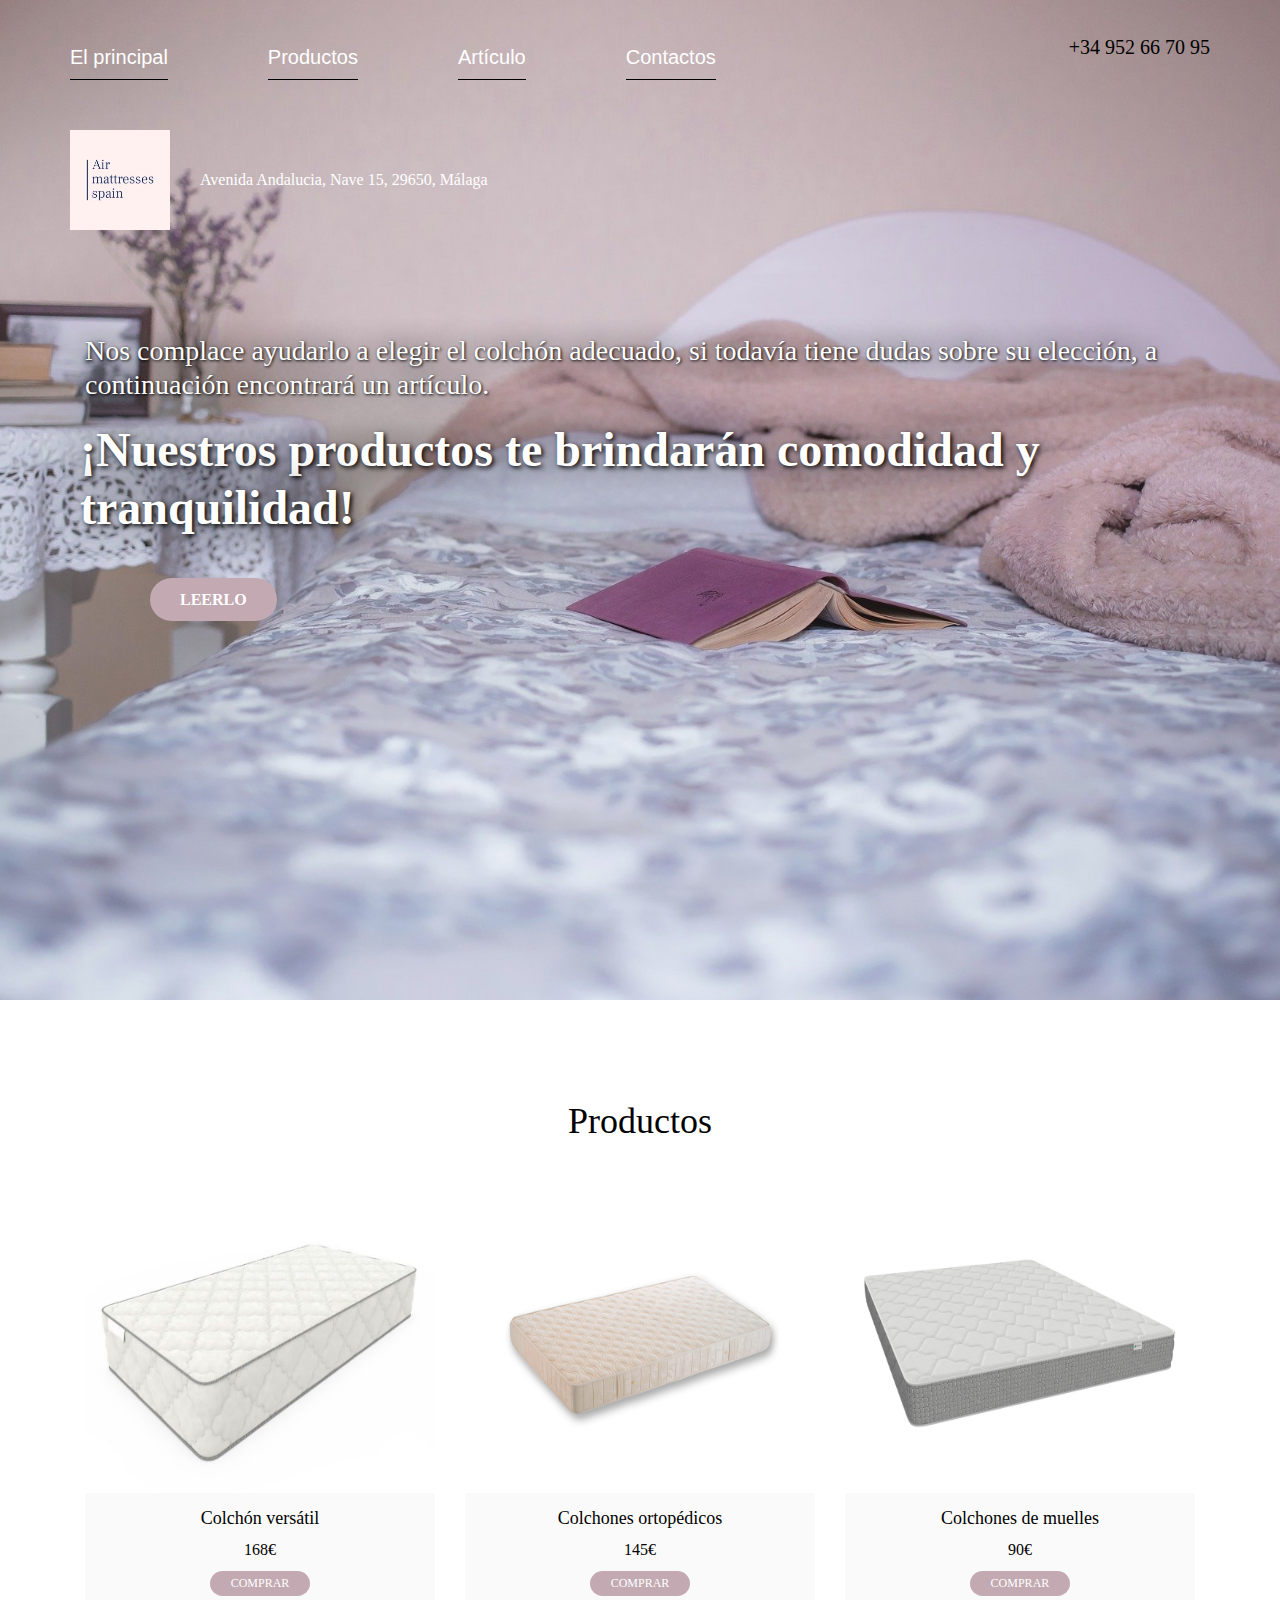
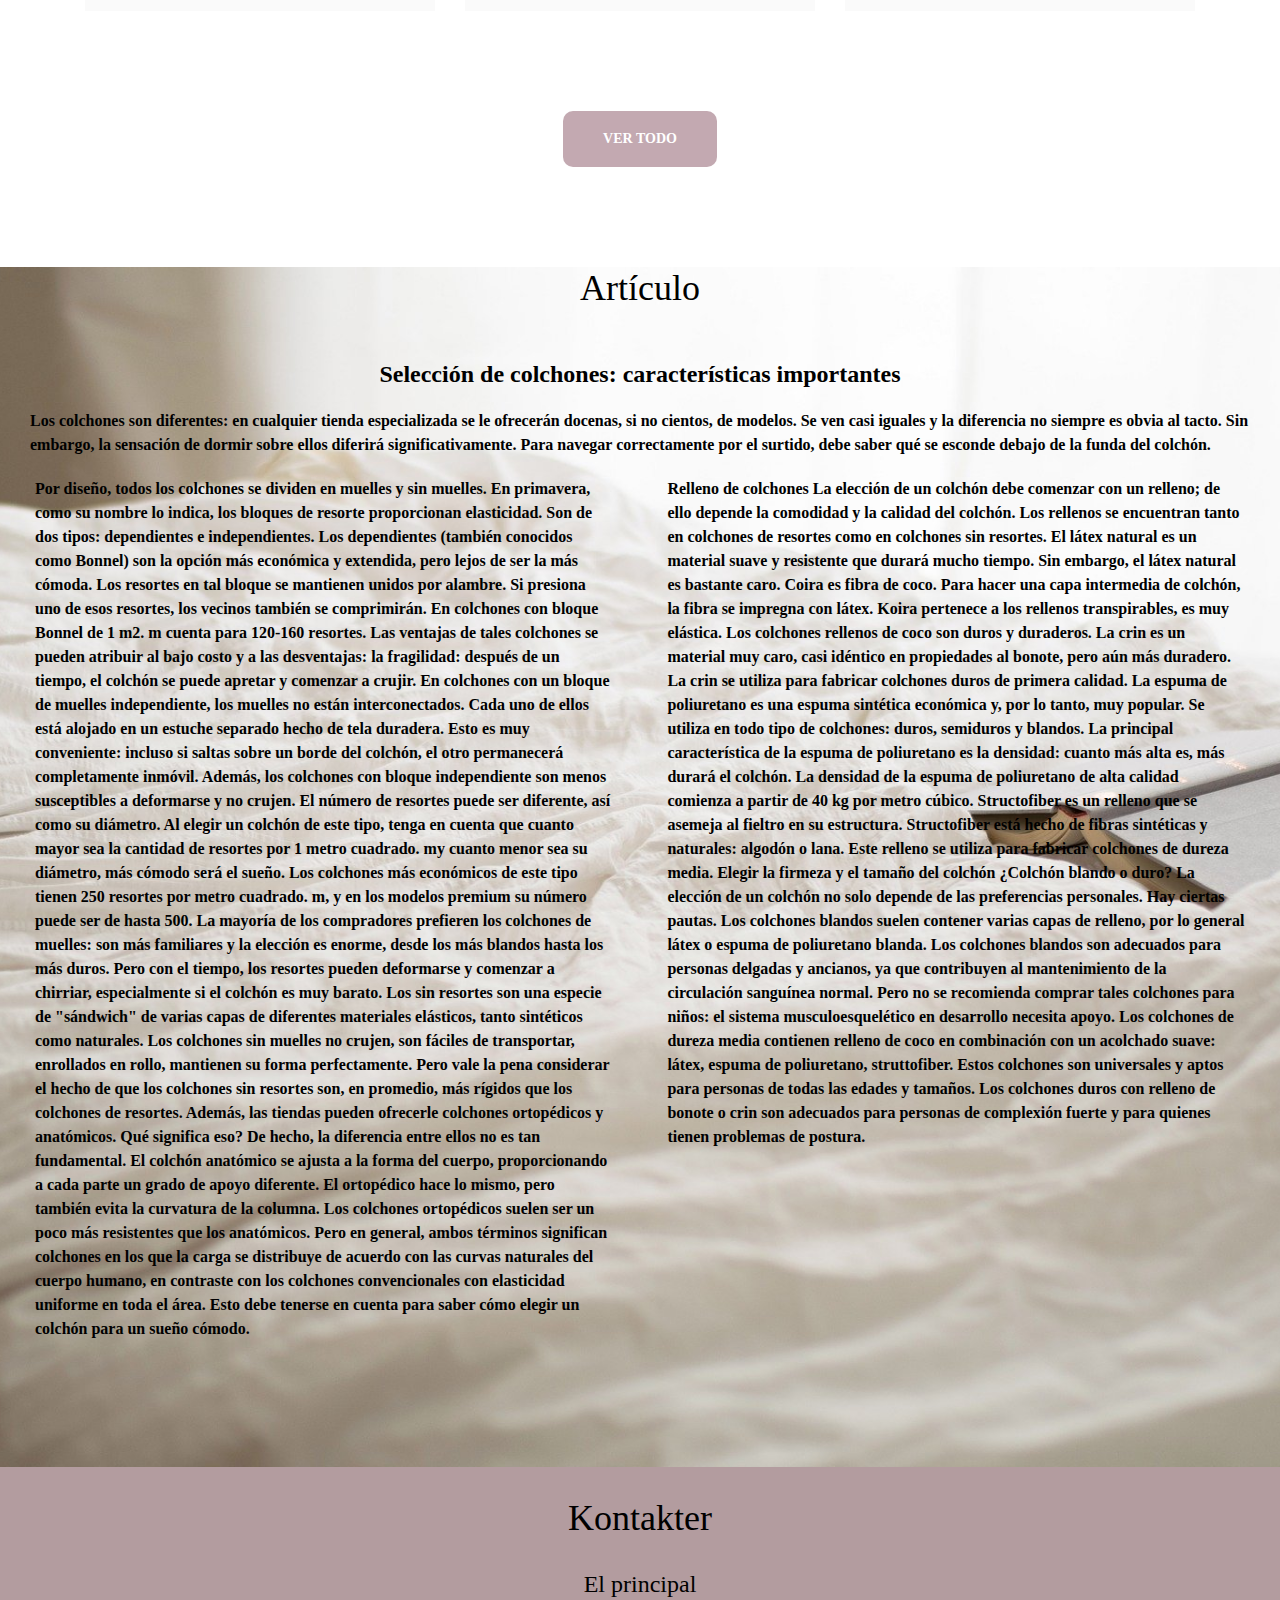
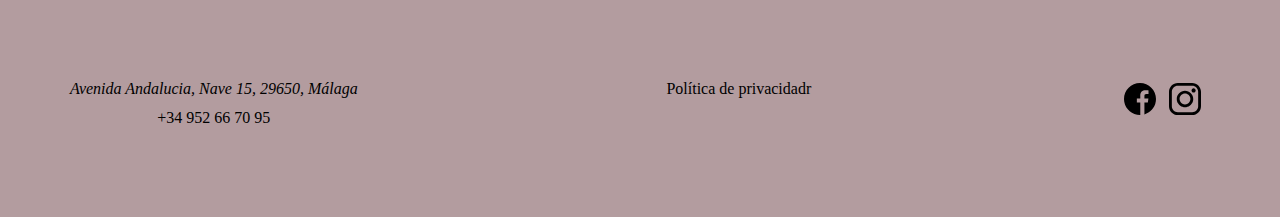
<file: mattress_spain/index.html>
<!DOCTYPE html>

<html lang="es">

<head>
    <meta charset="utf-8">
    <meta name="viewport" content="width=device-width, initial-scale=1">

    <link rel="stylesheet" href="style.css">

    

    <meta name="description" content="#">
    <meta name="Keywords" content="#"/>
    <meta name="google" content="notranslate" />
    <meta name="robots" content="noidex">

    <link rel="apple-touch-icon" sizes="192x192" href="img/favicon/android-chrome-192x192.png">
    <link rel="icon" type="image/png" sizes="32x32" href="img/favicon/favicon-32x32.png">
    <link rel="icon" type="image/png" sizes="16x16" href="img/favicon/favicon-16x16.png">
    <link rel="manifest" href="/site.webmanifest">
    <meta name="msapplication-TileColor" content="#da532c">
    <meta name="theme-color" content="#ffffff">

    <title>Colchones de aire</title>

</head>
<body>
   
     <!--Sprite-->
     <svg style="display: none;">
        <symbol id="facebook" viewBox="0 0 512 512">
            <g>
            <path d="m512 256c0-141.4-114.6-256-256-256s-256 114.6-256 256 114.6 256 256 256c1.5 0 3 0 4.5-.1v-199.2h-55v-64.1h55v-47.2c0-54.7 33.4-84.5 82.2-84.5 23.4 0 43.5 1.7 49.3 2.5v57.2h-33.6c-26.5 0-31.7 12.6-31.7 31.1v40.8h63.5l-8.3 64.1h-55.2v189.5c107-30.7 185.3-129.2 185.3-246.1z"/>
            </g>
        </symbol>


    <symbol id="instagram" viewBox="0 0 169.063 169.063">
            <g>
                <path d="M122.406,0H46.654C20.929,0,0,20.93,0,46.655v75.752c0,25.726,20.929,46.655,46.654,46.655h75.752
                    c25.727,0,46.656-20.93,46.656-46.655V46.655C169.063,20.93,148.133,0,122.406,0z M154.063,122.407
                    c0,17.455-14.201,31.655-31.656,31.655H46.654C29.2,154.063,15,139.862,15,122.407V46.655C15,29.201,29.2,15,46.654,15h75.752
                    c17.455,0,31.656,14.201,31.656,31.655V122.407z"/>
                <path d="M84.531,40.97c-24.021,0-43.563,19.542-43.563,43.563c0,24.02,19.542,43.561,43.563,43.561s43.563-19.541,43.563-43.561
                    C128.094,60.512,108.552,40.97,84.531,40.97z M84.531,113.093c-15.749,0-28.563-12.812-28.563-28.561
                    c0-15.75,12.813-28.563,28.563-28.563s28.563,12.813,28.563,28.563C113.094,100.281,100.28,113.093,84.531,113.093z"/>
                <path d="M129.921,28.251c-2.89,0-5.729,1.17-7.77,3.22c-2.051,2.04-3.23,4.88-3.23,7.78c0,2.891,1.18,5.73,3.23,7.78
                    c2.04,2.04,4.88,3.22,7.77,3.22c2.9,0,5.73-1.18,7.78-3.22c2.05-2.05,3.22-4.89,3.22-7.78c0-2.9-1.17-5.74-3.22-7.78
                    C135.661,29.421,132.821,28.251,129.921,28.251z"/>
            </g>
        </symbol>

    </svg>
    
    <div id="wrapper" id="main">
        <section class="main">
            <div class="container cf">
                <!--Header and Intro-->
                <header class="cf">
                    <nav id="nav">
                        <ul>
                            <li><a href="#">El principal</a></li>
						    <li><a href="catology.html">Productos</a></li>
						    <li><a href="#post">Artículo</a></li>
						    <li><a href="#contact">Contactos</a></li>
                        </ul>
                    </nav> <!--/nav--> 
                    <div class="header_right">
                        <a href="tel:+34952667095" class="phone">+34 952 66 70 95</a>
                    </div>

                </header> <!--/cf-->

                <div class="header_bottom cf">
                    <div class="logo"><img class="logo_img" src="./img/logo/logo.jpg" alt=""></div>
                    <div class="address">Avenida Andalucia, Nave 15, 29650, Málaga</div>
                </div>

                <div class="main_wrap cf">
                    <h2>Nos complace ayudarlo a elegir el colchón adecuado, si todavía tiene dudas sobre su elección, a continuación encontrará un artículo.</h2>
                    <h1>¡Nuestros productos te brindarán comodidad y tranquilidad!</h1>
                </div><!--/main_wrap cf-->

                <a class="btn_main" href="#post">Leerlo</a>

            </div> <!--/container cf-->
        </section> <!--/main-->
    </div> <!--/wrapper /div-->


  <!--Catology-->

<div class="catology" id="catology">
    <div class="container">
        <h2 class="catology_title">Productos</h2>
        <div class="catology_inner">
            <div class="catology_product">
                <img class="catology_img" src="img/catalogy/matras1.jpg" width="300px" height="300px" alt="Universal">
                <div class="catology_tovar">
                    <h3 class="text_catology">Colchón versátil</h3>
                    <span class="price_catology">168€</span>
                    <a href="#" class="button_catology">Comprar</a>
                </div>

            </div>

             <div class="catology_product">
                <img class="catology_img" src="img/catalogy/matras2.jpg" width="300px" height="300px" alt="mask-pilling">
                <div class="catology_tovar">
                    <h3 class="text_catology">Colchones ortopédicos</h3>
                    <span class="price_catology">145€</span>
                    <a href="#" class="button_catology">Comprar</a>
                </div>

            </div>


             <div class="catology_product">
                <img class="catology_img" src="img/catalogy/matras3.jpeg" width="300px" height="300px" alt="Bodymousse">
                <div class="catology_tovar">
                    <h3 class="text_catology">Colchones de muelles</h3>
                    <span class="price_catology">90€</span>
                    <a href="#" class="button_catology">Comprar</a>
                </div>

            </div>




        </div><!--catology_inner-->

    <div class="product_btn">
        <button class="btn"><a class="btn_a" href="./catology.html">Ver todo</a></button>
    </div>
    </div><!--/container-->
</div> <!--/catology-->

<!--Posts-->
<div class="post" id="post">
    <div>
        <h2 class="post_title">Artículo</h2>
    </div>
    <div class="post_inner">
        <h3 class="post_subtitle">Selección de colchones: características importantes</h3>
        <p class="post_text">Los colchones son diferentes: en cualquier tienda especializada se le ofrecerán docenas, si no cientos, de modelos. Se ven casi iguales y la diferencia no siempre es obvia al tacto. Sin embargo, la sensación de dormir sobre ellos diferirá significativamente. Para navegar correctamente por el surtido, debe saber qué se esconde debajo de la funda del colchón.</p>
    <div class="post_item"></div>   
        <p class="post_text2 text">Por diseño, todos los colchones se dividen en muelles y sin muelles. En primavera, como su nombre lo indica, los bloques de resorte proporcionan elasticidad. Son de dos tipos: dependientes e independientes. Los dependientes (también conocidos como Bonnel) son la opción más económica y extendida, pero lejos de ser la más cómoda. Los resortes en tal bloque se mantienen unidos por alambre. Si presiona uno de esos resortes, los vecinos también se comprimirán. En colchones con bloque Bonnel de 1 m2. m cuenta para 120-160 resortes. Las ventajas de tales colchones se pueden atribuir al bajo costo y a las desventajas: la fragilidad: después de un tiempo, el colchón se puede apretar y comenzar a crujir. En colchones con un bloque de muelles independiente, los muelles no están interconectados. Cada uno de ellos está alojado en un estuche separado hecho de tela duradera. Esto es muy conveniente: incluso si saltas sobre un borde del colchón, el otro permanecerá completamente inmóvil. Además, los colchones con bloque independiente son menos susceptibles a deformarse y no crujen. El número de resortes puede ser diferente, así como su diámetro. Al elegir un colchón de este tipo, tenga en cuenta que cuanto mayor sea la cantidad de resortes por 1 metro cuadrado. my cuanto menor sea su diámetro, más cómodo será el sueño. Los colchones más económicos de este tipo tienen 250 resortes por metro cuadrado. m, y en los modelos premium su número puede ser de hasta 500. La mayoría de los compradores prefieren los colchones de muelles: son más familiares y la elección es enorme, desde los más blandos hasta los más duros. Pero con el tiempo, los resortes pueden deformarse y comenzar a chirriar, especialmente si el colchón es muy barato. Los sin resortes son una especie de "sándwich" de varias capas de diferentes materiales elásticos, tanto sintéticos como naturales. Los colchones sin muelles no crujen, son fáciles de transportar, enrollados en rollo, mantienen su forma perfectamente. Pero vale la pena considerar el hecho de que los colchones sin resortes son, en promedio, más rígidos que los colchones de resortes. Además, las tiendas pueden ofrecerle colchones ortopédicos y anatómicos. Qué significa eso? De hecho, la diferencia entre ellos no es tan fundamental. El colchón anatómico se ajusta a la forma del cuerpo, proporcionando a cada parte un grado de apoyo diferente. El ortopédico hace lo mismo, pero también evita la curvatura de la columna. Los colchones ortopédicos suelen ser un poco más resistentes que los anatómicos. Pero en general, ambos términos significan colchones en los que la carga se distribuye de acuerdo con las curvas naturales del cuerpo humano, en contraste con los colchones convencionales con elasticidad uniforme en toda el área. Esto debe tenerse en cuenta para saber cómo elegir un colchón para un sueño cómodo.
            <p class="post_text3 text">Relleno de colchones La elección de un colchón debe comenzar con un relleno; de ello depende la comodidad y la calidad del colchón. Los rellenos se encuentran tanto en colchones de resortes como en colchones sin resortes. El látex natural es un material suave y resistente que durará mucho tiempo. Sin embargo, el látex natural es bastante caro. Coira es fibra de coco. Para hacer una capa intermedia de colchón, la fibra se impregna con látex. Koira pertenece a los rellenos transpirables, es muy elástica. Los colchones rellenos de coco son duros y duraderos. La crin es un material muy caro, casi idéntico en propiedades al bonote, pero aún más duradero. La crin se utiliza para fabricar colchones duros de primera calidad. La espuma de poliuretano es una espuma sintética económica y, por lo tanto, muy popular. Se utiliza en todo tipo de colchones: duros, semiduros y blandos. La principal característica de la espuma de poliuretano es la densidad: cuanto más alta es, más durará el colchón. La densidad de la espuma de poliuretano de alta calidad comienza a partir de 40 kg por metro cúbico. Structofiber es un relleno que se asemeja al fieltro en su estructura. Structofiber está hecho de fibras sintéticas y naturales: algodón o lana. Este relleno se utiliza para fabricar colchones de dureza media. Elegir la firmeza y el tamaño del colchón ¿Colchón blando o duro? La elección de un colchón no solo depende de las preferencias personales. Hay ciertas pautas. Los colchones blandos suelen contener varias capas de relleno, por lo general látex o espuma de poliuretano blanda. Los colchones blandos son adecuados para personas delgadas y ancianos, ya que contribuyen al mantenimiento de la circulación sanguínea normal. Pero no se recomienda comprar tales colchones para niños: el sistema musculoesquelético en desarrollo necesita apoyo. Los colchones de dureza media contienen relleno de coco en combinación con un acolchado suave: látex, espuma de poliuretano, struttofiber. Estos colchones son universales y aptos para personas de todas las edades y tamaños. Los colchones duros con relleno de bonote o crin son adecuados para personas de complexión fuerte y para quienes tienen problemas de postura.
    </div>
</div>



<!--Footer-->
<footer class="footer" id="contact">
    <div class="container">
         <div class="footer_text">
                <h2 class="footer_title">
                    Kontakter
                </h2>

                <h4 class="footer_title">
                    <a href="index.html">El principal</a> 
                 </h4>

            </div>
        <div class="footer_inner">




             <div class="footer_address">
                    <address class="footer_add">Avenida Andalucia, Nave 15, 29650, Málaga</address>
                    <a class="footer_tel" href="+34952667095">+34 952 66 70 95</a>
                </div>


              <div> 
                <a class="terms_a" href="privacy.html">Política de privacidadr</a>
              </div>  




            <div class="social">
                <a class="social_item" href="#" target="_blank">
                        <svg class="social_icon">
                            <use xlink:href="#facebook"></use>
                        </svg>
                     </a>

                <a class="social_item" href="#" target="_blank">
                        <svg class="social_icon">
                            <use xlink:href="#instagram"></use>
                        </svg>
                     </a>


            </div>
        </div><!--/footer_inner-->
    </div> <!--/container-->
</footer> <!--/footer-->

</body>



</html>
</file>
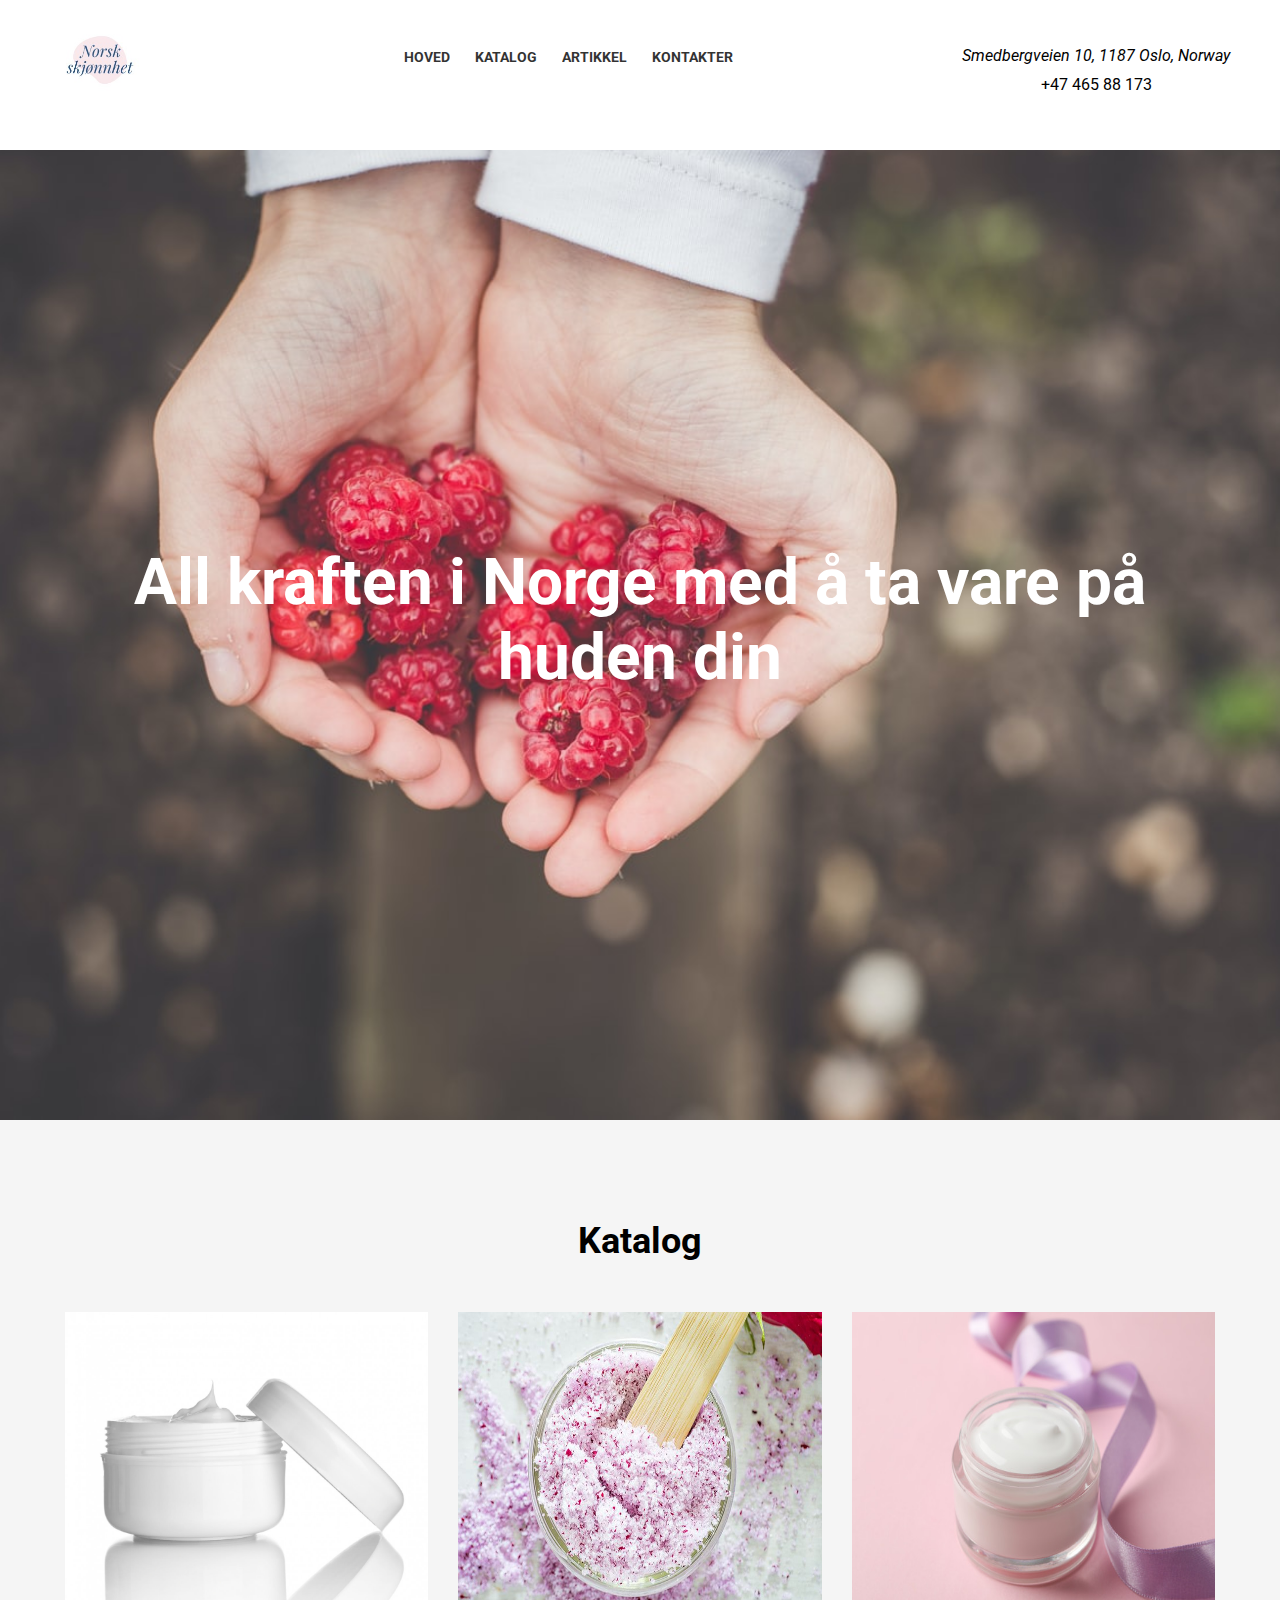
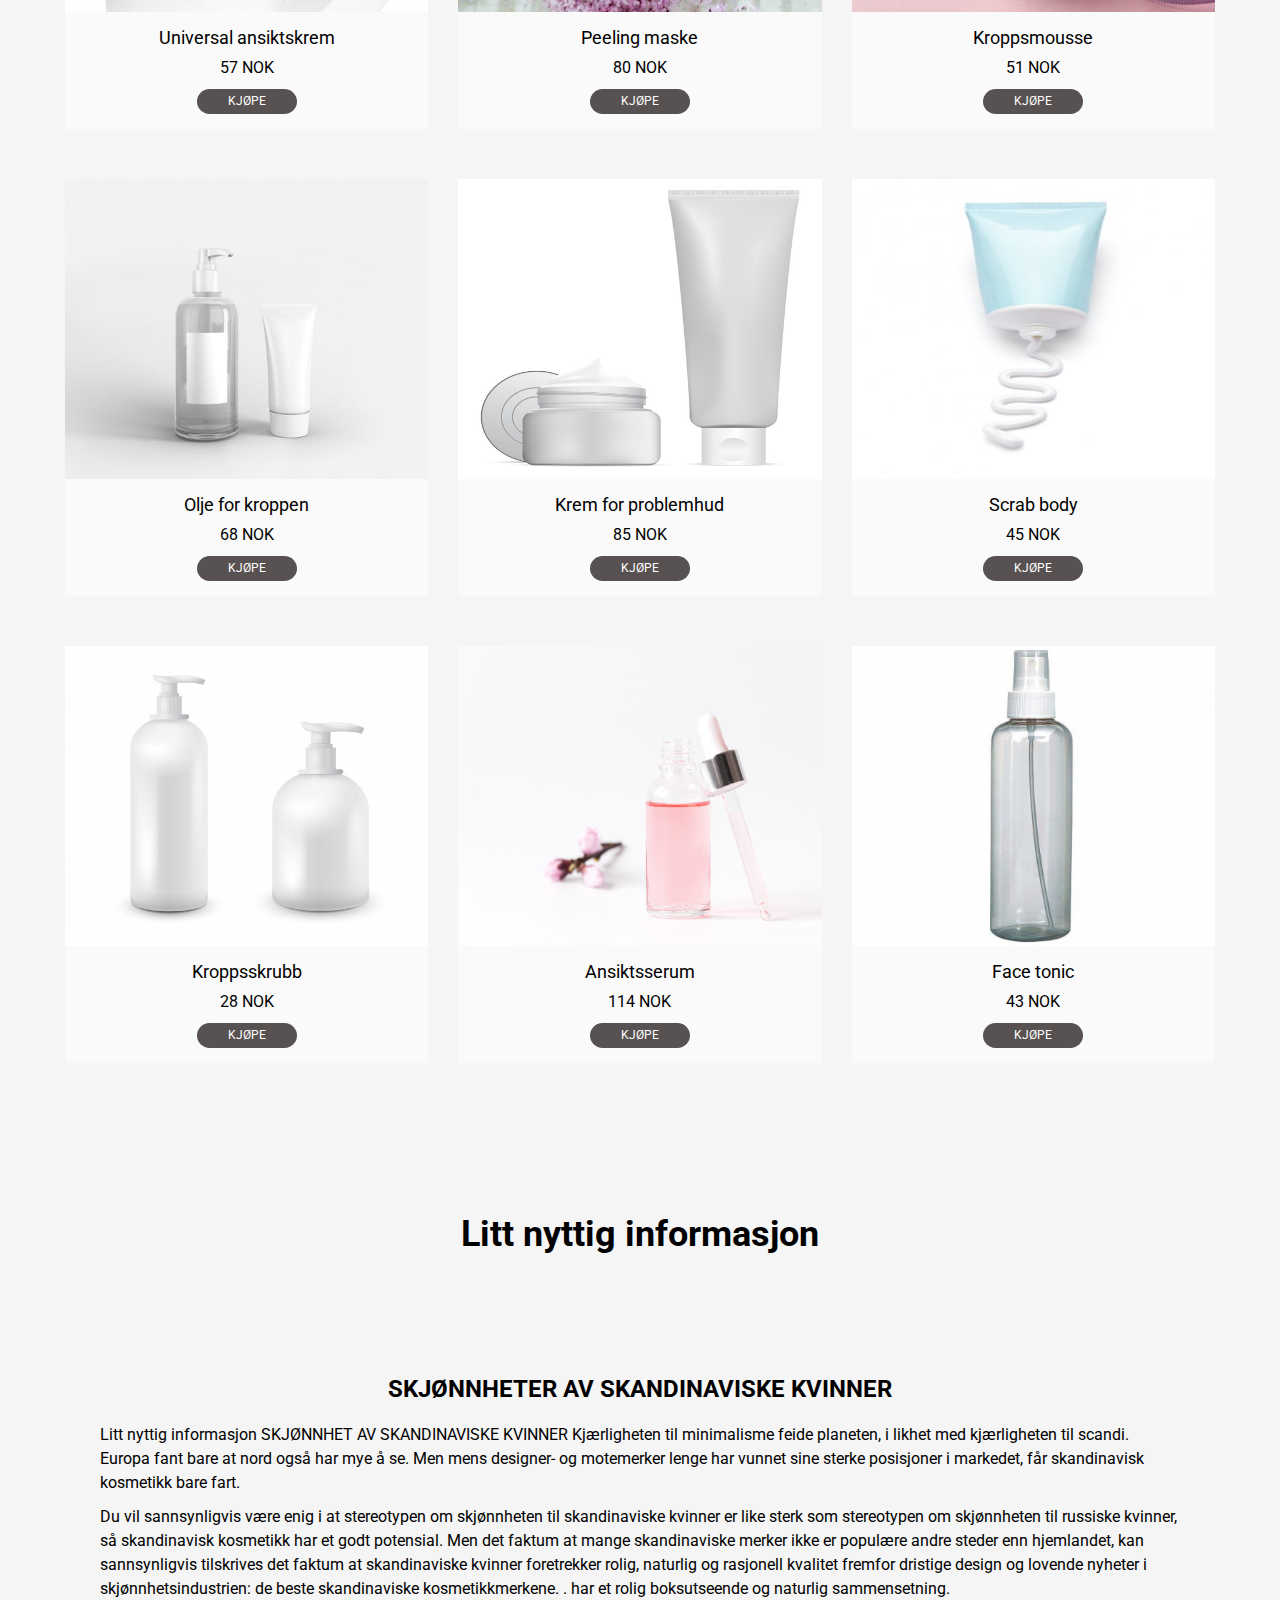
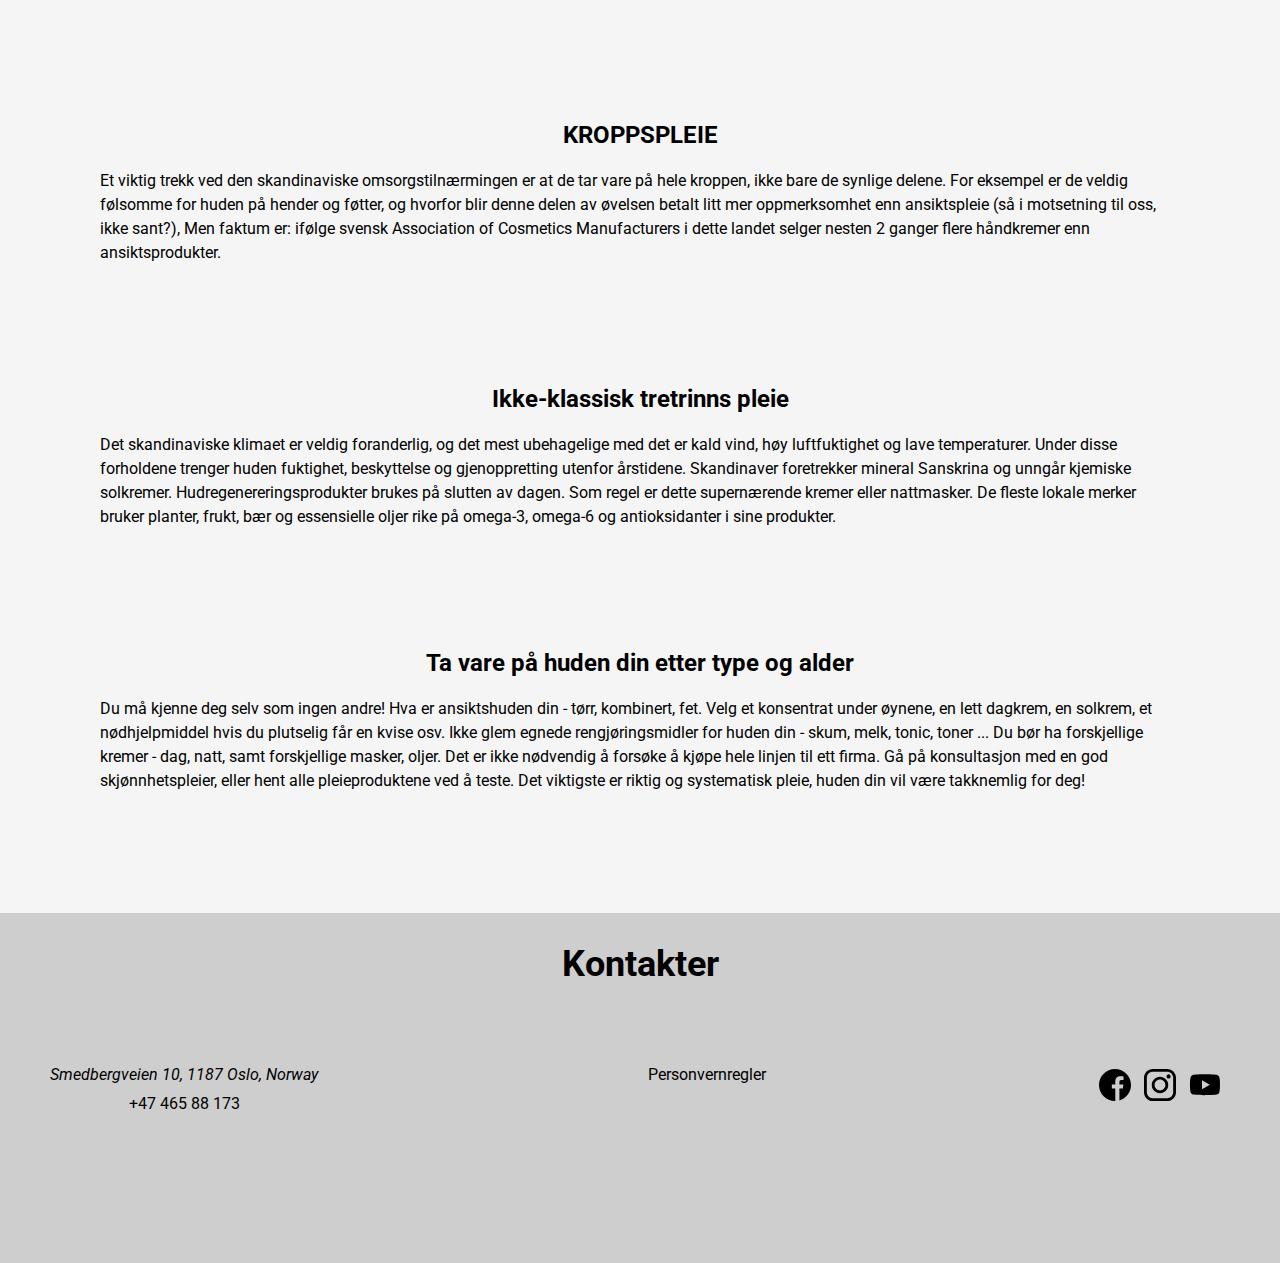
<file: norway_cosmetics/index.html>
<!DOCTYPE html>
<html lang="norsk">
<head>
    <meta charset="utf-8">
    <link rel="stylesheet" href="style.css">
    <link rel="preconnect" href="https://fonts.gstatic.com">
    <link href="https://fonts.googleapis.com/css2?family=Open+Sans:wght@400;700&family=Roboto:wght@400;500;700&display=swap" rel="stylesheet">

    <meta name="viewport" content="width=device-width initial-scale=1">

    <title>Norsk skjønnhet</title>

    <script src="https://cdnjs.cloudflare.com/ajax/libs/jquery/3.5.1/jquery.js"></script>

    <meta name="description" content="#">
    <meta name="Keywords" content="#"/>
    <meta name="google" content="notranslate" />
    <meta name="robots" content="noidex">

   <link rel="apple-touch-icon" sizes="180x180" href="img/favicon/android-chrome-192x192.png">
    <link rel="icon" type="image/png" sizes="32x32" href="img/favicon/favicon-32x32.png">
    <link rel="icon" type="image/png" sizes="16x16" href="img/favicon/favicon-16x16.png">
    <link rel="manifest" href="/site.webmanifest">
    <meta name="msapplication-TileColor" content="#da532c">
    <meta name="theme-color" content="#ffffff">









</head>

<body>


    <!--Sprite-->
    <svg style="display: none;">
        <symbol id="facebook" viewBox="0 0 512 512">
            <g>
            <path d="m512 256c0-141.4-114.6-256-256-256s-256 114.6-256 256 114.6 256 256 256c1.5 0 3 0 4.5-.1v-199.2h-55v-64.1h55v-47.2c0-54.7 33.4-84.5 82.2-84.5 23.4 0 43.5 1.7 49.3 2.5v57.2h-33.6c-26.5 0-31.7 12.6-31.7 31.1v40.8h63.5l-8.3 64.1h-55.2v189.5c107-30.7 185.3-129.2 185.3-246.1z"/>
            </g>
        </symbol>


    <symbol id="instagram" viewBox="0 0 169.063 169.063">
            <g>
                <path d="M122.406,0H46.654C20.929,0,0,20.93,0,46.655v75.752c0,25.726,20.929,46.655,46.654,46.655h75.752
                    c25.727,0,46.656-20.93,46.656-46.655V46.655C169.063,20.93,148.133,0,122.406,0z M154.063,122.407
                    c0,17.455-14.201,31.655-31.656,31.655H46.654C29.2,154.063,15,139.862,15,122.407V46.655C15,29.201,29.2,15,46.654,15h75.752
                    c17.455,0,31.656,14.201,31.656,31.655V122.407z"/>
                <path d="M84.531,40.97c-24.021,0-43.563,19.542-43.563,43.563c0,24.02,19.542,43.561,43.563,43.561s43.563-19.541,43.563-43.561
                    C128.094,60.512,108.552,40.97,84.531,40.97z M84.531,113.093c-15.749,0-28.563-12.812-28.563-28.561
                    c0-15.75,12.813-28.563,28.563-28.563s28.563,12.813,28.563,28.563C113.094,100.281,100.28,113.093,84.531,113.093z"/>
                <path d="M129.921,28.251c-2.89,0-5.729,1.17-7.77,3.22c-2.051,2.04-3.23,4.88-3.23,7.78c0,2.891,1.18,5.73,3.23,7.78
                    c2.04,2.04,4.88,3.22,7.77,3.22c2.9,0,5.73-1.18,7.78-3.22c2.05-2.05,3.22-4.89,3.22-7.78c0-2.9-1.17-5.74-3.22-7.78
                    C135.661,29.421,132.821,28.251,129.921,28.251z"/>
            </g>
        </symbol>



    <symbol id="youtube" viewBox="-21 -117 682.66672 682">
            <g>
                <path d="m626.8125 64.035156c-7.375-27.417968-28.992188-49.03125-56.40625-56.414062-50.082031-13.703125-250.414062-13.703125-250.414062-13.703125s-200.324219 0-250.40625 13.183593c-26.886719 7.375-49.03125 29.519532-56.40625 56.933594-13.179688 50.078125-13.179688 153.933594-13.179688 153.933594s0 104.378906 13.179688 153.933594c7.382812 27.414062 28.992187 49.027344 56.410156 56.410156 50.605468 13.707031 250.410156 13.707031 250.410156 13.707031s200.324219 0 250.40625-13.183593c27.417969-7.378907 49.03125-28.992188 56.414062-56.40625 13.175782-50.082032 13.175782-153.933594 13.175782-153.933594s.527344-104.382813-13.183594-154.460938zm-370.601562 249.878906v-191.890624l166.585937 95.945312zm0 0"/>

            </g>
        </symbol>







    </svg>








    <!--Header-->
    <div class="header" id="header">
        <div class="container">
            <div class="header_inner">

                    <div class="header_logo">
                        <img src="img/logo/logo.jpg" width="100px" height="100px" alt="logo">
                    </div>


                        <nav class="nav" id="nav">
                            <a class="nav_link" href="#intro">Hoved</a>
                            <a class="nav_link" href="catalogy.html">Katalog</a>
                            <a class="nav_link" href="#news">Artikkel</a>
                            <a class="nav_link" href="#contact">Kontakter</a>

                        </nav>


                    <div class="header_address">
                        <address class="header_add">Smedbergveien 10, 1187 Oslo, Norway</address>
                        <a class="header_tel" href="+4746588173">+47 465 88 173</a>
                    </div>

                <button class="burger" id="navToggle">
                    <span class="burger_item">Menu</span>
            </button>
            </div>
        </div>
    </div>



<!--Intro Banner-->

<div class="intro" id="intro">
<div class="container">
        <div class="intro_inner">
            <h1 class="intro_text">All kraften i Norge med å ta vare på huden din</h1>
        </div>
    </div>
</div>




    <!--Catology-->

    <div class="catology" id="catology">
        <div class="container">
            <h2 class="catology_title">Katalog</h2>
            <div class="catology_inner">

                <div class="catology_product">
                    <img class="catology_img" src="img/catology/Universal.jpg" width="300px" height="300px" alt="Universal">
                    <div class="catology_tovar">
                        <h3 class="text_catology">Universal ansiktskrem</h3>
                        <span class="price_catology">57 NOK</span>
                        <a href="#" class="button_catology">KJØPE</a>
                    </div>

                </div>

                 <div class="catology_product">
                    <img class="catology_img" src="img/catology/mask-pilling.jpg" width="300px" height="300px" alt="mask-pilling">
                    <div class="catology_tovar">
                        <h3 class="text_catology">Peeling maske</h3>
                        <span class="price_catology">80 NOK</span>
                        <a href="#" class="button_catology">KJØPE</a>
                    </div>

                </div>


                 <div class="catology_product">
                    <img class="catology_img" src="img/catology/Bodymousse.jpg" width="300px" height="300px" alt="Bodymousse">
                    <div class="catology_tovar">
                        <h3 class="text_catology">Kroppsmousse</h3>
                        <span class="price_catology">51 NOK</span>
                        <a href="#" class="button_catology">KJØPE</a>
                    </div>

                </div>


                 <div class="catology_product">
                    <img class="catology_img" src="img/catology/oilbody.jpg" width="300px" height="300px" alt="oilbody">
                    <div class="catology_tovar">
                        <h3 class="text_catology">Olje for kroppen</h3>
                        <span class="price_catology">68 NOK</span>
                        <a href="#" class="button_catology">KJØPE</a>
                    </div>

                </div>

                 <div class="catology_product">
                    <img class="catology_img" src="img/catology/problem-skin.jpg" width="300px" height="300px" alt="problem-skin.jpg">
                    <div class="catology_tovar">
                        <h3 class="text_catology">Krem for problemhud</h3>
                        <span class="price_catology">85 NOK</span>
                        <a href="#" class="button_catology">KJØPE</a>
                    </div>

                </div>

                 <div class="catology_product">
                    <img class="catology_img" src="img/catology/Scrabbody.jpg" width="300px" height="300px" alt="Scrabbody">
                    <div class="catology_tovar">
                        <h3 class="text_catology">Scrab body</h3>
                        <span class="price_catology">45 NOK</span>
                        <a href="#" class="button_catology">KJØPE</a>
                    </div>

                </div>

                 <div class="catology_product">
                    <img class="catology_img" src="img/catology/spray-face.jpg" width="300px" height="300px" alt="spray-face">
                    <div class="catology_tovar">
                        <h3 class="text_catology">Kroppsskrubb</h3>
                        <span class="price_catology">28 NOK</span>
                        <a href="#" class="button_catology">KJØPE</a>
                    </div>

                </div>

                 <div class="catology_product">
                    <img class="catology_img" src="img/catology/syvorotka.jpg" width="300px" height="300px" alt="syvorotka">
                    <div class="catology_tovar">
                        <h3 class="text_catology">Ansiktsserum</h3>
                        <span class="price_catology">114 NOK</span>
                        <a href="#" class="button_catology">KJØPE</a>
                    </div>

                </div>

                 <div class="catology_product">
                    <img class="catology_img" src="img/catology/Facetonic.jpg" width="300px" height="300px" alt="Facetonic">
                    <div class="catology_tovar">
                        <h3 class="text_catology">Face tonic</h3>
                        <span class="price_catology">43 NOK</span>
                        <a href="#" class="button_catology">KJØPE</a>
                    </div>

                </div>

            </div><!--catology_inner-->
        </div><!--/container-->
    </div> <!--/catology-->



<!--Pages text-->

<div class="pages"  id="news">

        <div class="pages_inner">
                <h2 class="pages_title">Litt nyttig informasjon</h2>

                <div class="pages_item">

                    <h2 class="pages_subtitle">SKJØNNHETER AV SKANDINAVISKE KVINNER</h2>

                               <p class="pages_text">Litt nyttig informasjon
                                SKJØNNHET AV SKANDINAVISKE KVINNER
                                Kjærligheten til minimalisme feide planeten, i likhet med kjærligheten til scandi. Europa fant bare at nord også har mye å se. Men mens designer- og motemerker lenge har vunnet sine sterke posisjoner i markedet, får skandinavisk kosmetikk bare fart.
                        </p>
                            <p class="pages_text">
                                Du vil sannsynligvis være enig i at stereotypen om skjønnheten til skandinaviske kvinner er like sterk som stereotypen om skjønnheten til russiske kvinner, så skandinavisk kosmetikk har et godt potensial. Men det faktum at mange skandinaviske merker ikke er populære andre steder enn hjemlandet, kan sannsynligvis tilskrives det faktum at skandinaviske kvinner foretrekker rolig, naturlig og rasjonell kvalitet fremfor dristige design og lovende nyheter i skjønnhetsindustrien: de beste skandinaviske kosmetikkmerkene. . har et rolig boksutseende og naturlig sammensetning.

                        </p>
                </div>

             <div class="pages_item">

                    <h2 class="pages_subtitle">KROPPSPLEIE</h2>

                               <p class="pages_text"> Et viktig trekk ved den skandinaviske omsorgstilnærmingen er at de tar vare på hele kroppen, ikke bare de synlige delene. For eksempel er de veldig følsomme for huden på hender og føtter, og hvorfor blir denne delen av øvelsen betalt litt mer oppmerksomhet enn ansiktspleie (så i motsetning til oss, ikke sant?), Men faktum er: ifølge svensk Association of Cosmetics Manufacturers i dette landet selger nesten 2 ganger flere håndkremer enn ansiktsprodukter.
                        </p>
                </div>


                <div class="pages_item">

                    <h2 class="pages_subtitle">Ikke-klassisk tretrinns pleie</h2>

                               <p class="pages_text">Det skandinaviske klimaet er veldig foranderlig, og det mest ubehagelige med det er kald vind, høy luftfuktighet og lave temperaturer. Under disse forholdene trenger huden fuktighet, beskyttelse og gjenoppretting utenfor årstidene. Skandinaver foretrekker mineral Sanskrina og unngår kjemiske solkremer. Hudregenereringsprodukter brukes på slutten av dagen. Som regel er dette supernærende kremer eller nattmasker. De fleste lokale merker bruker planter, frukt, bær og essensielle oljer rike på omega-3, omega-6 og antioksidanter i sine produkter.
                        </p>
                </div>

                <div class="pages_item">

                    <h2 class="pages_subtitle">Ta vare på huden din etter type og alder</h2>

                               <p class="pages_text">Du må kjenne deg selv som ingen andre! Hva er ansiktshuden din - tørr, kombinert, fet. Velg et konsentrat under øynene, en lett dagkrem, en solkrem, et nødhjelpmiddel hvis du plutselig får en kvise osv. Ikke glem egnede rengjøringsmidler for huden din - skum, melk, tonic, toner ... Du bør ha forskjellige kremer - dag, natt, samt forskjellige masker, oljer. Det er ikke nødvendig å forsøke å kjøpe hele linjen til ett firma. Gå på konsultasjon med en god skjønnhetspleier, eller hent alle pleieproduktene ved å teste. Det viktigste er riktig og systematisk pleie, huden din vil være takknemlig for deg!
                        </p>
                </div>

        </div>

</div>


<!--Footer-->
    <footer class="footer" id="contact">
        <div class="container">
             <div class="footer_text">
                    <h2 class="footer_title">
                        Kontakter
                    </h2>

                </div>
            <div class="footer_inner">




                 <div class="footer_address">
                        <address class="footer_add">Smedbergveien 10, 1187 Oslo, Norway</address>
                        <a class="footer_tel" href="+4746588173">+47 465 88 173</a>
                    </div>


                  <div> 
                    <a class="terms_a" href="Terms&privacy.html">Personvernregler</a>
                  </div>  




                <div class="social">
                    <a class="social_item" href="#" target="_blank">
                            <svg class="social_icon">
                                <use xlink:href="#facebook"></use>
                            </svg>
                         </a>

                    <a class="social_item" href="#" target="_blank">
                            <svg class="social_icon">
                                <use xlink:href="#instagram"></use>
                            </svg>
                         </a>

                    <a class="social_item" href="#" target="_blank">
                            <svg class="social_icon">
                                <use xlink:href="#youtube"></use>
                            </svg>
                         </a>

                </div>
            </div><!--/footer_inner-->
        </div> <!--/container-->
    </footer> <!--/footer-->


<!--Java Script-->


<script src="./app.js"></script>






</body>

</html>
</file>
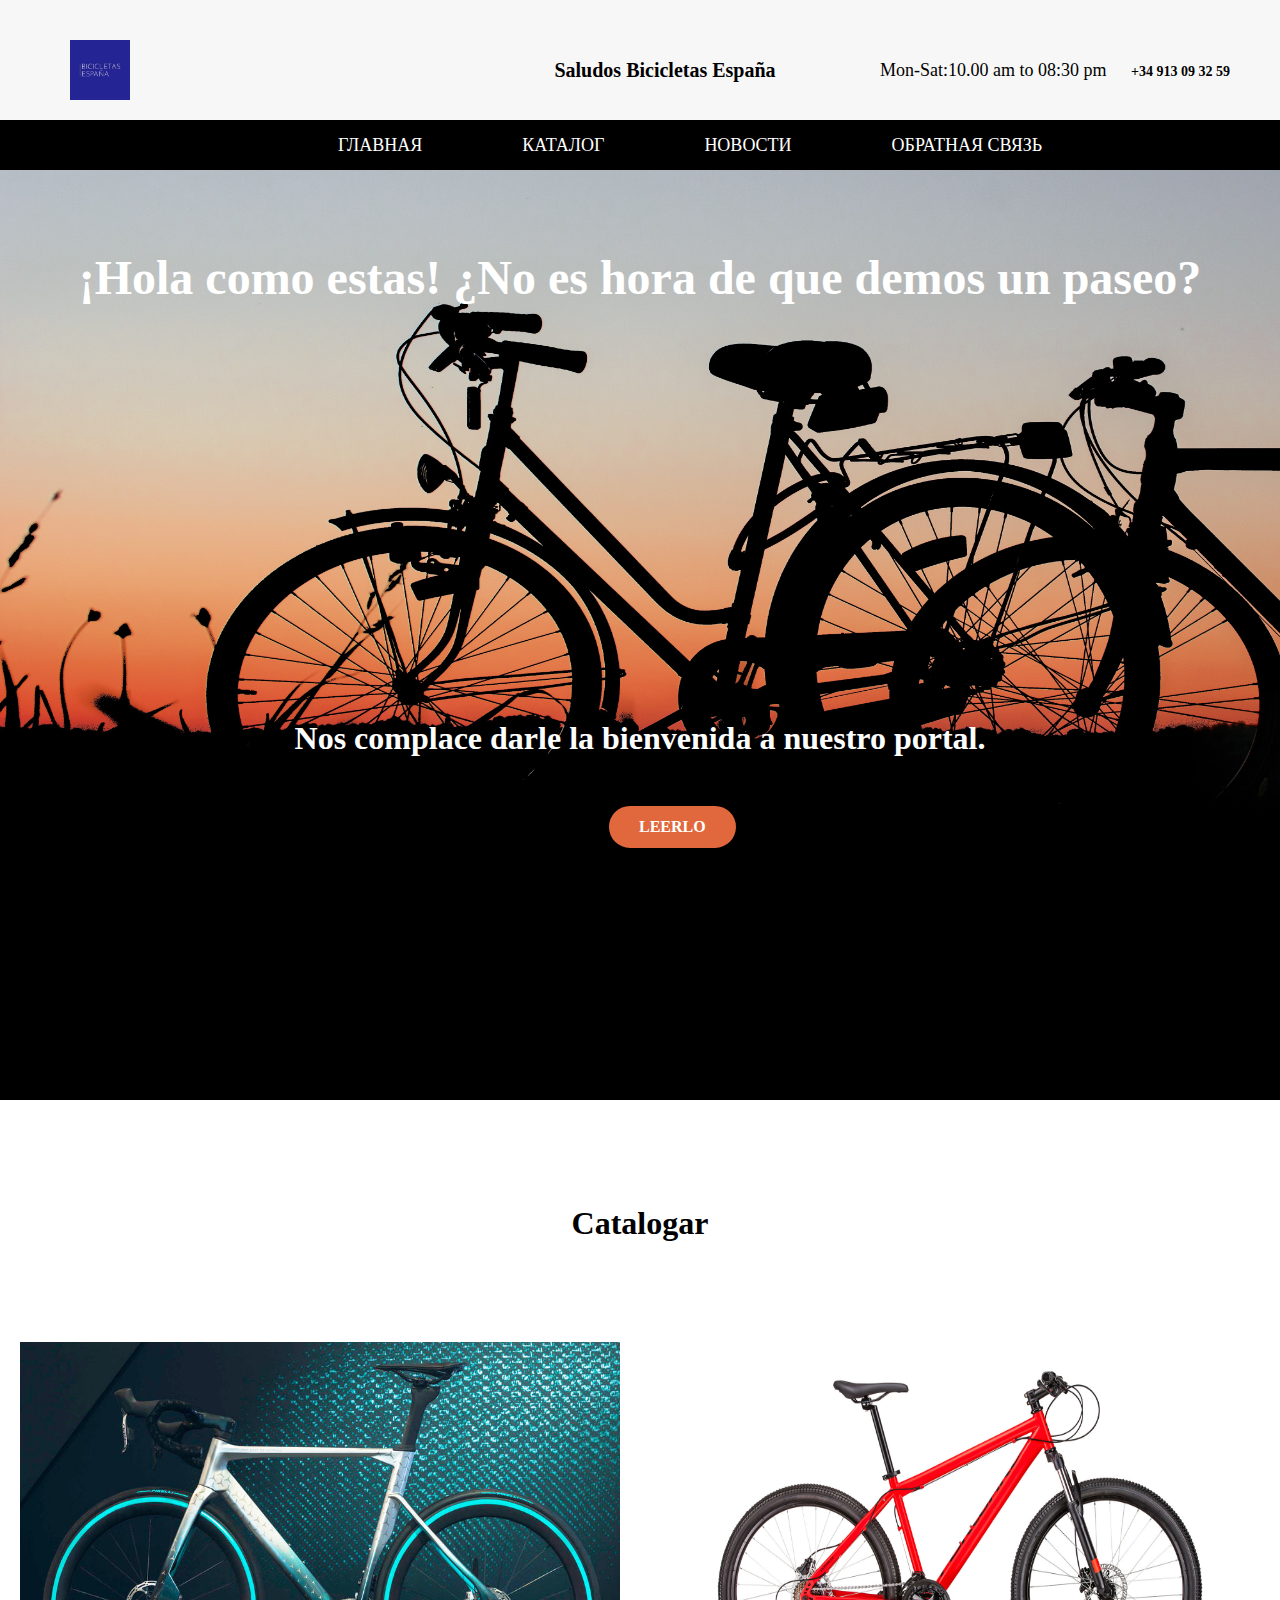
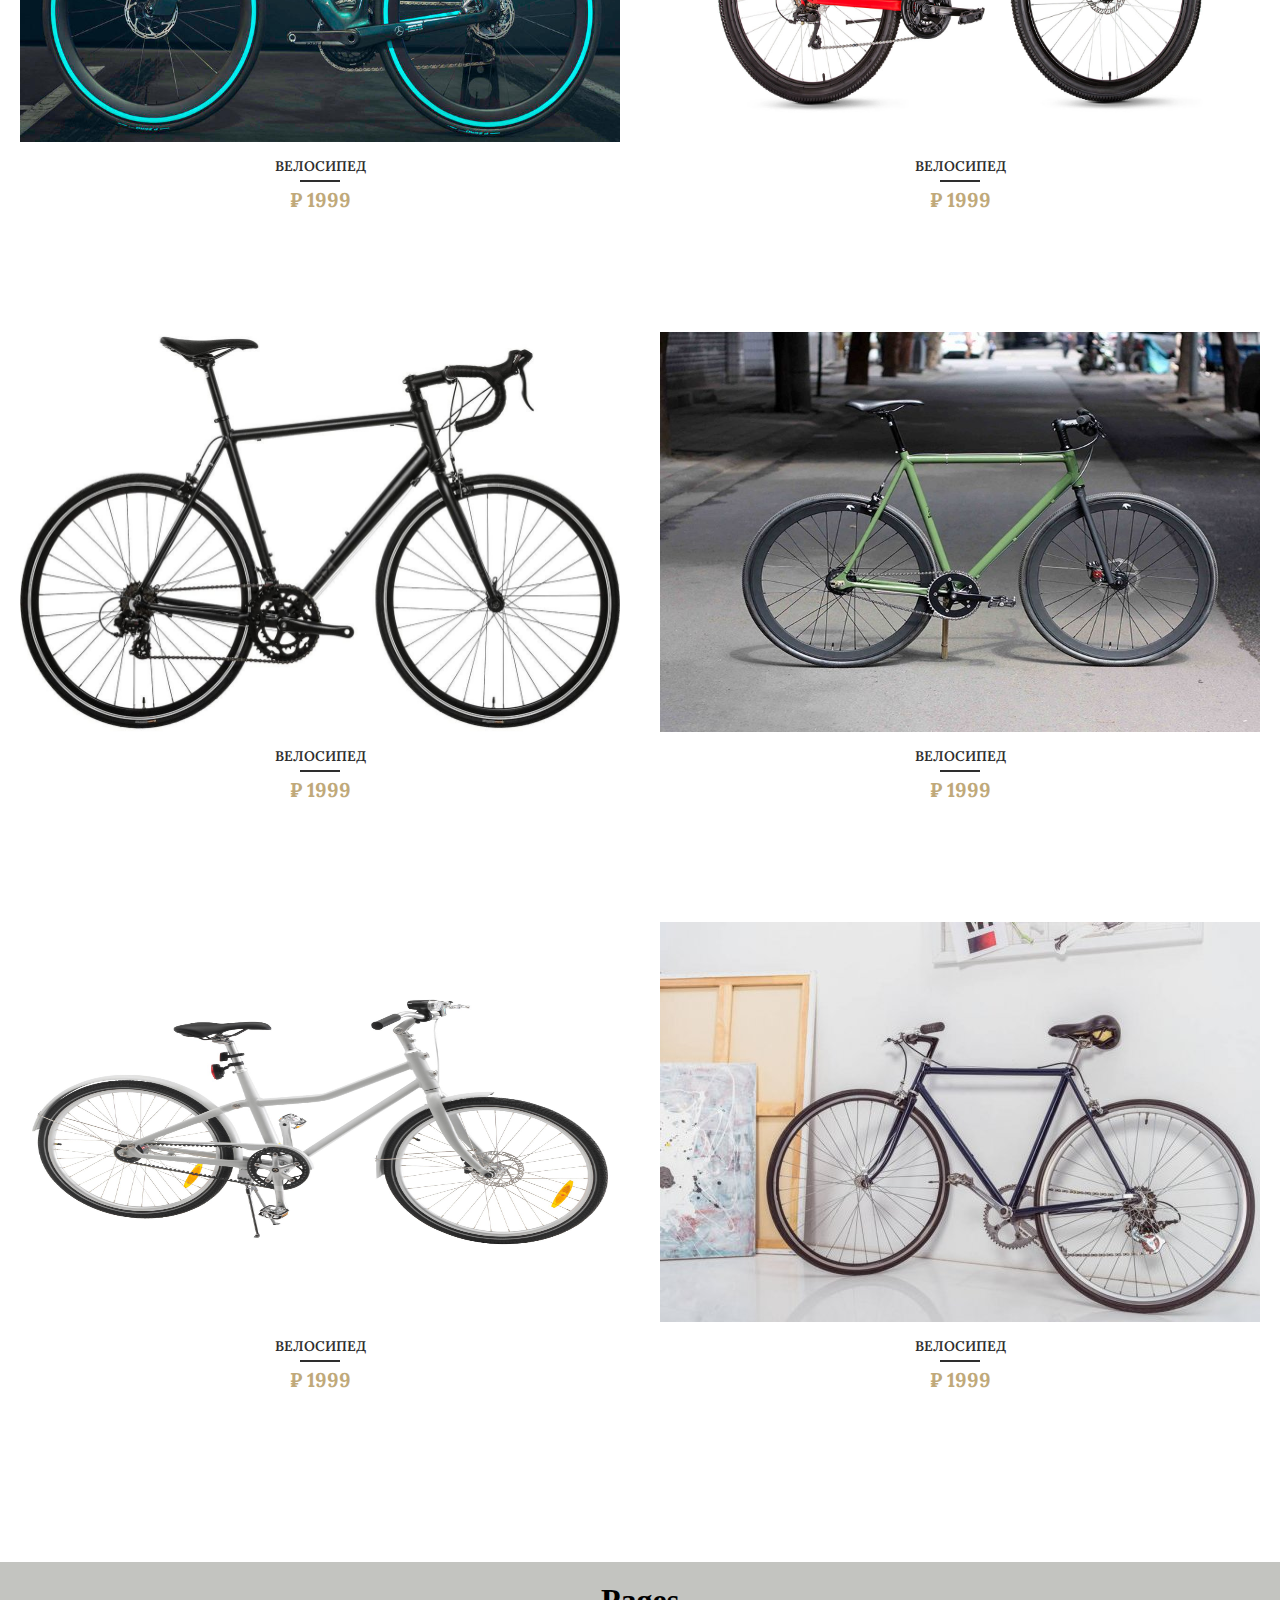
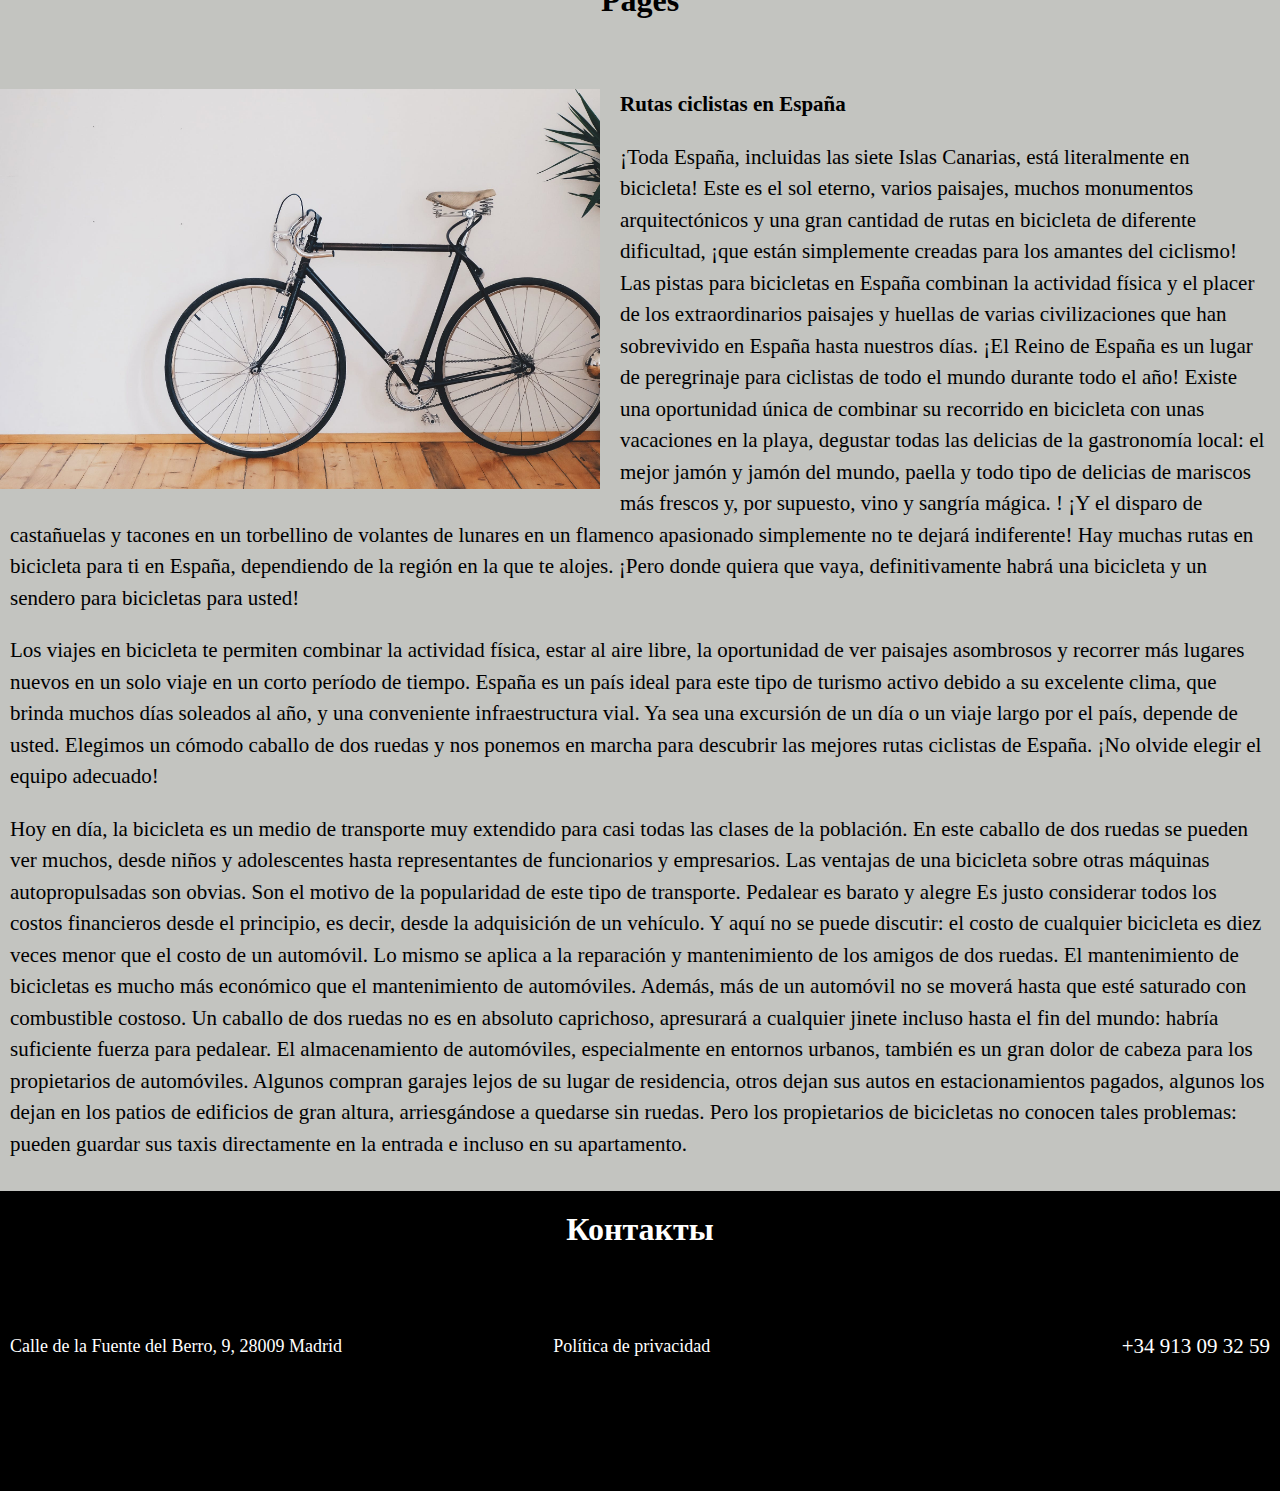
<file: spain_bikes/index.html>
<!DOCTYPE html>

<html lang="es">

<head>
    <meta charset="utf-8">
    <meta name="viewport" content="width=device-width, initial-scale=1.0, minimum-scale=1.0, maximum-scale=1.0">
    <meta name="robots" content="noindex, follow">
    
    <script src="https://cdnjs.cloudflare.com/ajax/libs/jquery/3.6.0/jquery.min.js"></script>

    <link rel="preconnect" href="https://fonts.gstatic.com">
    <link href="https://fonts.googleapis.com/css2?family=Lora:wght@400;500;700&display=swap" rel="stylesheet">

    <link rel="stylesheet" href="style.css">

    <link rel="apple-touch-icon" sizes="192x192" href="./img/favicon/android-chrome-192x192.png">
    <link rel="icon" type="image/png" sizes="32x32" href="./img/favicon/favicon-32x32.png">
    <link rel="icon" type="image/png" sizes="16x16" href="img/favicon/favicon-16x16.png">
    <link rel="manifest" href="/site.webmanifest">
    <link rel="mask-icon" href="/safari-pinned-tab.svg" color="#5bbad5">
    <meta name="msapplication-TileColor" content="#da532c">
    <meta name="theme-color" content="#ffffff">
    
    <title>Bicicletas España</title>

</head>




<body>

    <!--Header-->

    <header class="header" id="header">
        <div class="header_container">
            <div class="header_inner">

                <div class="header_item">
                    <img class="header_logo" src="./img/logo/logo.jpg" width="60px" height="60px" alt="logo">
                <div class="header_title">Saludos Bicicletas España</div>
                    <div class="header_info">
                        <span class="header_text">Mon-Sat:10.00 am to 08:30 pm</span>
                        <a class="header_tel" href="tel:+34913093259">+34 913 09 32 59</a>
                    </div>
                </div>

           


            </div>

            <div class="nav" id="nav">
                
                    <a class="nav_link" href="#">Главная</a>
                    <a class="nav_link" href="catology.html">Каталог</a>
                    <a class="nav_link" href="#pages">Новости</a>
                    <a class="nav_link" href="#contact">Обратная связь</a>

                
                
            </div>
            <button class="burger" id="navToggle">
                <span class="burger_item">Menu</span>
        </button>   
        </div>    
    </header>




    <!--Intro-->

    <div class="intro" id="intro">
        <div class="intro_inner">
            <div class="intro_img">
                <img src="./img/intro/intro.jpg" width="1920" height="1100"  alt="intro">
                <h1 class="intro_title">¡Hola como estas! ¿No es hora de que demos un paseo?</h1>
                <h3 class="intro_subtitle">Nos complace darle la bienvenida a nuestro portal.</h3>

                
                    <a class="btn_intro" href="#pages">Leerlo</a>
                

            </div>
            
        </div>
    </div>
 

    <!--Catology-->

    <div class="catology">
        
            <h2 class="catology_title">Catalogar</h2>
            <div class="catology_inner">

                <div class="product-wrap">
                    <div class="product-item">
                      <img class="catology_img" src="img/catology/bycicle-1.jpg" width="600px" height="400px" alt="bycicle-1">
                      <div class="product-buttons">
                        <a href="" class="button">Купить</a>
                      </div>
                    </div>
                    <div class="product-title">
                      <a href="">Велосипед</a>
                      <span class="product-price">₽ 1999</span>
                    </div>
                  </div>

                  <div class="product-wrap">
                    <div class="product-item">
                      <img class="catology_img" src="img/catology/bycicle-2.jpg" width="600px" height="400px" alt="bycicle-2">
                      <div class="product-buttons">
                        <a href="" class="button">Купить</a>
                      </div>
                    </div>
                    <div class="product-title">
                      <a href="">Велосипед</a>
                      <span class="product-price">₽ 1999</span>
                    </div>
                  </div>

                  <div class="product-wrap">
                    <div class="product-item">
                      <img class="catology_img" src="img/catology/bycicle-3.jpg" width="600px" height="400px" alt="bycicle-3">
                      <div class="product-buttons">
                        <a href="" class="button">Купить</a>
                      </div>
                    </div>
                    <div class="product-title">
                      <a href="">Велосипед</a>
                      <span class="product-price">₽ 1999</span>
                    </div>
                  </div>

                  <div class="product-wrap">
                    <div class="product-item">
                      <img class="catology_img" src="img/catology/bycicle-4.jpg" width="600px" height="400px" alt="bycicle-4">
                      <div class="product-buttons">
                        <a href="" class="button">Купить</a>
                      </div>
                    </div>
                    <div class="product-title">
                      <a href="">Велосипед</a>
                      <span class="product-price">₽ 1999</span>
                    </div>
                  </div>

                  <div class="product-wrap">
                    <div class="product-item">
                      <img class="catology_img" src="img/catology/bycicle-5.jpg" width="600px" height="400px" alt="bycicle-5">
                      <div class="product-buttons">
                        <a href="" class="button">Купить</a>
                      </div>
                    </div>
                    <div class="product-title">
                      <a href="">Велосипед</a>
                      <span class="product-price">₽ 1999</span>
                    </div>
                  </div>

                  <div class="product-wrap">
                    <div class="product-item">
                      <img class="catology_img" src="img/catology/bycicle-6.jpg" width="600px" height="400px" alt="bycicle-6">
                      <div class="product-buttons">
                        <a href="" class="button">Купить</a>
                      </div>
                    </div>
                    <div class="product-title">
                      <a href="">Велосипед</a>
                      <span class="product-price">₽ 1999</span>
                    </div>
                  </div>

            </div><!--/catology_inner-->
        
    </div><!--/catology-->


<!--Pages-->

    <div class="pages" id="pages">
        <div class="container">
            <h2 class="pages_title">Pages</h2>

            <div class="pages_inner">
                <img class="pages_img" src="./img/pages/pages_bycicle.jpeg" width="600px" height="400px" alt="">
                <div class="pages_text">
                    <h4 class="pages_subtitle">Rutas ciclistas en España</h4>
                    <p class="pages_p">¡Toda España, incluidas las siete Islas Canarias, está literalmente en bicicleta! Este es el sol eterno, varios paisajes, muchos monumentos arquitectónicos y una gran cantidad de rutas en bicicleta de diferente dificultad, ¡que están simplemente creadas para los amantes del ciclismo! Las pistas para bicicletas en España combinan la actividad física y el placer de los extraordinarios paisajes y huellas de varias civilizaciones que han sobrevivido en España hasta nuestros días.
                        ¡El Reino de España es un lugar de peregrinaje para ciclistas de todo el mundo durante todo el año! Existe una oportunidad única de combinar su recorrido en bicicleta con unas vacaciones en la playa, degustar todas las delicias de la gastronomía local: el mejor jamón y jamón del mundo, paella y todo tipo de delicias de mariscos más frescos y, por supuesto, vino y sangría mágica. ! ¡Y el disparo de castañuelas y tacones en un torbellino de volantes de lunares en un flamenco apasionado simplemente no te dejará indiferente!
                         Hay muchas rutas en bicicleta para ti en España, dependiendo de la región en la que te alojes. ¡Pero donde quiera que vaya, definitivamente habrá una bicicleta y un sendero para bicicletas para usted!</p>
                    <p class="pages_p">Los viajes en bicicleta te permiten combinar la actividad física, estar al aire libre, la oportunidad de ver paisajes asombrosos y recorrer más lugares nuevos en un solo viaje en un corto período de tiempo. España es un país ideal para este tipo de turismo activo debido a su excelente clima, que brinda muchos días soleados al año, y una conveniente infraestructura vial. Ya sea una excursión de un día o un viaje largo por el país, depende de usted. Elegimos un cómodo caballo de dos ruedas y nos ponemos en marcha para descubrir las mejores rutas ciclistas de España. ¡No olvide elegir el equipo adecuado!</p> 
                    <p class="pages_p">Hoy en día, la bicicleta es un medio de transporte muy extendido para casi todas las clases de la población. En este caballo de dos ruedas se pueden ver muchos, desde niños y adolescentes hasta representantes de funcionarios y empresarios. Las ventajas de una bicicleta sobre otras máquinas autopropulsadas son obvias. Son el motivo de la popularidad de este tipo de transporte.

                        Pedalear es barato y alegre
                        Es justo considerar todos los costos financieros desde el principio, es decir, desde la adquisición de un vehículo. Y aquí no se puede discutir: el costo de cualquier bicicleta es diez veces menor que el costo de un automóvil. Lo mismo se aplica a la reparación y mantenimiento de los amigos de dos ruedas. El mantenimiento de bicicletas es mucho más económico que el mantenimiento de automóviles.
                        
                        Además, más de un automóvil no se moverá hasta que esté saturado con combustible costoso. Un caballo de dos ruedas no es en absoluto caprichoso, apresurará a cualquier jinete incluso hasta el fin del mundo: habría suficiente fuerza para pedalear.
                        
                        El almacenamiento de automóviles, especialmente en entornos urbanos, también es un gran dolor de cabeza para los propietarios de automóviles. Algunos compran garajes lejos de su lugar de residencia, otros dejan sus autos en estacionamientos pagados, algunos los dejan en los patios de edificios de gran altura, arriesgándose a quedarse sin ruedas. Pero los propietarios de bicicletas no conocen tales problemas: pueden guardar sus taxis directamente en la entrada e incluso en su apartamento.</p>   
                </div>

            </div>

        </div>
    </div>



<!--Footer-->

<footer class="footer" id="contact">
    <div class="container">
        <h2 class="footer_title">Контакты</h2>
        <div class="footer_inner"> 
            <div class="footer_add">
                <p class="footer_p">Calle de la Fuente del Berro, 9, 28009 Madrid</p>
            </div>
            
            <span class="footer_terms">
               <a class="ft_terms" href="privacy.html">Política de privacidad</a> 
            </span>
            
            <div class="footer_tel">
                <a class="tel" href="tel:+34913093259">+34 913 09 32 59</a>
            </div>

        </div>
    </div>

</footer>

<!--JavaScript-->

<script src="app.js"></script>

</body>


</html>
</file>
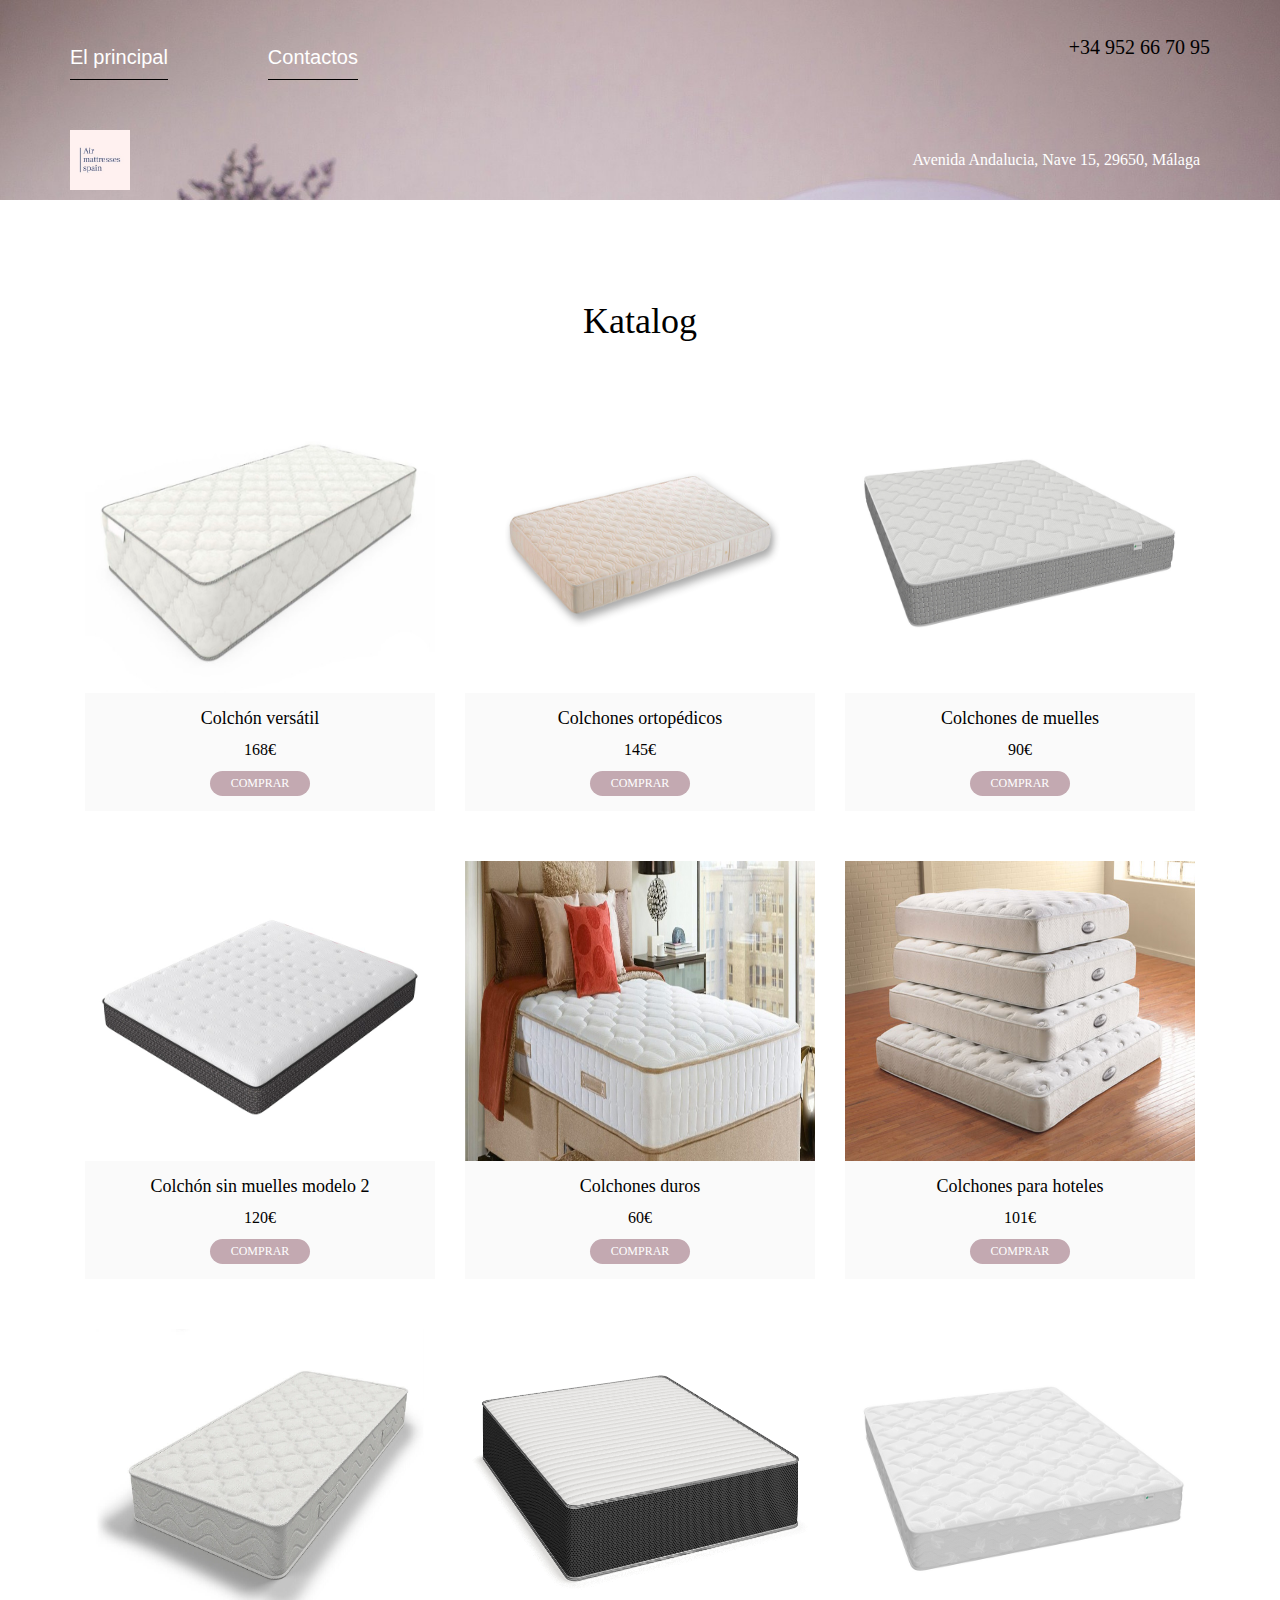
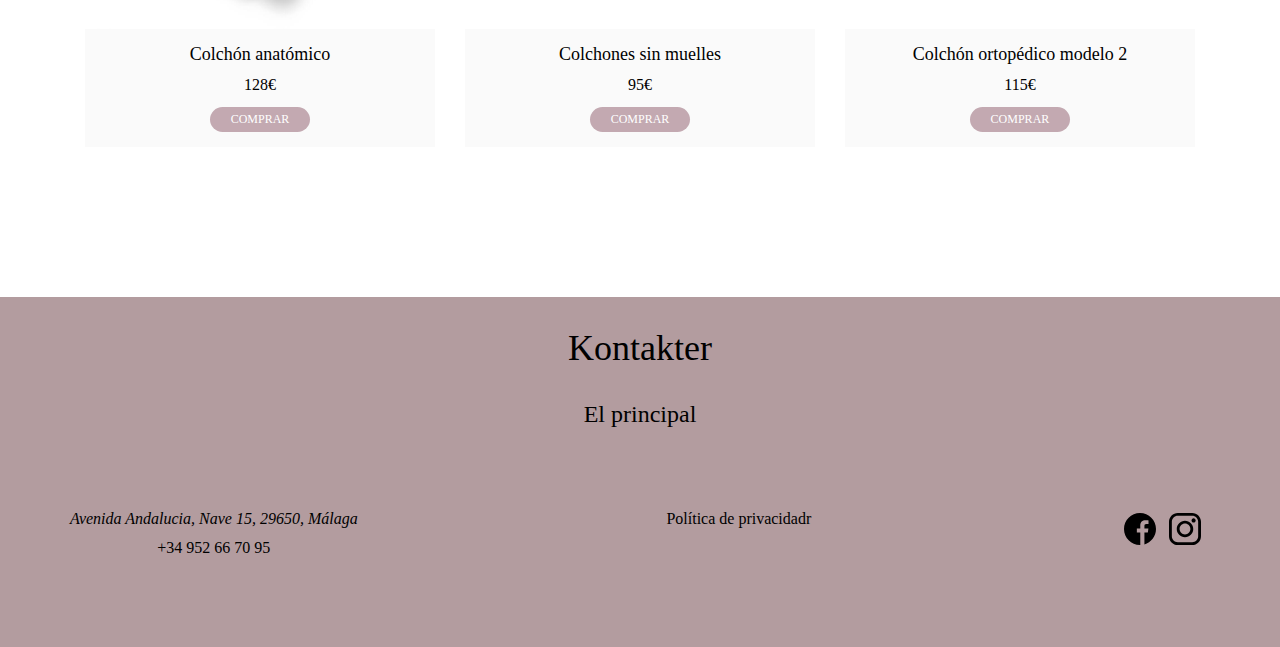
<file: mattress_spain/catology.html>
<!DOCTYPE html>

<html lang="es">

<head>
    <meta charset="utf-8">
    <meta name="viewport" content="width=device-width, initial-scale=1">

    <link rel="stylesheet" href="style.css">
    <link rel="stylesheet" href="tearms.css">
    

    <meta name="description" content="#">
    <meta name="Keywords" content="#"/>
    <meta name="google" content="notranslate" />
    <meta name="robots" content="noidex">

    <link rel="apple-touch-icon" sizes="192x192" href="img/favicon/android-chrome-192x192.png">
    <link rel="icon" type="image/png" sizes="32x32" href="img/favicon/favicon-32x32.png">
    <link rel="icon" type="image/png" sizes="16x16" href="img/favicon/favicon-16x16.png">
    <link rel="manifest" href="/site.webmanifest">
    <meta name="msapplication-TileColor" content="#da532c">
    <meta name="theme-color" content="#ffffff">

    

    <title>Colchones de aire</title>

</head>
<body>
   
     <!--Sprite-->
     <svg style="display: none;">
        <symbol id="facebook" viewBox="0 0 512 512">
            <g>
            <path d="m512 256c0-141.4-114.6-256-256-256s-256 114.6-256 256 114.6 256 256 256c1.5 0 3 0 4.5-.1v-199.2h-55v-64.1h55v-47.2c0-54.7 33.4-84.5 82.2-84.5 23.4 0 43.5 1.7 49.3 2.5v57.2h-33.6c-26.5 0-31.7 12.6-31.7 31.1v40.8h63.5l-8.3 64.1h-55.2v189.5c107-30.7 185.3-129.2 185.3-246.1z"/>
            </g>
        </symbol>


    <symbol id="instagram" viewBox="0 0 169.063 169.063">
            <g>
                <path d="M122.406,0H46.654C20.929,0,0,20.93,0,46.655v75.752c0,25.726,20.929,46.655,46.654,46.655h75.752
                    c25.727,0,46.656-20.93,46.656-46.655V46.655C169.063,20.93,148.133,0,122.406,0z M154.063,122.407
                    c0,17.455-14.201,31.655-31.656,31.655H46.654C29.2,154.063,15,139.862,15,122.407V46.655C15,29.201,29.2,15,46.654,15h75.752
                    c17.455,0,31.656,14.201,31.656,31.655V122.407z"/>
                <path d="M84.531,40.97c-24.021,0-43.563,19.542-43.563,43.563c0,24.02,19.542,43.561,43.563,43.561s43.563-19.541,43.563-43.561
                    C128.094,60.512,108.552,40.97,84.531,40.97z M84.531,113.093c-15.749,0-28.563-12.812-28.563-28.561
                    c0-15.75,12.813-28.563,28.563-28.563s28.563,12.813,28.563,28.563C113.094,100.281,100.28,113.093,84.531,113.093z"/>
                <path d="M129.921,28.251c-2.89,0-5.729,1.17-7.77,3.22c-2.051,2.04-3.23,4.88-3.23,7.78c0,2.891,1.18,5.73,3.23,7.78
                    c2.04,2.04,4.88,3.22,7.77,3.22c2.9,0,5.73-1.18,7.78-3.22c2.05-2.05,3.22-4.89,3.22-7.78c0-2.9-1.17-5.74-3.22-7.78
                    C135.661,29.421,132.821,28.251,129.921,28.251z"/>
            </g>
        </symbol>

    </svg>
    
    <div id="wrapper">
        <section class="main">
            <div class="container cf">
                <!--Header and Intro-->
                <header class="cf">
                    <nav id="nav">
                        <ul>
                            <li><a href="index.html">El principal</a></li>
						    <li><a href="#contact">Contactos</a></li>
                        </ul>
                    </nav> <!--/nav--> 
                    <div class="header_right">
                        <a href="tel:+34952667095" class="phone">+34 952 66 70 95</a>
                    </div>

                </header> <!--/cf-->

                <div class="header_bottom cf">
                    <div class="logo"><img class="logo_img" src="./img/logo/logo.jpg" alt=""></div>
                    <div class="address">Avenida Andalucia, Nave 15, 29650, Málaga</div>
                </div>

                <div class="main_wrap cf">
                    <h2>Nos complace ayudarlo a elegir el colchón adecuado, si todavía tiene dudas sobre su elección, a continuación encontrará un artículo.</h2>
                    <h1>¡Nuestros productos te brindarán comodidad y tranquilidad!</h1>
                </div><!--/main_wrap cf-->

                <a class="btn_main" href="#post">Leerlo</a>

            </div> <!--/container cf-->
        </section> <!--/main-->
    </div> <!--/wrapper /div-->







<!--Catology-->

<div class="catology" id="catology">
    <div class="container">
        <h2 class="catology_title">Katalog</h2>
        <div class="catology_inner">

            <div class="catology_product">
                <img class="catology_img" src="img/catalogy/matras1.jpg" width="300px" height="300px" alt="Universal">
                <div class="catology_tovar">
                    <h3 class="text_catology">Colchón versátil</h3>
                    <span class="price_catology">168€</span>
                    <a href="#" class="button_catology">Comprar</a>
                </div>

            </div>

             <div class="catology_product">
                <img class="catology_img" src="img/catalogy/matras2.jpg" width="300px" height="300px" alt="mask-pilling">
                <div class="catology_tovar">
                    <h3 class="text_catology">Colchones ortopédicos</h3>
                    <span class="price_catology">145€</span>
                    <a href="#" class="button_catology">Comprar</a>
                </div>

            </div>


             <div class="catology_product">
                <img class="catology_img" src="img/catalogy/matras3.jpeg" width="300px" height="300px" alt="Bodymousse">
                <div class="catology_tovar">
                    <h3 class="text_catology">Colchones de muelles</h3>
                    <span class="price_catology">90€</span>
                    <a href="#" class="button_catology">Comprar</a>
                </div>

            </div>


             <div class="catology_product">
                <img class="catology_img" src="img/catalogy/matras4.jpeg" width="300px" height="300px" alt="oilbody">
                <div class="catology_tovar">
                    <h3 class="text_catology">Colchón sin muelles modelo 2</h3>
                    <span class="price_catology">120€</span>
                    <a href="#" class="button_catology">Comprar</a>
                </div>

            </div>

             <div class="catology_product">
                <img class="catology_img" src="img/catalogy/matras5.jpg" width="300px" height="300px" alt="problem-skin.jpg">
                <div class="catology_tovar">
                    <h3 class="text_catology">Colchones duros</h3>
                    <span class="price_catology">60€</span>
                    <a href="#" class="button_catology">Comprar</a>
                </div>

            </div>

             <div class="catology_product">
                <img class="catology_img" src="img/catalogy/matras6.jpg" width="300px" height="300px" alt="Scrabbody">
                <div class="catology_tovar">
                    <h3 class="text_catology">Colchones para hoteles</h3>
                    <span class="price_catology">101€</span>
                    <a href="#" class="button_catology">Comprar</a>
                </div>

            </div>

             <div class="catology_product">
                <img class="catology_img" src="img/catalogy/matras7.jpg" width="300px" height="300px" alt="spray-face">
                <div class="catology_tovar">
                    <h3 class="text_catology">Colchón anatómico</h3>
                    <span class="price_catology">128€</span>
                    <a href="#" class="button_catology">Comprar</a>
                </div>

            </div>

             <div class="catology_product">
                <img class="catology_img" src="img/catalogy/matras8.png" width="300px" height="300px" alt="syvorotka">
                <div class="catology_tovar">
                    <h3 class="text_catology">Colchones sin muelles</h3>
                    <span class="price_catology">95€</span>
                    <a href="#" class="button_catology">Comprar</a>
                </div>

            </div>

             <div class="catology_product">
                <img class="catology_img" src="img/catalogy/matras9.jpeg" width="300px" height="300px" alt="Facetonic">
                <div class="catology_tovar">
                    <h3 class="text_catology">Colchón ortopédico modelo 2</h3>
                    <span class="price_catology">115€</span>
                    <a href="#" class="button_catology">Comprar</a>
                </div>

            </div>

        </div><!--catology_inner-->
    </div><!--/container-->
</div> <!--/catology-->

<!--Footer-->
<footer class="footer" id="contact">
    <div class="container">
         <div class="footer_text">
                <h2 class="footer_title">
                    Kontakter
                </h2>

                <h4 class="footer_title">
                   <a href="index.html">El principal</a> 
                </h4>

            </div>
        <div class="footer_inner">




             <div class="footer_address">
                    <address class="footer_add">Avenida Andalucia, Nave 15, 29650, Málaga</address>
                    <a class="footer_tel" href="+34952667095">+34 952 66 70 95</a>
                </div>


              <div> 
                <a class="terms_a" href="privacy.html">Política de privacidadr</a>
              </div>  




            <div class="social">
                <a class="social_item" href="#" target="_blank">
                        <svg class="social_icon">
                            <use xlink:href="#facebook"></use>
                        </svg>
                     </a>

                <a class="social_item" href="#" target="_blank">
                        <svg class="social_icon">
                            <use xlink:href="#instagram"></use>
                        </svg>
                     </a>


            </div>
        </div><!--/footer_inner-->
    </div> <!--/container-->
</footer> <!--/footer-->


</body>

</html>
</file>
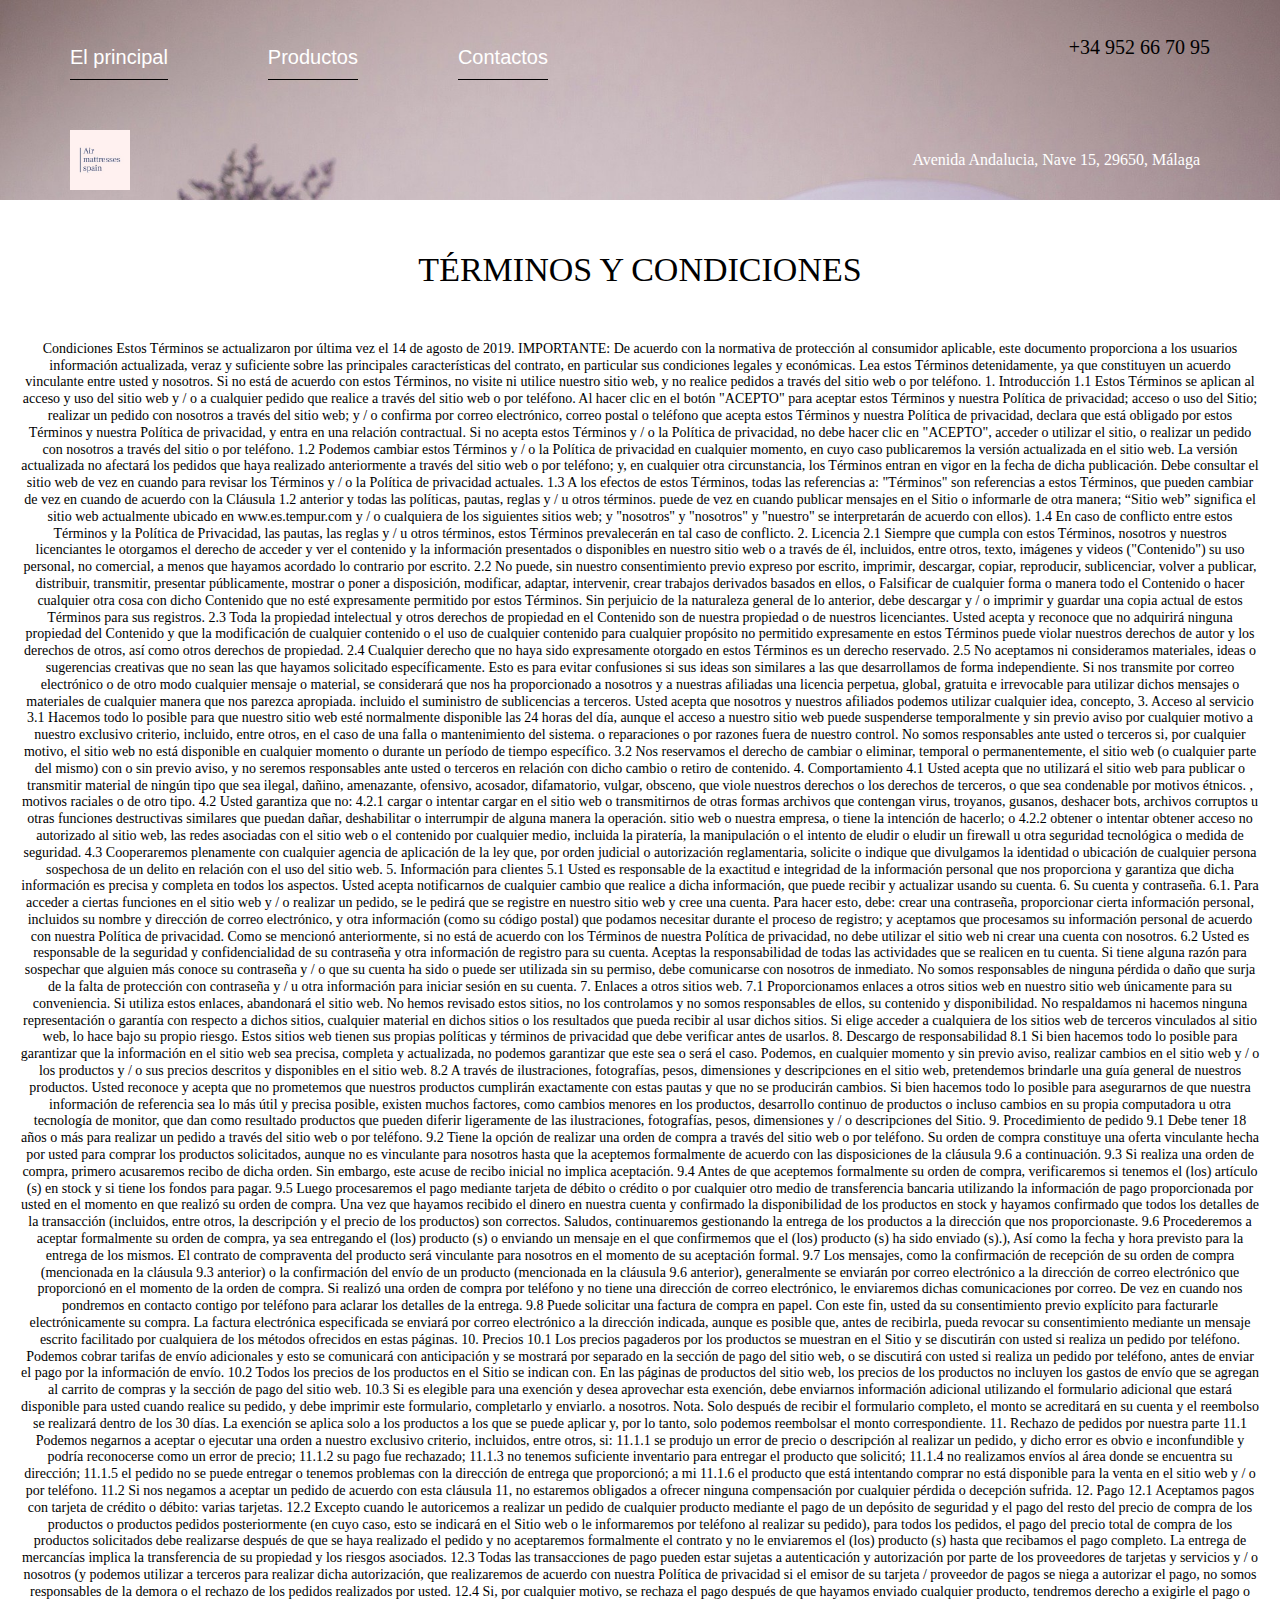
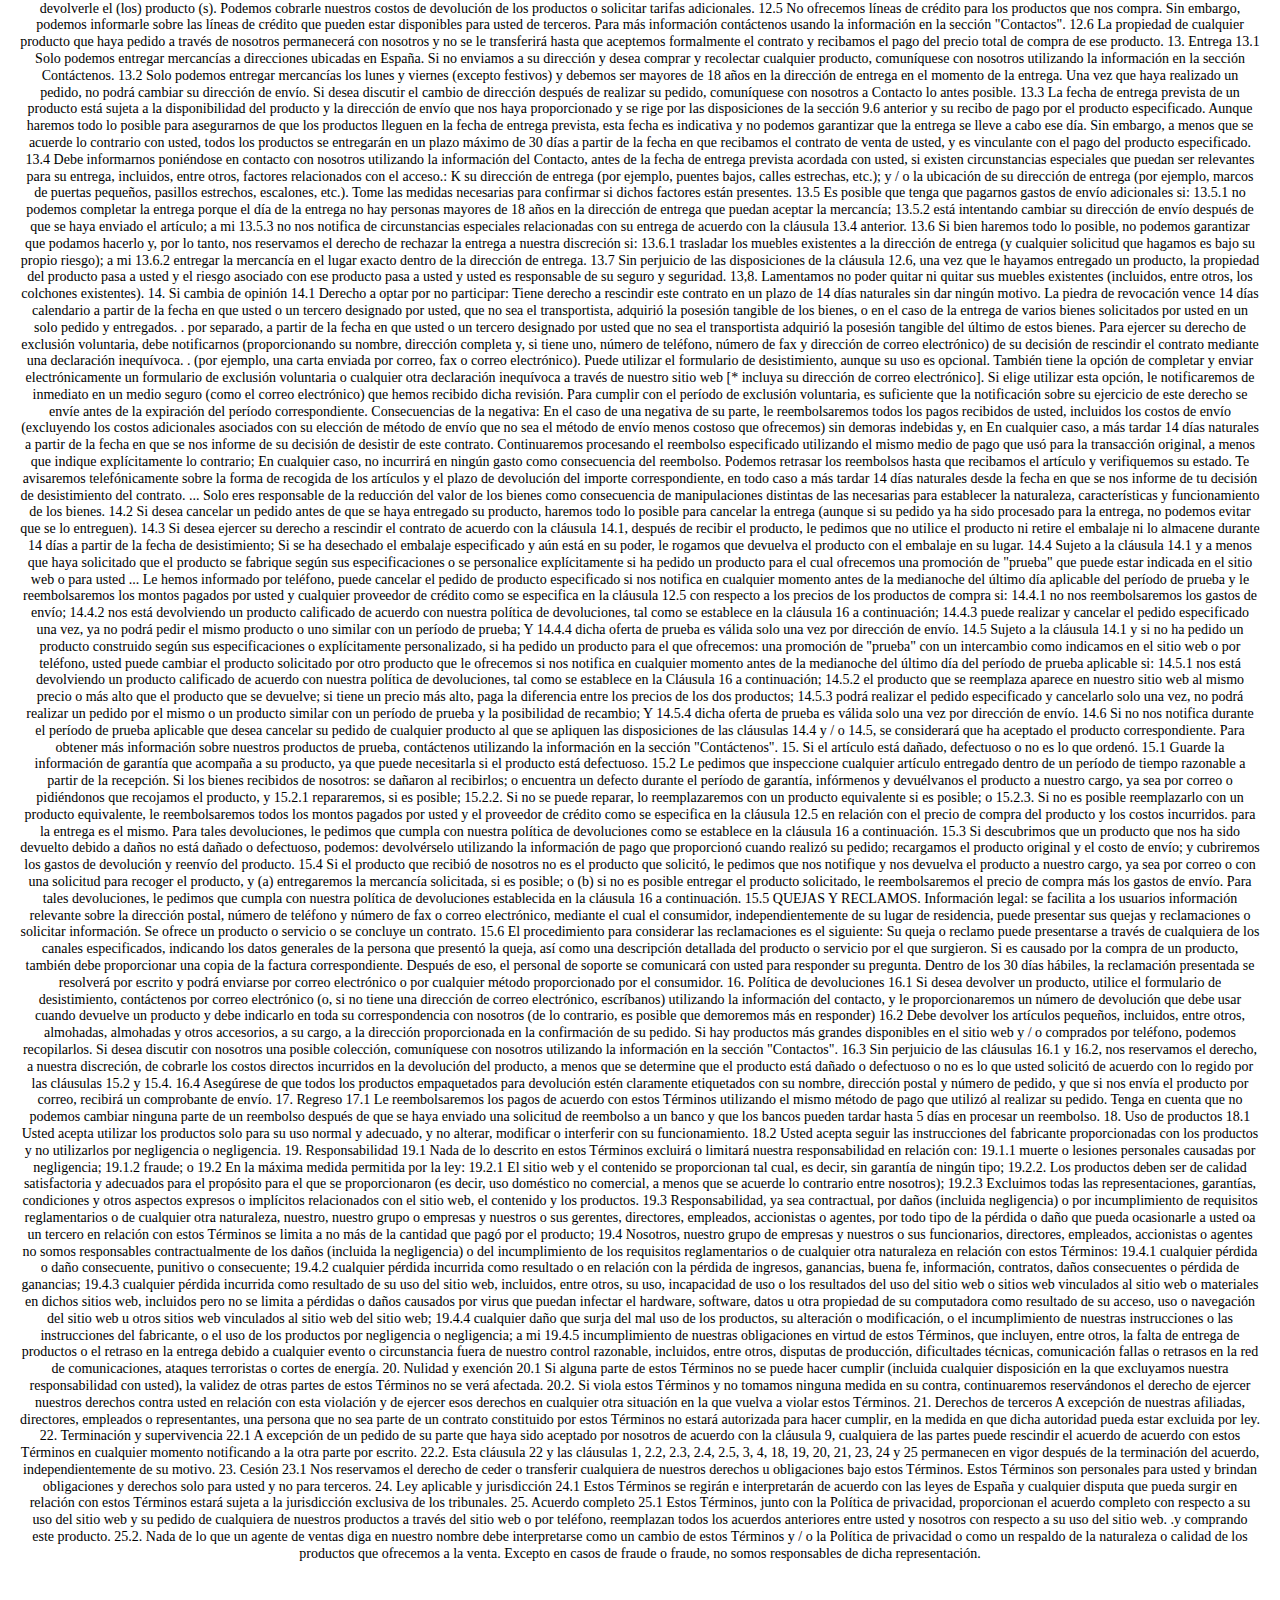
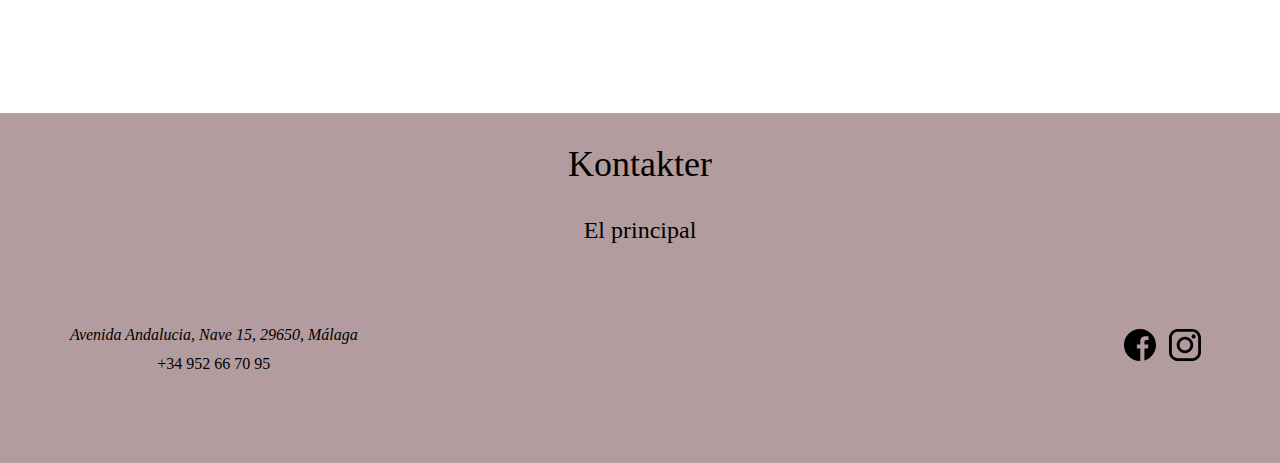
<file: mattress_spain/privacy.html>
<!DOCTYPE html>

<html lang="es">

<head>
    <meta charset="utf-8">
    <meta name="viewport" content="width=device-width, initial-scale=1">

    <link rel="stylesheet" href="style.css">
    <link rel="stylesheet" href="tearms.css">

    <meta name="description" content="#">
    <meta name="Keywords" content="#"/>
    <meta name="google" content="notranslate" />
    <meta name="robots" content="noidex">

    <link rel="apple-touch-icon" sizes="192x192" href="img/favicon/android-chrome-192x192.png">
    <link rel="icon" type="image/png" sizes="32x32" href="img/favicon/favicon-32x32.png">
    <link rel="icon" type="image/png" sizes="16x16" href="img/favicon/favicon-16x16.png">
    <link rel="manifest" href="/site.webmanifest">
    <meta name="msapplication-TileColor" content="#da532c">
    <meta name="theme-color" content="#ffffff">

    <title>Colchones de aire</title>

</head>
<body>
   
     <!--Sprite-->
     <svg style="display: none;">
        <symbol id="facebook" viewBox="0 0 512 512">
            <g>
            <path d="m512 256c0-141.4-114.6-256-256-256s-256 114.6-256 256 114.6 256 256 256c1.5 0 3 0 4.5-.1v-199.2h-55v-64.1h55v-47.2c0-54.7 33.4-84.5 82.2-84.5 23.4 0 43.5 1.7 49.3 2.5v57.2h-33.6c-26.5 0-31.7 12.6-31.7 31.1v40.8h63.5l-8.3 64.1h-55.2v189.5c107-30.7 185.3-129.2 185.3-246.1z"/>
            </g>
        </symbol>


    <symbol id="instagram" viewBox="0 0 169.063 169.063">
            <g>
                <path d="M122.406,0H46.654C20.929,0,0,20.93,0,46.655v75.752c0,25.726,20.929,46.655,46.654,46.655h75.752
                    c25.727,0,46.656-20.93,46.656-46.655V46.655C169.063,20.93,148.133,0,122.406,0z M154.063,122.407
                    c0,17.455-14.201,31.655-31.656,31.655H46.654C29.2,154.063,15,139.862,15,122.407V46.655C15,29.201,29.2,15,46.654,15h75.752
                    c17.455,0,31.656,14.201,31.656,31.655V122.407z"/>
                <path d="M84.531,40.97c-24.021,0-43.563,19.542-43.563,43.563c0,24.02,19.542,43.561,43.563,43.561s43.563-19.541,43.563-43.561
                    C128.094,60.512,108.552,40.97,84.531,40.97z M84.531,113.093c-15.749,0-28.563-12.812-28.563-28.561
                    c0-15.75,12.813-28.563,28.563-28.563s28.563,12.813,28.563,28.563C113.094,100.281,100.28,113.093,84.531,113.093z"/>
                <path d="M129.921,28.251c-2.89,0-5.729,1.17-7.77,3.22c-2.051,2.04-3.23,4.88-3.23,7.78c0,2.891,1.18,5.73,3.23,7.78
                    c2.04,2.04,4.88,3.22,7.77,3.22c2.9,0,5.73-1.18,7.78-3.22c2.05-2.05,3.22-4.89,3.22-7.78c0-2.9-1.17-5.74-3.22-7.78
                    C135.661,29.421,132.821,28.251,129.921,28.251z"/>
            </g>
        </symbol>

    </svg>
    
    <div id="wrapper">
        <section class="main">
            <div class="container cf">
                <!--Header and Intro-->
                <header class="cf">
                    <nav id="nav">
                        <ul>
                            <li><a href="index.html">El principal</a></li>
						    <li><a href="catology.html">Productos</a></li>
						    <li><a href="#contact">Contactos</a></li>
                        </ul>
                    </nav> <!--/nav--> 
                    <div class="header_right">
                        <a href="tel:+34952667095" class="phone">+34 952 66 70 95</a>
                    </div>

                </header> <!--/cf-->

                <div class="header_bottom cf">
                    <div class="logo"><img class="logo_img" src="./img/logo/logo.jpg" alt=""></div>
                    <div class="address">Avenida Andalucia, Nave 15, 29650, Málaga</div>
                </div>


            </div> <!--/container cf-->
        </section> <!--/main-->
    </div> <!--/wrapper /div-->

    <!--Privacy-->

<div class="terms">
    <h1>TÉRMINOS Y CONDICIONES</h1>
    <p>Condiciones
        Estos Términos se actualizaron por última vez el 14 de agosto de 2019.
        
        IMPORTANTE: De acuerdo con la normativa de protección al consumidor aplicable, este documento proporciona a los usuarios información actualizada, veraz y suficiente sobre las principales características del contrato, en particular sus condiciones legales y económicas.
        
        Lea estos Términos detenidamente, ya que constituyen un acuerdo vinculante entre usted y nosotros. Si no está de acuerdo con estos Términos, no visite ni utilice nuestro sitio web, y no realice pedidos a través del sitio web o por teléfono.
        
        1. Introducción
        1.1 Estos Términos se aplican al acceso y uso del sitio web y / o a cualquier pedido que realice a través del sitio web o por teléfono. Al hacer clic en el botón "ACEPTO" para aceptar estos Términos y nuestra Política de privacidad; acceso o uso del Sitio; realizar un pedido con nosotros a través del sitio web; y / o confirma por correo electrónico, correo postal o teléfono que acepta estos Términos y nuestra Política de privacidad, declara que está obligado por estos Términos y nuestra Política de privacidad, y entra en una relación contractual. Si no acepta estos Términos y / o la Política de privacidad, no debe hacer clic en "ACEPTO", acceder o utilizar el sitio, o realizar un pedido con nosotros a través del sitio o por teléfono.
        
        1.2 Podemos cambiar estos Términos y / o la Política de privacidad en cualquier momento, en cuyo caso publicaremos la versión actualizada en el sitio web. La versión actualizada no afectará los pedidos que haya realizado anteriormente a través del sitio web o por teléfono; y, en cualquier otra circunstancia, los Términos entran en vigor en la fecha de dicha publicación. Debe consultar el sitio web de vez en cuando para revisar los Términos y / o la Política de privacidad actuales.
        
        1.3 A los efectos de estos Términos, todas las referencias a: "Términos" son referencias a estos Términos, que pueden cambiar de vez en cuando de acuerdo con la Cláusula 1.2 anterior y todas las políticas, pautas, reglas y / u otros términos. puede de vez en cuando publicar mensajes en el Sitio o informarle de otra manera; “Sitio web” significa el sitio web actualmente ubicado en www.es.tempur.com y / o cualquiera de los siguientes sitios web; y "nosotros" y "nosotros" y "nuestro" se interpretarán de acuerdo con ellos).
        
        1.4 En caso de conflicto entre estos Términos y la Política de Privacidad, las pautas, las reglas y / u otros términos, estos Términos prevalecerán en tal caso de conflicto.
        
        2. Licencia
        2.1 Siempre que cumpla con estos Términos, nosotros y nuestros licenciantes le otorgamos el derecho de acceder y ver el contenido y la información presentados o disponibles en nuestro sitio web o a través de él, incluidos, entre otros, texto, imágenes y videos ("Contenido") su uso personal, no comercial, a menos que hayamos acordado lo contrario por escrito.
        
        2.2 No puede, sin nuestro consentimiento previo expreso por escrito, imprimir, descargar, copiar, reproducir, sublicenciar, volver a publicar, distribuir, transmitir, presentar públicamente, mostrar o poner a disposición, modificar, adaptar, intervenir, crear trabajos derivados basados ​​en ellos, o Falsificar de cualquier forma o manera todo el Contenido o hacer cualquier otra cosa con dicho Contenido que no esté expresamente permitido por estos Términos. Sin perjuicio de la naturaleza general de lo anterior, debe descargar y / o imprimir y guardar una copia actual de estos Términos para sus registros.
        
        2.3 Toda la propiedad intelectual y otros derechos de propiedad en el Contenido son de nuestra propiedad o de nuestros licenciantes. Usted acepta y reconoce que no adquirirá ninguna propiedad del Contenido y que la modificación de cualquier contenido o el uso de cualquier contenido para cualquier propósito no permitido expresamente en estos Términos puede violar nuestros derechos de autor y los derechos de otros, así como otros derechos de propiedad.
        
        2.4 Cualquier derecho que no haya sido expresamente otorgado en estos Términos es un derecho reservado.
        
        2.5 No aceptamos ni consideramos materiales, ideas o sugerencias creativas que no sean las que hayamos solicitado específicamente. Esto es para evitar confusiones si sus ideas son similares a las que desarrollamos de forma independiente. Si nos transmite por correo electrónico o de otro modo cualquier mensaje o material, se considerará que nos ha proporcionado a nosotros y a nuestras afiliadas una licencia perpetua, global, gratuita e irrevocable para utilizar dichos mensajes o materiales de cualquier manera que nos parezca apropiada. incluido el suministro de sublicencias a terceros. Usted acepta que nosotros y nuestros afiliados podemos utilizar cualquier idea, concepto,
        
        3. Acceso al servicio
        3.1 Hacemos todo lo posible para que nuestro sitio web esté normalmente disponible las 24 horas del día, aunque el acceso a nuestro sitio web puede suspenderse temporalmente y sin previo aviso por cualquier motivo a nuestro exclusivo criterio, incluido, entre otros, en el caso de una falla o mantenimiento del sistema. o reparaciones o por razones fuera de nuestro control. No somos responsables ante usted o terceros si, por cualquier motivo, el sitio web no está disponible en cualquier momento o durante un período de tiempo específico.

        3.2 Nos reservamos el derecho de cambiar o eliminar, temporal o permanentemente, el sitio web (o cualquier parte del mismo) con o sin previo aviso, y no seremos responsables ante usted o terceros en relación con dicho cambio o retiro de contenido.

        4. Comportamiento
        4.1 Usted acepta que no utilizará el sitio web para publicar o transmitir material de ningún tipo que sea ilegal, dañino, amenazante, ofensivo, acosador, difamatorio, vulgar, obsceno, que viole nuestros derechos o los derechos de terceros, o que sea condenable por motivos étnicos. , motivos raciales o de otro tipo.

        4.2 Usted garantiza que no:

        4.2.1 cargar o intentar cargar en el sitio web o transmitirnos de otras formas archivos que contengan virus, troyanos, gusanos, deshacer bots, archivos corruptos u otras funciones destructivas similares que puedan dañar, deshabilitar o interrumpir de alguna manera la operación. sitio web o nuestra empresa, o tiene la intención de hacerlo; o

        4.2.2 obtener o intentar obtener acceso no autorizado al sitio web, las redes asociadas con el sitio web o el contenido por cualquier medio, incluida la piratería, la manipulación o el intento de eludir o eludir un firewall u otra seguridad tecnológica o medida de seguridad.

        4.3 Cooperaremos plenamente con cualquier agencia de aplicación de la ley que, por orden judicial o autorización reglamentaria, solicite o indique que divulgamos la identidad o ubicación de cualquier persona sospechosa de un delito en relación con el uso del sitio web.

        5. Información para clientes
        5.1 Usted es responsable de la exactitud e integridad de la información personal que nos proporciona y garantiza que dicha información es precisa y completa en todos los aspectos. Usted acepta notificarnos de cualquier cambio que realice a dicha información, que puede recibir y actualizar usando su cuenta.

        6. Su cuenta y contraseña.
        6.1. Para acceder a ciertas funciones en el sitio web y / o realizar un pedido, se le pedirá que se registre en nuestro sitio web y cree una cuenta. Para hacer esto, debe: crear una contraseña, proporcionar cierta información personal, incluidos su nombre y dirección de correo electrónico, y otra información (como su código postal) que podamos necesitar durante el proceso de registro; y aceptamos que procesamos su información personal de acuerdo con nuestra Política de privacidad. Como se mencionó anteriormente, si no está de acuerdo con los Términos de nuestra Política de privacidad, no debe utilizar el sitio web ni crear una cuenta con nosotros.
        6.2 Usted es responsable de la seguridad y confidencialidad de su contraseña y otra información de registro para su cuenta. Aceptas la responsabilidad de todas las actividades que se realicen en tu cuenta. Si tiene alguna razón para sospechar que alguien más conoce su contraseña y / o que su cuenta ha sido o puede ser utilizada sin su permiso, debe comunicarse con nosotros de inmediato. No somos responsables de ninguna pérdida o daño que surja de la falta de protección con contraseña y / u otra información para iniciar sesión en su cuenta.

        7. Enlaces a otros sitios web.

        7.1 Proporcionamos enlaces a otros sitios web en nuestro sitio web únicamente para su conveniencia. Si utiliza estos enlaces, abandonará el sitio web. No hemos revisado estos sitios, no los controlamos y no somos responsables de ellos, su contenido y disponibilidad. No respaldamos ni hacemos ninguna representación o garantía con respecto a dichos sitios, cualquier material en dichos sitios o los resultados que pueda recibir al usar dichos sitios. Si elige acceder a cualquiera de los sitios web de terceros vinculados al sitio web, lo hace bajo su propio riesgo. Estos sitios web tienen sus propias políticas y términos de privacidad que debe verificar antes de usarlos.

        8. Descargo de responsabilidad
        8.1 Si bien hacemos todo lo posible para garantizar que la información en el sitio web sea precisa, completa y actualizada, no podemos garantizar que este sea o será el caso. Podemos, en cualquier momento y sin previo aviso, realizar cambios en el sitio web y / o los productos y / o sus precios descritos y disponibles en el sitio web.

        8.2 A través de ilustraciones, fotografías, pesos, dimensiones y descripciones en el sitio web, pretendemos brindarle una guía general de nuestros productos. Usted reconoce y acepta que no prometemos que nuestros productos cumplirán exactamente con estas pautas y que no se producirán cambios. Si bien hacemos todo lo posible para asegurarnos de que nuestra información de referencia sea lo más útil y precisa posible, existen muchos factores, como cambios menores en los productos, desarrollo continuo de productos o incluso cambios en su propia computadora u otra tecnología de monitor, que dan como resultado productos que pueden diferir ligeramente de las ilustraciones, fotografías, pesos, dimensiones y / o descripciones del Sitio.

        9. Procedimiento de pedido
        9.1 Debe tener 18 años o más para realizar un pedido a través del sitio web o por teléfono.

        9.2 Tiene la opción de realizar una orden de compra a través del sitio web o por teléfono. Su orden de compra constituye una oferta vinculante hecha por usted para comprar los productos solicitados, aunque no es vinculante para nosotros hasta que la aceptemos formalmente de acuerdo con las disposiciones de la cláusula 9.6 a continuación.

        9.3 Si realiza una orden de compra, primero acusaremos recibo de dicha orden. Sin embargo, este acuse de recibo inicial no implica aceptación.

        9.4 Antes de que aceptemos formalmente su orden de compra, verificaremos si tenemos el (los) artículo (s) en stock y si tiene los fondos para pagar.

        9.5 Luego procesaremos el pago mediante tarjeta de débito o crédito o por cualquier otro medio de transferencia bancaria utilizando la información de pago proporcionada por usted en el momento en que realizó su orden de compra. Una vez que hayamos recibido el dinero en nuestra cuenta y confirmado la disponibilidad de los productos en stock y hayamos confirmado que todos los detalles de la transacción (incluidos, entre otros, la descripción y el precio de los productos) son correctos. Saludos, continuaremos gestionando la entrega de los productos a la dirección que nos proporcionaste.

        9.6 Procederemos a aceptar formalmente su orden de compra, ya sea entregando el (los) producto (s) o enviando un mensaje en el que confirmemos que el (los) producto (s) ha sido enviado (s).), Así como la fecha y hora previsto para la entrega de los mismos. El contrato de compraventa del producto será vinculante para nosotros en el momento de su aceptación formal.

        9.7 Los mensajes, como la confirmación de recepción de su orden de compra (mencionada en la cláusula 9.3 anterior) o la confirmación del envío de un producto (mencionada en la cláusula 9.6 anterior), generalmente se enviarán por correo electrónico a la dirección de correo electrónico que proporcionó en el momento de la orden de compra. Si realizó una orden de compra por teléfono y no tiene una dirección de correo electrónico, le enviaremos dichas comunicaciones por correo. De vez en cuando nos pondremos en contacto contigo por teléfono para aclarar los detalles de la entrega.

        9.8 Puede solicitar una factura de compra en papel. Con este fin, usted da su consentimiento previo explícito para facturarle electrónicamente su compra. La factura electrónica especificada se enviará por correo electrónico a la dirección indicada, aunque es posible que, antes de recibirla, pueda revocar su consentimiento mediante un mensaje escrito facilitado por cualquiera de los métodos ofrecidos en estas páginas.

        10. Precios
        10.1 Los precios pagaderos por los productos se muestran en el Sitio y se discutirán con usted si realiza un pedido por teléfono. Podemos cobrar tarifas de envío adicionales y esto se comunicará con anticipación y se mostrará por separado en la sección de pago del sitio web, o se discutirá con usted si realiza un pedido por teléfono, antes de enviar el pago por la información de envío.

        10.2 Todos los precios de los productos en el Sitio se indican con. En las páginas de productos del sitio web, los precios de los productos no incluyen los gastos de envío que se agregan al carrito de compras y la sección de pago del sitio web.

        10.3 Si es elegible para una exención y desea aprovechar esta exención, debe enviarnos información adicional utilizando el formulario adicional que estará disponible para usted cuando realice su pedido, y debe imprimir este formulario, completarlo y enviarlo. a nosotros. Nota. Solo después de recibir el formulario completo, el monto se acreditará en su cuenta y el reembolso se realizará dentro de los 30 días. La exención se aplica solo a los productos a los que se puede aplicar y, por lo tanto, solo podemos reembolsar el monto correspondiente.


        11. Rechazo de pedidos por nuestra parte
        11.1 Podemos negarnos a aceptar o ejecutar una orden a nuestro exclusivo criterio, incluidos, entre otros, si:

        11.1.1 se produjo un error de precio o descripción al realizar un pedido, y dicho error es obvio e inconfundible y podría reconocerse como un error de precio;

        11.1.2 su pago fue rechazado;

        11.1.3 no tenemos suficiente inventario para entregar el producto que solicitó;

        11.1.4 no realizamos envíos al área donde se encuentra su dirección;

        11.1.5 el pedido no se puede entregar o tenemos problemas con la dirección de entrega que proporcionó; a mi

        11.1.6 el producto que está intentando comprar no está disponible para la venta en el sitio web y / o por teléfono.
            
    
        11.2 Si nos negamos a aceptar un pedido de acuerdo con esta cláusula 11, no estaremos obligados a ofrecer ninguna compensación por cualquier pérdida o decepción sufrida.

        12. Pago
        12.1 Aceptamos pagos con tarjeta de crédito o débito: varias tarjetas.

        12.2 Excepto cuando le autoricemos a realizar un pedido de cualquier producto mediante el pago de un depósito de seguridad y el pago del resto del precio de compra de los productos o productos pedidos posteriormente (en cuyo caso, esto se indicará en el Sitio web o le informaremos por teléfono al realizar su pedido), para todos los pedidos, el pago del precio total de compra de los productos solicitados debe realizarse después de que se haya realizado el pedido y no aceptaremos formalmente el contrato y no le enviaremos el (los) producto (s) hasta que recibamos el pago completo. La entrega de mercancías implica la transferencia de su propiedad y los riesgos asociados.

        12.3 Todas las transacciones de pago pueden estar sujetas a autenticación y autorización por parte de los proveedores de tarjetas y servicios y / o nosotros (y podemos utilizar a terceros para realizar dicha autorización, que realizaremos de acuerdo con nuestra Política de privacidad si el emisor de su tarjeta / proveedor de pagos se niega a autorizar el pago, no somos responsables de la demora o el rechazo de los pedidos realizados por usted.

        12.4 Si, por cualquier motivo, se rechaza el pago después de que hayamos enviado cualquier producto, tendremos derecho a exigirle el pago o devolverle el (los) producto (s). Podemos cobrarle nuestros costos de devolución de los productos o solicitar tarifas adicionales.

        12.5 No ofrecemos líneas de crédito para los productos que nos compra. Sin embargo, podemos informarle sobre las líneas de crédito que pueden estar disponibles para usted de terceros. Para más información contáctenos usando la información en la sección "Contactos".

        12.6 La propiedad de cualquier producto que haya pedido a través de nosotros permanecerá con nosotros y no se le transferirá hasta que aceptemos formalmente el contrato y recibamos el pago del precio total de compra de ese producto.

        13. Entrega
        13.1 Solo podemos entregar mercancías a direcciones ubicadas en España. Si no enviamos a su dirección y desea comprar y recolectar cualquier producto, comuníquese con nosotros utilizando la información en la sección Contáctenos.

        13.2 Solo podemos entregar mercancías los lunes y viernes (excepto festivos) y debemos ser mayores de 18 años en la dirección de entrega en el momento de la entrega. Una vez que haya realizado un pedido, no podrá cambiar su dirección de envío. Si desea discutir el cambio de dirección después de realizar su pedido, comuníquese con nosotros a Contacto lo antes posible.
        13.3 La fecha de entrega prevista de un producto está sujeta a la disponibilidad del producto y la dirección de envío que nos haya proporcionado y se rige por las disposiciones de la sección 9.6 anterior y su recibo de pago por el producto especificado. Aunque haremos todo lo posible para asegurarnos de que los productos lleguen en la fecha de entrega prevista, esta fecha es indicativa y no podemos garantizar que la entrega se lleve a cabo ese día. Sin embargo, a menos que se acuerde lo contrario con usted, todos los productos se entregarán en un plazo máximo de 30 días a partir de la fecha en que recibamos el contrato de venta de usted, y es vinculante con el pago del producto especificado.

        13.4 Debe informarnos poniéndose en contacto con nosotros utilizando la información del Contacto, antes de la fecha de entrega prevista acordada con usted, si existen circunstancias especiales que puedan ser relevantes para su entrega, incluidos, entre otros, factores relacionados con el acceso.: K su dirección de entrega (por ejemplo, puentes bajos, calles estrechas, etc.); y / o la ubicación de su dirección de entrega (por ejemplo, marcos de puertas pequeños, pasillos estrechos, escalones, etc.). Tome las medidas necesarias para confirmar si dichos factores están presentes.
        
        13.5 Es posible que tenga que pagarnos gastos de envío adicionales si:
        
        13.5.1 no podemos completar la entrega porque el día de la entrega no hay personas mayores de 18 años en la dirección de entrega que puedan aceptar la mercancía;
        
        13.5.2 está intentando cambiar su dirección de envío después de que se haya enviado el artículo; a mi
        
        13.5.3 no nos notifica de circunstancias especiales relacionadas con su entrega de acuerdo con la cláusula 13.4 anterior.
        
        13.6 Si bien haremos todo lo posible, no podemos garantizar que podamos hacerlo y, por lo tanto, nos reservamos el derecho de rechazar la entrega a nuestra discreción si:
        
        13.6.1 trasladar los muebles existentes a la dirección de entrega (y cualquier solicitud que hagamos es bajo su propio riesgo); a mi
        
        13.6.2 entregar la mercancía en el lugar exacto dentro de la dirección de entrega.
        
        13.7 Sin perjuicio de las disposiciones de la cláusula 12.6, una vez que le hayamos entregado un producto, la propiedad del producto pasa a usted y el riesgo asociado con ese producto pasa a usted y usted es responsable de su seguro y seguridad.
        
        13,8. Lamentamos no poder quitar ni quitar sus muebles existentes (incluidos, entre otros, los colchones existentes).
        
        14. Si cambia de opinión
        14.1 Derecho a optar por no participar:
        
        Tiene derecho a rescindir este contrato en un plazo de 14 días naturales sin dar ningún motivo.
        La piedra de revocación vence 14 días calendario a partir de la fecha en que usted o un tercero designado por usted, que no sea el transportista, adquirió la posesión tangible de los bienes, o en el caso de la entrega de varios bienes solicitados por usted en un solo pedido y entregados. . por separado, a partir de la fecha en que usted o un tercero designado por usted que no sea el transportista adquirió la posesión tangible del último de estos bienes.

        Para ejercer su derecho de exclusión voluntaria, debe notificarnos (proporcionando su nombre, dirección completa y, si tiene uno, número de teléfono, número de fax y dirección de correo electrónico) de su decisión de rescindir el contrato mediante una declaración inequívoca. . (por ejemplo, una carta enviada por correo, fax o correo electrónico). Puede utilizar el formulario de desistimiento, aunque su uso es opcional. También tiene la opción de completar y enviar electrónicamente un formulario de exclusión voluntaria o cualquier otra declaración inequívoca a través de nuestro sitio web [* incluya su dirección de correo electrónico]. Si elige utilizar esta opción, le notificaremos de inmediato en un medio seguro (como el correo electrónico) que hemos recibido dicha revisión.

        Para cumplir con el período de exclusión voluntaria, es suficiente que la notificación sobre su ejercicio de este derecho se envíe antes de la expiración del período correspondiente.

        Consecuencias de la negativa:

        En el caso de una negativa de su parte, le reembolsaremos todos los pagos recibidos de usted, incluidos los costos de envío (excluyendo los costos adicionales asociados con su elección de método de envío que no sea el método de envío menos costoso que ofrecemos) sin demoras indebidas y, en En cualquier caso, a más tardar 14 días naturales a partir de la fecha en que se nos informe de su decisión de desistir de este contrato. Continuaremos procesando el reembolso especificado utilizando el mismo medio de pago que usó para la transacción original, a menos que indique explícitamente lo contrario; En cualquier caso, no incurrirá en ningún gasto como consecuencia del reembolso.

        Podemos retrasar los reembolsos hasta que recibamos el artículo y verifiquemos su estado.

        Te avisaremos telefónicamente sobre la forma de recogida de los artículos y el plazo de devolución del importe correspondiente, en todo caso a más tardar 14 días naturales desde la fecha en que se nos informe de tu decisión de desistimiento del contrato. ...

        Solo eres responsable de la reducción del valor de los bienes como consecuencia de manipulaciones distintas de las necesarias para establecer la naturaleza, características y funcionamiento de los bienes.

        14.2 Si desea cancelar un pedido antes de que se haya entregado su producto, haremos todo lo posible para cancelar la entrega (aunque si su pedido ya ha sido procesado para la entrega, no podemos evitar que se lo entreguen).

        14.3 Si desea ejercer su derecho a rescindir el contrato de acuerdo con la cláusula 14.1, después de recibir el producto, le pedimos que no utilice el producto ni retire el embalaje ni lo almacene durante 14 días a partir de la fecha de desistimiento; Si se ha desechado el embalaje especificado y aún está en su poder, le rogamos que devuelva el producto con el embalaje en su lugar.

        14.4 Sujeto a la cláusula 14.1 y a menos que haya solicitado que el producto se fabrique según sus especificaciones o se personalice explícitamente si ha pedido un producto para el cual ofrecemos una promoción de "prueba" que puede estar indicada en el sitio web o para usted ... Le hemos informado por teléfono, puede cancelar el pedido de producto especificado si nos notifica en cualquier momento antes de la medianoche del último día aplicable del período de prueba y le reembolsaremos los montos pagados por usted y cualquier proveedor de crédito como se especifica en la cláusula 12.5 con respecto a los precios de los productos de compra si:

        14.4.1 no nos reembolsaremos los gastos de envío;

        14.4.2 nos está devolviendo un producto calificado de acuerdo con nuestra política de devoluciones, tal como se establece en la cláusula 16 a continuación;

        14.4.3 puede realizar y cancelar el pedido especificado una vez, ya no podrá pedir el mismo producto o uno similar con un período de prueba; Y

        14.4.4 dicha oferta de prueba es válida solo una vez por dirección de envío.

        14.5 Sujeto a la cláusula 14.1 y si no ha pedido un producto construido según sus especificaciones o explícitamente personalizado, si ha pedido un producto para el que ofrecemos: una promoción de "prueba" con un intercambio como indicamos en el sitio web o por teléfono, usted puede cambiar el producto solicitado por otro producto que le ofrecemos si nos notifica en cualquier momento antes de la medianoche del último día del período de prueba aplicable si:

        14.5.1 nos está devolviendo un producto calificado de acuerdo con nuestra política de devoluciones, tal como se establece en la Cláusula 16 a continuación;

        14.5.2 el producto que se reemplaza aparece en nuestro sitio web al mismo precio o más alto que el producto que se devuelve; si tiene un precio más alto, paga la diferencia entre los precios de los dos productos;

        14.5.3 podrá realizar el pedido especificado y cancelarlo solo una vez, no podrá realizar un pedido por el mismo o un producto similar con un período de prueba y la posibilidad de recambio; Y

        14.5.4 dicha oferta de prueba es válida solo una vez por dirección de envío.

        14.6 Si no nos notifica durante el período de prueba aplicable que desea cancelar su pedido de cualquier producto al que se apliquen las disposiciones de las cláusulas 14.4 y / o 14.5, se considerará que ha aceptado el producto correspondiente. Para obtener más información sobre nuestros productos de prueba, contáctenos utilizando la información en la sección "Contáctenos".

        15. Si el artículo está dañado, defectuoso o no es lo que ordenó.
        15.1 Guarde la información de garantía que acompaña a su producto, ya que puede necesitarla si el producto está defectuoso.

        15.2 Le pedimos que inspeccione cualquier artículo entregado dentro de un período de tiempo razonable a partir de la recepción. Si los bienes recibidos de nosotros: se dañaron al recibirlos; o encuentra un defecto durante el período de garantía, infórmenos y devuélvanos el producto a nuestro cargo, ya sea por correo o pidiéndonos que recojamos el producto, y

        15.2.1 repararemos, si es posible;

        15.2.2. Si no se puede reparar, lo reemplazaremos con un producto equivalente si es posible; o

        15.2.3. Si no es posible reemplazarlo con un producto equivalente, le reembolsaremos todos los montos pagados por usted y el proveedor de crédito como se especifica en la cláusula 12.5 en relación con el precio de compra del producto y los costos incurridos. para la entrega es el mismo.

        Para tales devoluciones, le pedimos que cumpla con nuestra política de devoluciones como se establece en la cláusula 16 a continuación.

        15.3 Si descubrimos que un producto que nos ha sido devuelto debido a daños no está dañado o defectuoso, podemos: devolvérselo utilizando la información de pago que proporcionó cuando realizó su pedido; recargamos el producto original y el costo de envío; y cubriremos los gastos de devolución y reenvío del producto.

        15.4 Si el producto que recibió de nosotros no es el producto que solicitó, le pedimos que nos notifique y nos devuelva el producto a nuestro cargo, ya sea por correo o con una solicitud para recoger el producto, y

        (a) entregaremos la mercancía solicitada, si es posible; o

        (b) si no es posible entregar el producto solicitado, le reembolsaremos el precio de compra más los gastos de envío.
        
        Para tales devoluciones, le pedimos que cumpla con nuestra política de devoluciones establecida en la cláusula 16 a continuación.

        15.5 QUEJAS Y RECLAMOS. Información legal: se facilita a los usuarios información relevante sobre la dirección postal, número de teléfono y número de fax o correo electrónico, mediante el cual el consumidor, independientemente de su lugar de residencia, puede presentar sus quejas y reclamaciones o solicitar información. Se ofrece un producto o servicio o se concluye un contrato.
        
        15.6 El procedimiento para considerar las reclamaciones es el siguiente:
        
        Su queja o reclamo puede presentarse a través de cualquiera de los canales especificados, indicando los datos generales de la persona que presentó la queja, así como una descripción detallada del producto o servicio por el que surgieron. Si es causado por la compra de un producto, también debe proporcionar una copia de la factura correspondiente.
        
        Después de eso, el personal de soporte se comunicará con usted para responder su pregunta.
        
        Dentro de los 30 días hábiles, la reclamación presentada se resolverá por escrito y podrá enviarse por correo electrónico o por cualquier método proporcionado por el consumidor.
        
        16. Política de devoluciones
        16.1 Si desea devolver un producto, utilice el formulario de desistimiento, contáctenos por correo electrónico (o, si no tiene una dirección de correo electrónico, escríbanos) utilizando la información del contacto, y le proporcionaremos un número de devolución que debe usar cuando devuelve un producto y debe indicarlo en toda su correspondencia con nosotros (de lo contrario, es posible que demoremos más en responder)
        
        16.2 Debe devolver los artículos pequeños, incluidos, entre otros, almohadas, almohadas y otros accesorios, a su cargo, a la dirección proporcionada en la confirmación de su pedido. Si hay productos más grandes disponibles en el sitio web y / o comprados por teléfono, podemos recopilarlos. Si desea discutir con nosotros una posible colección, comuníquese con nosotros utilizando la información en la sección "Contactos".
        
        16.3 Sin perjuicio de las cláusulas 16.1 y 16.2, nos reservamos el derecho, a nuestra discreción, de cobrarle los costos directos incurridos en la devolución del producto, a menos que se determine que el producto está dañado o defectuoso o no es lo que usted solicitó de acuerdo con lo regido por las cláusulas 15.2 y 15.4.
        
        16.4 Asegúrese de que todos los productos empaquetados para devolución estén claramente etiquetados con su nombre, dirección postal y número de pedido, y que si nos envía el producto por correo, recibirá un comprobante de envío.
        
        17. Regreso
        17.1 Le reembolsaremos los pagos de acuerdo con estos Términos utilizando el mismo método de pago que utilizó al realizar su pedido. Tenga en cuenta que no podemos cambiar ninguna parte de un reembolso después de que se haya enviado una solicitud de reembolso a un banco y que los bancos pueden tardar hasta 5 días en procesar un reembolso.
        
        18. Uso de productos
        18.1 Usted acepta utilizar los productos solo para su uso normal y adecuado, y no alterar, modificar o interferir con su funcionamiento.
        
        18.2 Usted acepta seguir las instrucciones del fabricante proporcionadas con los productos y no utilizarlos por negligencia o negligencia.
        
        19. Responsabilidad
        19.1 Nada de lo descrito en estos Términos excluirá o limitará nuestra responsabilidad en relación con:
        
        19.1.1 muerte o lesiones personales causadas por negligencia;
        
        19.1.2 fraude; o
        
        19.2 En la máxima medida permitida por la ley:
        
        19.2.1 El sitio web y el contenido se proporcionan tal cual, es decir, sin garantía de ningún tipo;
        
        19.2.2. Los productos deben ser de calidad satisfactoria y adecuados para el propósito para el que se proporcionaron (es decir, uso doméstico no comercial, a menos que se acuerde lo contrario entre nosotros);
        
        19.2.3 Excluimos todas las representaciones, garantías, condiciones y otros aspectos expresos o implícitos relacionados con el sitio web, el contenido y los productos.
        
        19.3 Responsabilidad, ya sea contractual, por daños (incluida negligencia) o por incumplimiento de requisitos reglamentarios o de cualquier otra naturaleza, nuestro, nuestro grupo o empresas y nuestros o sus gerentes, directores, empleados, accionistas o agentes, por todo tipo de la pérdida o daño que pueda ocasionarle a usted oa un tercero en relación con estos Términos se limita a no más de la cantidad que pagó por el producto;
        
        19.4 Nosotros, nuestro grupo de empresas y nuestros o sus funcionarios, directores, empleados, accionistas o agentes no somos responsables contractualmente de los daños (incluida la negligencia) o del incumplimiento de los requisitos reglamentarios o de cualquier otra naturaleza en relación con estos Términos:
        
        19.4.1 cualquier pérdida o daño consecuente, punitivo o consecuente;


        19.4.2 cualquier pérdida incurrida como resultado o en relación con la pérdida de ingresos, ganancias, buena fe, información, contratos, daños consecuentes o pérdida de ganancias;

        19.4.3 cualquier pérdida incurrida como resultado de su uso del sitio web, incluidos, entre otros, su uso, incapacidad de uso o los resultados del uso del sitio web o sitios web vinculados al sitio web o materiales en dichos sitios web, incluidos pero no se limita a pérdidas o daños causados ​​por virus que puedan infectar el hardware, software, datos u otra propiedad de su computadora como resultado de su acceso, uso o navegación del sitio web u otros sitios web vinculados al sitio web del sitio web;
        
        19.4.4 cualquier daño que surja del mal uso de los productos, su alteración o modificación, o el incumplimiento de nuestras instrucciones o las instrucciones del fabricante, o el uso de los productos por negligencia o negligencia; a mi
        
        19.4.5 incumplimiento de nuestras obligaciones en virtud de estos Términos, que incluyen, entre otros, la falta de entrega de productos o el retraso en la entrega debido a cualquier evento o circunstancia fuera de nuestro control razonable, incluidos, entre otros, disputas de producción, dificultades técnicas, comunicación fallas o retrasos en la red de comunicaciones, ataques terroristas o cortes de energía.
        
        20. Nulidad y exención
        20.1 Si alguna parte de estos Términos no se puede hacer cumplir (incluida cualquier disposición en la que excluyamos nuestra responsabilidad con usted), la validez de otras partes de estos Términos no se verá afectada.
        
        20.2. Si viola estos Términos y no tomamos ninguna medida en su contra, continuaremos reservándonos el derecho de ejercer nuestros derechos contra usted en relación con esta violación y de ejercer esos derechos en cualquier otra situación en la que vuelva a violar estos Términos.
        
        21. Derechos de terceros
        A excepción de nuestras afiliadas, directores, empleados o representantes, una persona que no sea parte de un contrato constituido por estos Términos no estará autorizada para hacer cumplir, en la medida en que dicha autoridad pueda estar excluida por ley.
        
        22. Terminación y supervivencia
        22.1 A excepción de un pedido de su parte que haya sido aceptado por nosotros de acuerdo con la cláusula 9, cualquiera de las partes puede rescindir el acuerdo de acuerdo con estos Términos en cualquier momento notificando a la otra parte por escrito.
        
        22.2. Esta cláusula 22 y las cláusulas 1, 2.2, 2.3, 2.4, 2.5, 3, 4, 18, 19, 20, 21, 23, 24 y 25 permanecen en vigor después de la terminación del acuerdo, independientemente de su motivo.
        
        23. Cesión
        23.1 Nos reservamos el derecho de ceder o transferir cualquiera de nuestros derechos u obligaciones bajo estos Términos. Estos Términos son personales para usted y brindan obligaciones y derechos solo para usted y no para terceros.
        
        24. Ley aplicable y jurisdicción
        24.1 Estos Términos se regirán e interpretarán de acuerdo con las leyes de España y cualquier disputa que pueda surgir en relación con estos Términos estará sujeta a la jurisdicción exclusiva de los tribunales.
        
        25. Acuerdo completo
        25.1 Estos Términos, junto con la Política de privacidad, proporcionan el acuerdo completo con respecto a su uso del sitio web y su pedido de cualquiera de nuestros productos a través del sitio web o por teléfono, reemplazan todos los acuerdos anteriores entre usted y nosotros con respecto a su uso del sitio web. .y comprando este producto.
        
        25.2. Nada de lo que un agente de ventas diga en nuestro nombre debe interpretarse como un cambio de estos Términos y / o la Política de privacidad o como un respaldo de la naturaleza o calidad de los productos que ofrecemos a la venta. Excepto en casos de fraude o fraude, no somos responsables de dicha representación.
        



    </p>



</div>


<!--Footer-->
<footer class="footer" id="contact">
    <div class="container">
         <div class="footer_text">
                <h2 class="footer_title">
                    Kontakter
                </h2>

                <h4 class="footer_title">
                    <a href="index.html">El principal</a> 
                 </h4>

            </div>
        <div class="footer_inner">




             <div class="footer_address">
                    <address class="footer_add">Avenida Andalucia, Nave 15, 29650, Málaga</address>
                    <a class="footer_tel" href="+34952667095">+34 952 66 70 95</a>
                </div>




            <div class="social">
                <a class="social_item" href="#" target="_blank">
                        <svg class="social_icon">
                            <use xlink:href="#facebook"></use>
                        </svg>
                     </a>

                <a class="social_item" href="#" target="_blank">
                        <svg class="social_icon">
                            <use xlink:href="#instagram"></use>
                        </svg>
                     </a>


            </div>
        </div><!--/footer_inner-->
    </div> <!--/container-->
</footer> <!--/footer-->

</body>

</html>
</file>
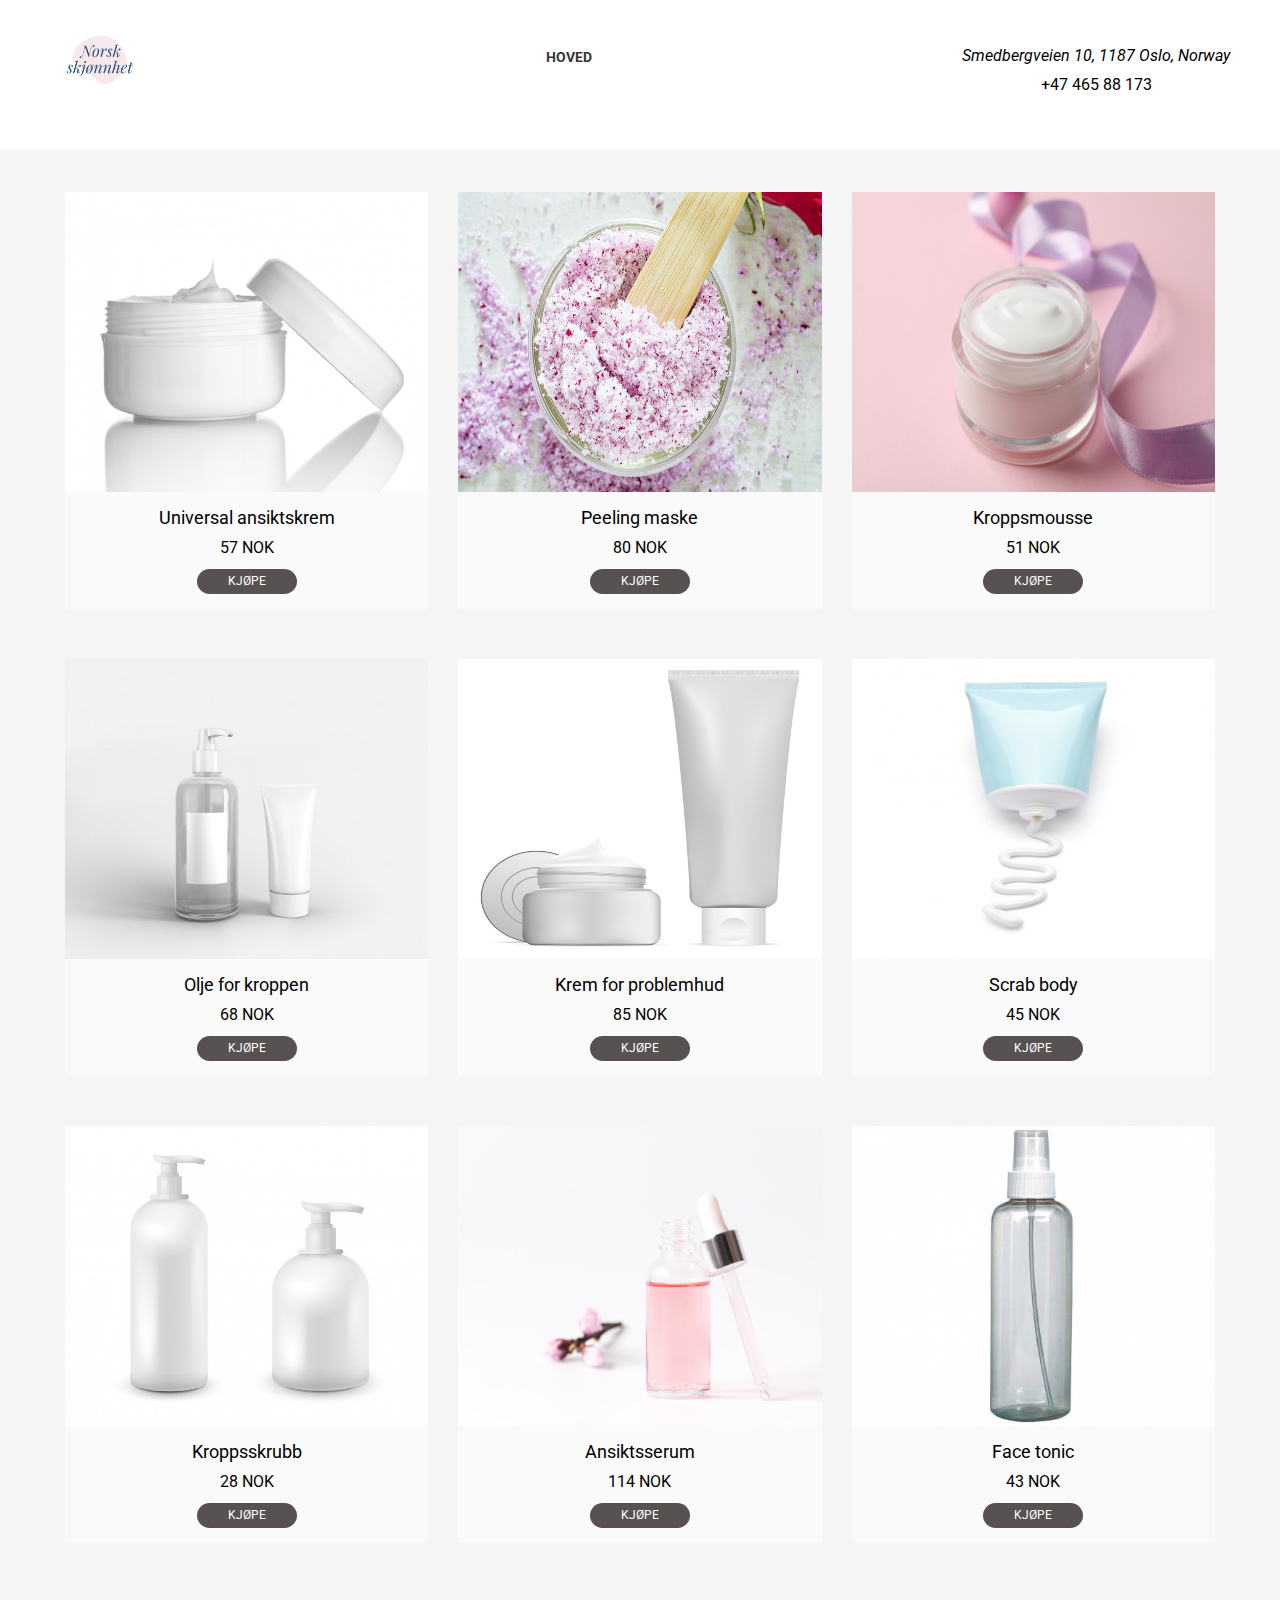
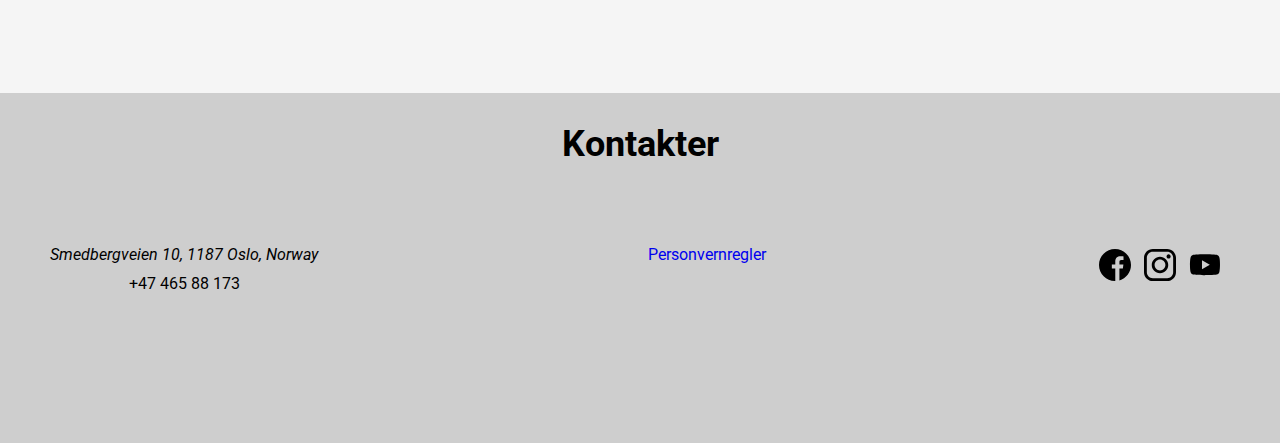
<file: norway_cosmetics/catalogy.html>
<!DOCTYPE html>
<html lang="norsk">
<head>
    <meta charset="utf-8">
    <link rel="stylesheet" href="style.css">
    <link rel="preconnect" href="https://fonts.gstatic.com">
    <link href="https://fonts.googleapis.com/css2?family=Open+Sans:wght@400;700&family=Roboto:wght@400;500;700&display=swap" rel="stylesheet">

    <meta name="viewport" content="width=device-width initial-scale=1">

    <title>Norsk skjønnhet</title>

    <script src="https://cdnjs.cloudflare.com/ajax/libs/jquery/3.5.1/jquery.js"></script>

    <meta name="description" content="#">
    <meta name="Keywords" content="#"/>
    <meta name="google" content="notranslate" />
    <meta name="robots" content="noidex">

   <link rel="apple-touch-icon" sizes="180x180" href="img/favicon/android-chrome-192x192.png">
    <link rel="icon" type="image/png" sizes="32x32" href="img/favicon/favicon-32x32.png">
    <link rel="icon" type="image/png" sizes="16x16" href="img/favicon/favicon-16x16.png">
    <link rel="manifest" href="/site.webmanifest">
    <meta name="msapplication-TileColor" content="#da532c">
    <meta name="theme-color" content="#ffffff">









</head>

<body>
<!--Sprite-->
<svg style="display: none;">
    <symbol id="facebook" viewBox="0 0 512 512">
        <g>
        <path d="m512 256c0-141.4-114.6-256-256-256s-256 114.6-256 256 114.6 256 256 256c1.5 0 3 0 4.5-.1v-199.2h-55v-64.1h55v-47.2c0-54.7 33.4-84.5 82.2-84.5 23.4 0 43.5 1.7 49.3 2.5v57.2h-33.6c-26.5 0-31.7 12.6-31.7 31.1v40.8h63.5l-8.3 64.1h-55.2v189.5c107-30.7 185.3-129.2 185.3-246.1z"/>
        </g>
    </symbol>


<symbol id="instagram" viewBox="0 0 169.063 169.063">
        <g>
            <path d="M122.406,0H46.654C20.929,0,0,20.93,0,46.655v75.752c0,25.726,20.929,46.655,46.654,46.655h75.752
                c25.727,0,46.656-20.93,46.656-46.655V46.655C169.063,20.93,148.133,0,122.406,0z M154.063,122.407
                c0,17.455-14.201,31.655-31.656,31.655H46.654C29.2,154.063,15,139.862,15,122.407V46.655C15,29.201,29.2,15,46.654,15h75.752
                c17.455,0,31.656,14.201,31.656,31.655V122.407z"/>
            <path d="M84.531,40.97c-24.021,0-43.563,19.542-43.563,43.563c0,24.02,19.542,43.561,43.563,43.561s43.563-19.541,43.563-43.561
                C128.094,60.512,108.552,40.97,84.531,40.97z M84.531,113.093c-15.749,0-28.563-12.812-28.563-28.561
                c0-15.75,12.813-28.563,28.563-28.563s28.563,12.813,28.563,28.563C113.094,100.281,100.28,113.093,84.531,113.093z"/>
            <path d="M129.921,28.251c-2.89,0-5.729,1.17-7.77,3.22c-2.051,2.04-3.23,4.88-3.23,7.78c0,2.891,1.18,5.73,3.23,7.78
                c2.04,2.04,4.88,3.22,7.77,3.22c2.9,0,5.73-1.18,7.78-3.22c2.05-2.05,3.22-4.89,3.22-7.78c0-2.9-1.17-5.74-3.22-7.78
                C135.661,29.421,132.821,28.251,129.921,28.251z"/>
        </g>
    </symbol>



<symbol id="youtube" viewBox="-21 -117 682.66672 682">
        <g>
            <path d="m626.8125 64.035156c-7.375-27.417968-28.992188-49.03125-56.40625-56.414062-50.082031-13.703125-250.414062-13.703125-250.414062-13.703125s-200.324219 0-250.40625 13.183593c-26.886719 7.375-49.03125 29.519532-56.40625 56.933594-13.179688 50.078125-13.179688 153.933594-13.179688 153.933594s0 104.378906 13.179688 153.933594c7.382812 27.414062 28.992187 49.027344 56.410156 56.410156 50.605468 13.707031 250.410156 13.707031 250.410156 13.707031s200.324219 0 250.40625-13.183593c27.417969-7.378907 49.03125-28.992188 56.414062-56.40625 13.175782-50.082032 13.175782-153.933594 13.175782-153.933594s.527344-104.382813-13.183594-154.460938zm-370.601562 249.878906v-191.890624l166.585937 95.945312zm0 0"/>

        </g>



</svg>

  <!--Header-->
  <div class="header" id="header">
    <div class="container">
        <div class="header_inner">

                <div class="header_logo">
                    <img src="img/logo/logo.jpg" width="100px" height="100px" alt="logo">
                </div>


                    <nav class="nav" id="nav">
                        <a class="nav_link" href="index.html">Hoved</a>
                    </nav>


                <div class="header_address">
                    <address class="header_add">Smedbergveien 10, 1187 Oslo, Norway</address>
                    <a class="header_tel" href="+4746588173">+47 465 88 173</a>
                </div>

            <button class="burger" id="navToggle">
                <span class="burger_item">Menu</span>
        </button>
        </div>
    </div>
</div>

  <!--Catology-->

  <div class="catology" id="catology">
    <div class="container">
        <h2 class="catology_title">Katalog</h2>
        <div class="catology_inner">

            <div class="catology_product">
                <img class="catology_img" src="img/catology/Universal.jpg" width="300px" height="300px" alt="Universal">
                <div class="catology_tovar">
                    <h3 class="text_catology">Universal ansiktskrem</h3>
                    <span class="price_catology">57 NOK</span>
                    <a href="#" class="button_catology">KJØPE</a>
                </div>

            </div>

             <div class="catology_product">
                <img class="catology_img" src="img/catology/mask-pilling.jpg" width="300px" height="300px" alt="mask-pilling">
                <div class="catology_tovar">
                    <h3 class="text_catology">Peeling maske</h3>
                    <span class="price_catology">80 NOK</span>
                    <a href="#" class="button_catology">KJØPE</a>
                </div>

            </div>


             <div class="catology_product">
                <img class="catology_img" src="img/catology/Bodymousse.jpg" width="300px" height="300px" alt="Bodymousse">
                <div class="catology_tovar">
                    <h3 class="text_catology">Kroppsmousse</h3>
                    <span class="price_catology">51 NOK</span>
                    <a href="#" class="button_catology">KJØPE</a>
                </div>

            </div>


             <div class="catology_product">
                <img class="catology_img" src="img/catology/oilbody.jpg" width="300px" height="300px" alt="oilbody">
                <div class="catology_tovar">
                    <h3 class="text_catology">Olje for kroppen</h3>
                    <span class="price_catology">68 NOK</span>
                    <a href="#" class="button_catology">KJØPE</a>
                </div>

            </div>

             <div class="catology_product">
                <img class="catology_img" src="img/catology/problem-skin.jpg" width="300px" height="300px" alt="problem-skin.jpg">
                <div class="catology_tovar">
                    <h3 class="text_catology">Krem for problemhud</h3>
                    <span class="price_catology">85 NOK</span>
                    <a href="#" class="button_catology">KJØPE</a>
                </div>

            </div>

             <div class="catology_product">
                <img class="catology_img" src="img/catology/Scrabbody.jpg" width="300px" height="300px" alt="Scrabbody">
                <div class="catology_tovar">
                    <h3 class="text_catology">Scrab body</h3>
                    <span class="price_catology">45 NOK</span>
                    <a href="#" class="button_catology">KJØPE</a>
                </div>

            </div>

             <div class="catology_product">
                <img class="catology_img" src="img/catology/spray-face.jpg" width="300px" height="300px" alt="spray-face">
                <div class="catology_tovar">
                    <h3 class="text_catology">Kroppsskrubb</h3>
                    <span class="price_catology">28 NOK</span>
                    <a href="#" class="button_catology">KJØPE</a>
                </div>

            </div>

             <div class="catology_product">
                <img class="catology_img" src="img/catology/syvorotka.jpg" width="300px" height="300px" alt="syvorotka">
                <div class="catology_tovar">
                    <h3 class="text_catology">Ansiktsserum</h3>
                    <span class="price_catology">114 NOK</span>
                    <a href="#" class="button_catology">KJØPE</a>
                </div>

            </div>

             <div class="catology_product">
                <img class="catology_img" src="img/catology/Facetonic.jpg" width="300px" height="300px" alt="Facetonic">
                <div class="catology_tovar">
                    <h3 class="text_catology">Face tonic</h3>
                    <span class="price_catology">43 NOK</span>
                    <a href="#" class="button_catology">KJØPE</a>
                </div>

            </div>

        </div><!--catology_inner-->
    </div><!--/container-->
</div> <!--/catology-->

<!--Footer-->
    <footer class="footer" id="contact">
        <div class="container">
             <div class="footer_text">
                    <h2 class="footer_title">
                        Kontakter
                    </h2>

                </div>
            <div class="footer_inner">




                 <div class="footer_address">
                        <address class="footer_add">Smedbergveien 10, 1187 Oslo, Norway</address>
                        <a class="footer_tel" href="+4746588173">+47 465 88 173</a>
                    </div>


                  <div> 
                    <a href="Terms&privacy.html">Personvernregler</a>
                  </div>  




                <div class="social">
                    <a class="social_item" href="#" target="_blank">
                            <svg class="social_icon">
                                <use xlink:href="#facebook"></use>
                            </svg>
                         </a>

                    <a class="social_item" href="#" target="_blank">
                            <svg class="social_icon">
                                <use xlink:href="#instagram"></use>
                            </svg>
                         </a>

                    <a class="social_item" href="#" target="_blank">
                            <svg class="social_icon">
                                <use xlink:href="#youtube"></use>
                            </svg>
                         </a>

                </div>
            </div>
        </div>
    </footer>


<!--Java Script-->


<script src="./app.js"></script>






</body>

</html>
</file>
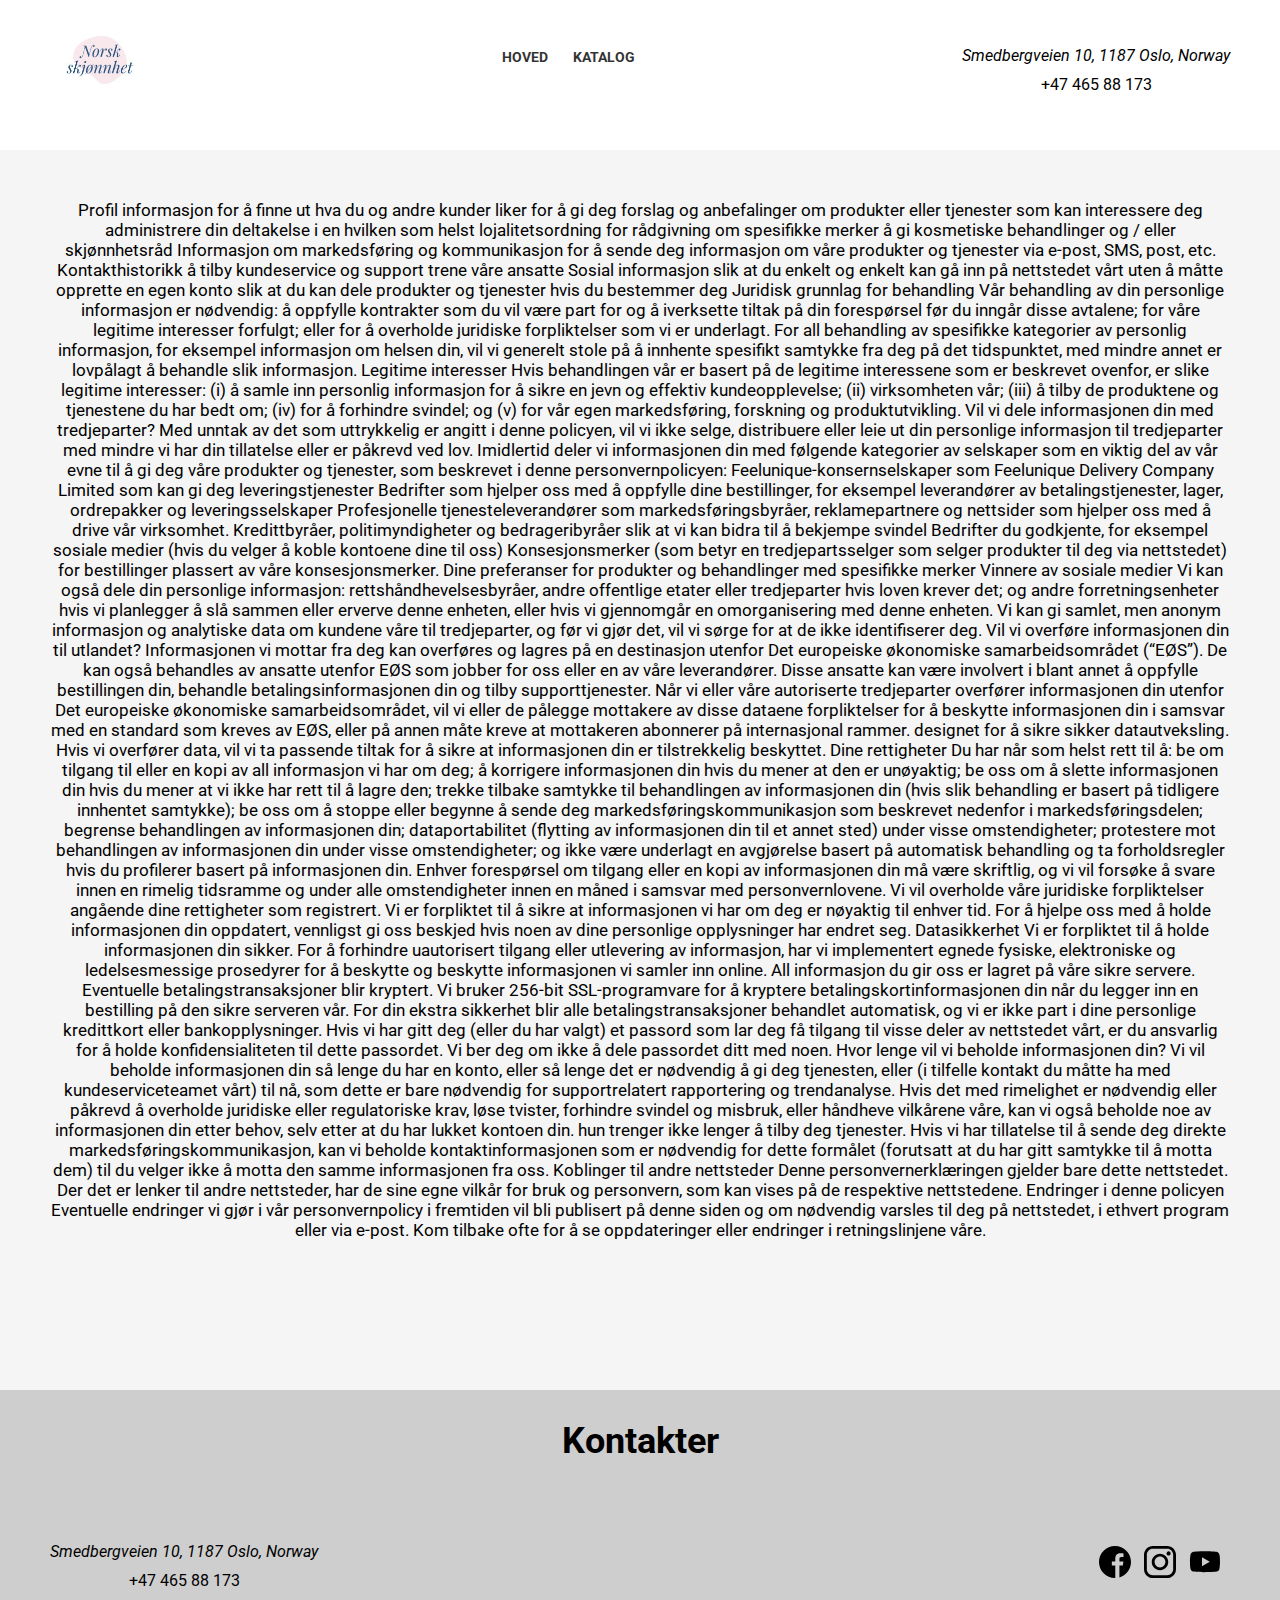
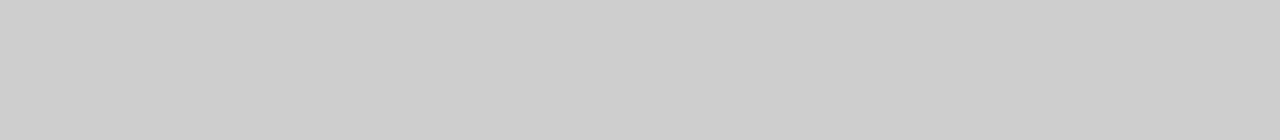
<file: norway_cosmetics/Terms&privacy.html>
<!DOCTYPE html>
<html lang="norsk">
<head>
    <meta charset="utf-8">
    <link rel="stylesheet" href="style.css">
    <link rel="preconnect" href="https://fonts.gstatic.com">
    <link href="https://fonts.googleapis.com/css2?family=Open+Sans:wght@400;700&family=Roboto:wght@400;500;700&display=swap" rel="stylesheet">

    <meta name="viewport" content="width=device-width initial-scale=1">

    <title>Norsk skjønnhet</title>

    <script src="https://cdnjs.cloudflare.com/ajax/libs/jquery/3.5.1/jquery.js"></script>

    <meta name="description" content="#">
    <meta name="Keywords" content="#"/>
    <meta name="google" content="notranslate" />
    <meta name="robots" content="noidex">

   <link rel="apple-touch-icon" sizes="180x180" href="img/favicon/android-chrome-192x192.png">
    <link rel="icon" type="image/png" sizes="32x32" href="img/favicon/favicon-32x32.png">
    <link rel="icon" type="image/png" sizes="16x16" href="img/favicon/favicon-16x16.png">
    <link rel="manifest" href="/site.webmanifest">
    <meta name="msapplication-TileColor" content="#da532c">
    <meta name="theme-color" content="#ffffff">









</head>

<body>


    <!--Sprite-->
    <svg style="display: none;">
        <symbol id="facebook" viewBox="0 0 512 512">
            <g>
            <path d="m512 256c0-141.4-114.6-256-256-256s-256 114.6-256 256 114.6 256 256 256c1.5 0 3 0 4.5-.1v-199.2h-55v-64.1h55v-47.2c0-54.7 33.4-84.5 82.2-84.5 23.4 0 43.5 1.7 49.3 2.5v57.2h-33.6c-26.5 0-31.7 12.6-31.7 31.1v40.8h63.5l-8.3 64.1h-55.2v189.5c107-30.7 185.3-129.2 185.3-246.1z"/>
            </g>
        </symbol>


    <symbol id="instagram" viewBox="0 0 169.063 169.063">
            <g>
                <path d="M122.406,0H46.654C20.929,0,0,20.93,0,46.655v75.752c0,25.726,20.929,46.655,46.654,46.655h75.752
                    c25.727,0,46.656-20.93,46.656-46.655V46.655C169.063,20.93,148.133,0,122.406,0z M154.063,122.407
                    c0,17.455-14.201,31.655-31.656,31.655H46.654C29.2,154.063,15,139.862,15,122.407V46.655C15,29.201,29.2,15,46.654,15h75.752
                    c17.455,0,31.656,14.201,31.656,31.655V122.407z"/>
                <path d="M84.531,40.97c-24.021,0-43.563,19.542-43.563,43.563c0,24.02,19.542,43.561,43.563,43.561s43.563-19.541,43.563-43.561
                    C128.094,60.512,108.552,40.97,84.531,40.97z M84.531,113.093c-15.749,0-28.563-12.812-28.563-28.561
                    c0-15.75,12.813-28.563,28.563-28.563s28.563,12.813,28.563,28.563C113.094,100.281,100.28,113.093,84.531,113.093z"/>
                <path d="M129.921,28.251c-2.89,0-5.729,1.17-7.77,3.22c-2.051,2.04-3.23,4.88-3.23,7.78c0,2.891,1.18,5.73,3.23,7.78
                    c2.04,2.04,4.88,3.22,7.77,3.22c2.9,0,5.73-1.18,7.78-3.22c2.05-2.05,3.22-4.89,3.22-7.78c0-2.9-1.17-5.74-3.22-7.78
                    C135.661,29.421,132.821,28.251,129.921,28.251z"/>
            </g>
        </symbol>



    <symbol id="youtube" viewBox="-21 -117 682.66672 682">
            <g>
                <path d="m626.8125 64.035156c-7.375-27.417968-28.992188-49.03125-56.40625-56.414062-50.082031-13.703125-250.414062-13.703125-250.414062-13.703125s-200.324219 0-250.40625 13.183593c-26.886719 7.375-49.03125 29.519532-56.40625 56.933594-13.179688 50.078125-13.179688 153.933594-13.179688 153.933594s0 104.378906 13.179688 153.933594c7.382812 27.414062 28.992187 49.027344 56.410156 56.410156 50.605468 13.707031 250.410156 13.707031 250.410156 13.707031s200.324219 0 250.40625-13.183593c27.417969-7.378907 49.03125-28.992188 56.414062-56.40625 13.175782-50.082032 13.175782-153.933594 13.175782-153.933594s.527344-104.382813-13.183594-154.460938zm-370.601562 249.878906v-191.890624l166.585937 95.945312zm0 0"/>

            </g>
        </symbol>


    </svg>

<body>

<!--Header-->
<div class="header" id="header">
    <div class="container">
        <div class="header_inner">

                <div class="header_logo">
                    <img src="img/logo/logo.jpg" width="100px" height="100px" alt="logo">
                </div>


                    <nav class="nav" id="nav">
                        <a class="nav_link" href="index.html">Hoved</a>
                        <a class="nav_link" href="catalogy.html">Katalog</a>

                    </nav>


                <div class="header_address">
                    <address class="header_add">Smedbergveien 10, 1187 Oslo, Norway</address>
                    <a class="header_tel" href="+4746588173">+47 465 88 173</a>
                </div>

            <button class="burger" id="navToggle">
                <span class="burger_item">Menu</span>
        </button>
        </div>
    </div>
</div>



<div class="container terms" id="terms">
    <span >
        Profil informasjon
for å finne ut hva du og andre kunder liker
for å gi deg forslag og anbefalinger om produkter eller tjenester som kan interessere deg
administrere din deltakelse i en hvilken som helst lojalitetsordning
for rådgivning om spesifikke merker
å gi kosmetiske behandlinger og / eller skjønnhetsråd
Informasjon om markedsføring og kommunikasjon
for å sende deg informasjon om våre produkter og tjenester via e-post, SMS, post, etc.
Kontakthistorikk
å tilby kundeservice og support
trene våre ansatte
Sosial informasjon
slik at du enkelt og enkelt kan gå inn på nettstedet vårt uten å måtte opprette en egen konto
slik at du kan dele produkter og tjenester hvis du bestemmer deg
Juridisk grunnlag for behandling
Vår behandling av din personlige informasjon er nødvendig:
å oppfylle kontrakter som du vil være part for og å iverksette tiltak på din forespørsel før du inngår disse avtalene;
for våre legitime interesser forfulgt; eller
for å overholde juridiske forpliktelser som vi er underlagt.
For all behandling av spesifikke kategorier av personlig informasjon, for eksempel informasjon om helsen din, vil vi generelt stole på å innhente spesifikt samtykke fra deg på det tidspunktet, med mindre annet er lovpålagt å behandle slik informasjon.
Legitime interesser
Hvis behandlingen vår er basert på de legitime interessene som er beskrevet ovenfor, er slike legitime interesser: (i) å samle inn personlig informasjon for å sikre en jevn og effektiv kundeopplevelse; (ii) virksomheten vår; (iii) å tilby de produktene og tjenestene du har bedt om; (iv) for å forhindre svindel; og (v) for vår egen markedsføring, forskning og produktutvikling.
Vil vi dele informasjonen din med tredjeparter?
Med unntak av det som uttrykkelig er angitt i denne policyen, vil vi ikke selge, distribuere eller leie ut din personlige informasjon til tredjeparter med mindre vi har din tillatelse eller er påkrevd ved lov.
Imidlertid deler vi informasjonen din med følgende kategorier av selskaper som en viktig del av vår evne til å gi deg våre produkter og tjenester, som beskrevet i denne personvernpolicyen:
Feelunique-konsernselskaper som Feelunique Delivery Company Limited som kan gi deg leveringstjenester
Bedrifter som hjelper oss med å oppfylle dine bestillinger, for eksempel leverandører av betalingstjenester, lager, ordrepakker og leveringsselskaper
Profesjonelle tjenesteleverandører som markedsføringsbyråer, reklamepartnere og nettsider som hjelper oss med å drive vår virksomhet.
Kredittbyråer, politimyndigheter og bedrageribyråer slik at vi kan bidra til å bekjempe svindel
Bedrifter du godkjente, for eksempel sosiale medier (hvis du velger å koble kontoene dine til oss)
Konsesjonsmerker (som betyr en tredjepartsselger som selger produkter til deg via nettstedet) for bestillinger plassert av våre konsesjonsmerker.
Dine preferanser for produkter og behandlinger med spesifikke merker
Vinnere av sosiale medier
Vi kan også dele din personlige informasjon:
rettshåndhevelsesbyråer, andre offentlige etater eller tredjeparter hvis loven krever det; og
andre forretningsenheter hvis vi planlegger å slå sammen eller erverve denne enheten, eller hvis vi gjennomgår en omorganisering med denne enheten.
Vi kan gi samlet, men anonym informasjon og analytiske data om kundene våre til tredjeparter, og før vi gjør det, vil vi sørge for at de ikke identifiserer deg.
Vil vi overføre informasjonen din til utlandet?
Informasjonen vi mottar fra deg kan overføres og lagres på en destinasjon utenfor Det europeiske økonomiske samarbeidsområdet (“EØS”). De kan også behandles av ansatte utenfor EØS som jobber for oss eller en av våre leverandører. Disse ansatte kan være involvert i blant annet å oppfylle bestillingen din, behandle betalingsinformasjonen din og tilby supporttjenester.
Når vi eller våre autoriserte tredjeparter overfører informasjonen din utenfor Det europeiske økonomiske samarbeidsområdet, vil vi eller de pålegge mottakere av disse dataene forpliktelser for å beskytte informasjonen din i samsvar med en standard som kreves av EØS, eller på annen måte kreve at mottakeren abonnerer på internasjonal rammer. designet for å sikre sikker datautveksling. Hvis vi overfører data, vil vi ta passende tiltak for å sikre at informasjonen din er tilstrekkelig beskyttet.
Dine rettigheter
Du har når som helst rett til å:
be om tilgang til eller en kopi av all informasjon vi har om deg;
å korrigere informasjonen din hvis du mener at den er unøyaktig;
be oss om å slette informasjonen din hvis du mener at vi ikke har rett til å lagre den;
trekke tilbake samtykke til behandlingen av informasjonen din (hvis slik behandling er basert på tidligere innhentet samtykke);
be oss om å stoppe eller begynne å sende deg markedsføringskommunikasjon som beskrevet nedenfor i markedsføringsdelen;
begrense behandlingen av informasjonen din;
dataportabilitet (flytting av informasjonen din til et annet sted) under visse omstendigheter;
protestere mot behandlingen av informasjonen din under visse omstendigheter; og
ikke være underlagt en avgjørelse basert på automatisk behandling og ta forholdsregler hvis du profilerer basert på informasjonen din.
Enhver forespørsel om tilgang eller en kopi av informasjonen din må være skriftlig, og vi vil forsøke å svare innen en rimelig tidsramme og under alle omstendigheter innen en måned i samsvar med personvernlovene. Vi vil overholde våre juridiske forpliktelser angående dine rettigheter som registrert.
Vi er forpliktet til å sikre at informasjonen vi har om deg er nøyaktig til enhver tid. For å hjelpe oss med å holde informasjonen din oppdatert, vennligst gi oss beskjed hvis noen av dine personlige opplysninger har endret seg.
 
Datasikkerhet
Vi er forpliktet til å holde informasjonen din sikker. For å forhindre uautorisert tilgang eller utlevering av informasjon, har vi implementert egnede fysiske, elektroniske og ledelsesmessige prosedyrer for å beskytte og beskytte informasjonen vi samler inn online.
All informasjon du gir oss er lagret på våre sikre servere. Eventuelle betalingstransaksjoner blir kryptert. Vi bruker 256-bit SSL-programvare for å kryptere betalingskortinformasjonen din når du legger inn en bestilling på den sikre serveren vår. For din ekstra sikkerhet blir alle betalingstransaksjoner behandlet automatisk, og vi er ikke part i dine personlige kredittkort eller bankopplysninger. Hvis vi har gitt deg (eller du har valgt) et passord som lar deg få tilgang til visse deler av nettstedet vårt, er du ansvarlig for å holde konfidensialiteten til dette passordet. Vi ber deg om ikke å dele passordet ditt med noen.
 
Hvor lenge vil vi beholde informasjonen din?
Vi vil beholde informasjonen din så lenge du har en konto, eller så lenge det er nødvendig å gi deg tjenesten, eller (i tilfelle kontakt du måtte ha med kundeserviceteamet vårt) til nå, som dette er bare nødvendig for supportrelatert rapportering og trendanalyse.
Hvis det med rimelighet er nødvendig eller påkrevd å overholde juridiske eller regulatoriske krav, løse tvister, forhindre svindel og misbruk, eller håndheve vilkårene våre, kan vi også beholde noe av informasjonen din etter behov, selv etter at du har lukket kontoen din. hun trenger ikke lenger å tilby deg tjenester.
Hvis vi har tillatelse til å sende deg direkte markedsføringskommunikasjon, kan vi beholde kontaktinformasjonen som er nødvendig for dette formålet (forutsatt at du har gitt samtykke til å motta dem) til du velger ikke å motta den samme informasjonen fra oss.
Koblinger til andre nettsteder
Denne personvernerklæringen gjelder bare dette nettstedet. Der det er lenker til andre nettsteder, har de sine egne vilkår for bruk og personvern, som kan vises på de respektive nettstedene.
 
Endringer i denne policyen
Eventuelle endringer vi gjør i vår personvernpolicy i fremtiden vil bli publisert på denne siden og om nødvendig varsles til deg på nettstedet, i ethvert program eller via e-post. Kom tilbake ofte for å se oppdateringer eller endringer i retningslinjene våre.
    </span>

</div>










</body>







   


<!--Footer-->
    <footer class="footer" id="contact">
        <div class="container">
             <div class="footer_text">
                    <h2 class="footer_title">
                        Kontakter
                    </h2>

                </div>
            <div class="footer_inner">




                 <div class="footer_address">
                        <address class="footer_add">Smedbergveien 10, 1187 Oslo, Norway</address>
                        <a class="footer_tel" href="+4746588173">+47 465 88 173</a>
                    </div>




                <div class="social">
                    <a class="social_item" href="#" target="_blank">
                            <svg class="social_icon">
                                <use xlink:href="#facebook"></use>
                            </svg>
                         </a>

                    <a class="social_item" href="#" target="_blank">
                            <svg class="social_icon">
                                <use xlink:href="#instagram"></use>
                            </svg>
                         </a>

                    <a class="social_item" href="#" target="_blank">
                            <svg class="social_icon">
                                <use xlink:href="#youtube"></use>
                            </svg>
                         </a>

                </div>
            </div>
        </div>
    </footer>


<!--Java Script-->


<script src="./app.js"></script>






</body>

</html>
</file>
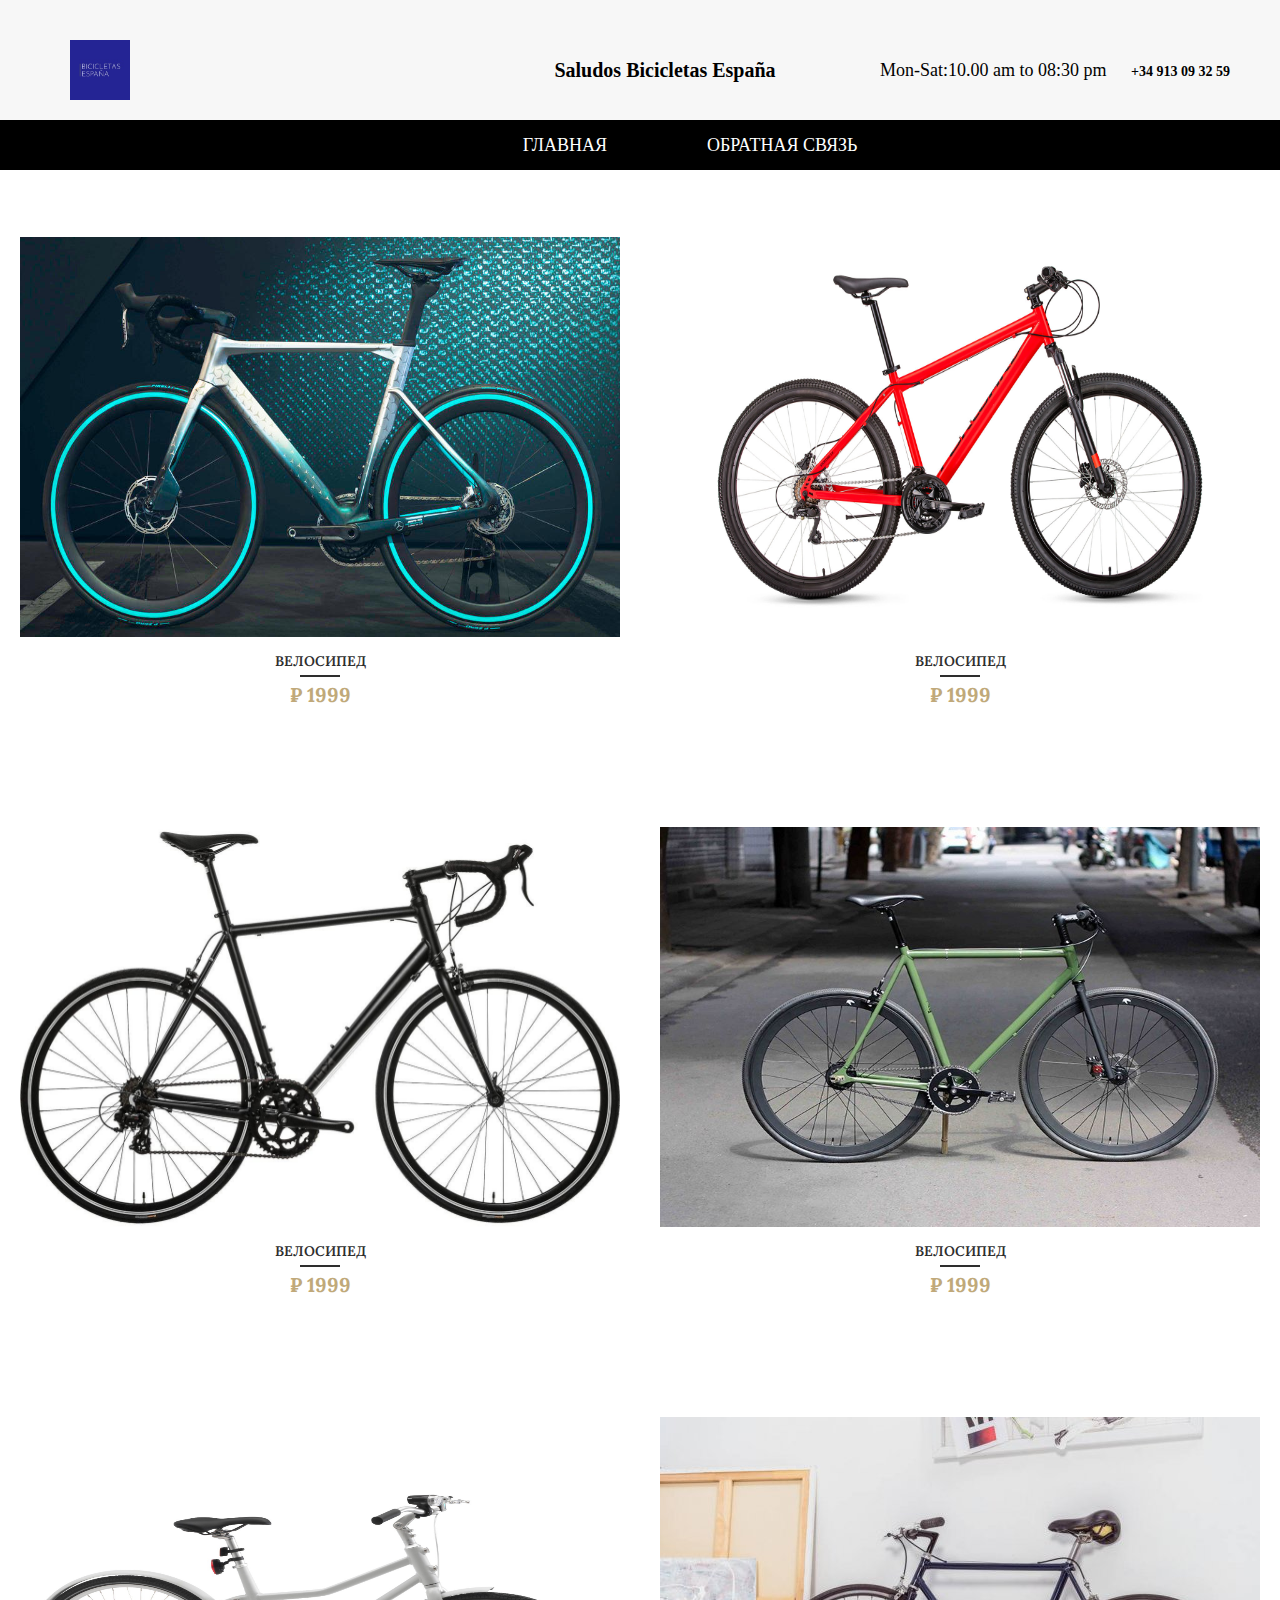
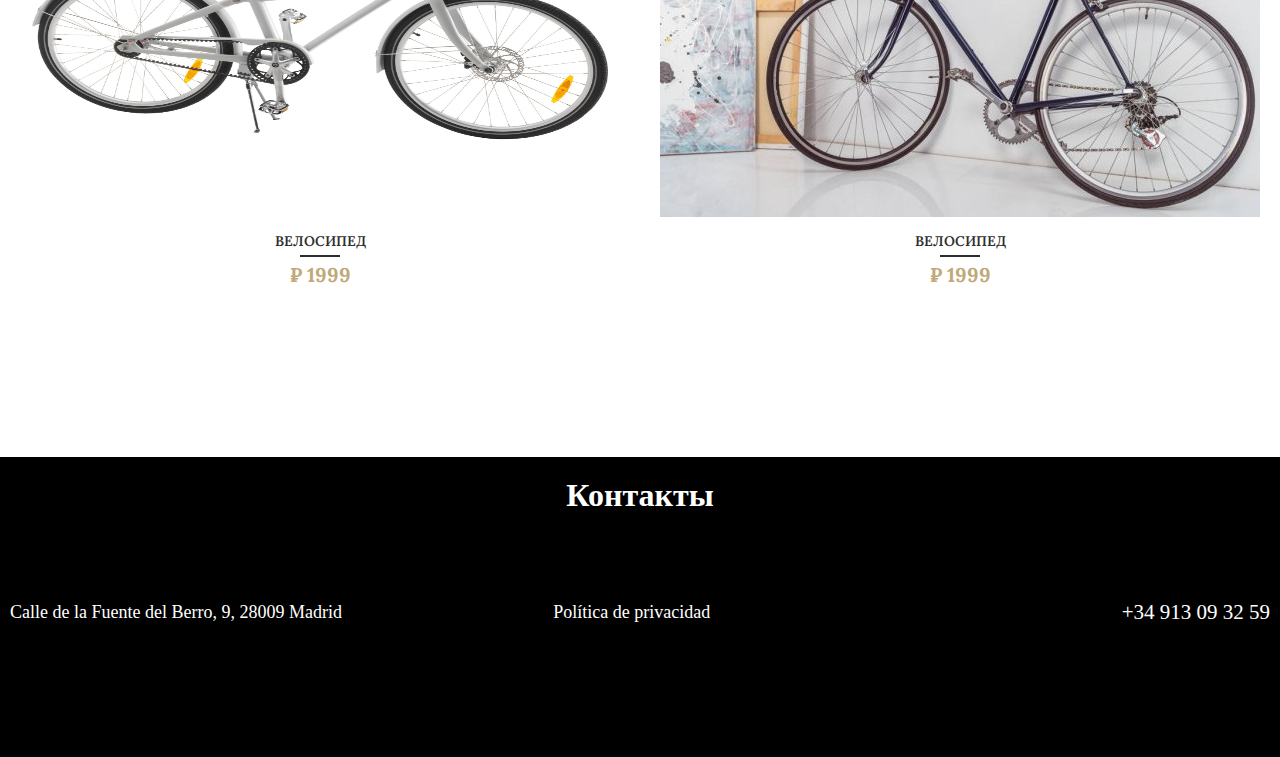
<file: spain_bikes/catology.html>
<!DOCTYPE html>

<html lang="es">

<head>
    <meta charset="utf-8">
    <meta name="viewport" content="width=device-width, initial-scale=1.0, minimum-scale=1.0, maximum-scale=1.0">
    <meta name="robots" content="noindex, follow">
    
    <script src="https://cdnjs.cloudflare.com/ajax/libs/jquery/3.6.0/jquery.min.js"></script>

    <link rel="preconnect" href="https://fonts.gstatic.com">
    <link href="https://fonts.googleapis.com/css2?family=Lora:wght@400;500;700&display=swap" rel="stylesheet">

    <link rel="stylesheet" href="style.css">
    
    <title>Bicicletas España</title>

</head>




<body>

     <!--Header-->

  <header class="header" id="header">
    <div class="header_container">
        <div class="header_inner">

            <div class="header_item">
                <img class="header_logo" src="./img/logo/logo.jpg" width="60px" height="60px" alt="logo">
            <div class="header_title">Saludos Bicicletas España</div>
                <div class="header_info">
                    <span class="header_text">Mon-Sat:10.00 am to 08:30 pm</span>
                    <a class="header_tel" href="tel:+34913093259">+34 913 09 32 59</a>
                </div>
            </div>

       


        </div>

        <div class="nav" id="nav">
            
                <a class="nav_link" href="index.html">Главная</a>
                <a class="nav_link" href="#contact">Обратная связь</a>

            
            
        </div>
        <button class="burger" id="navToggle">
            <span class="burger_item">Menu</span>
    </button>   
    </div>    
</header>
 

    <!--Catology-->

    <div class="catology">
        
            <h2 class="catology_title">Catalogar</h2>
            <div class="catology_inner">

                <div class="product-wrap">
                    <div class="product-item">
                      <img src="img/catology/bycicle-1.jpg" width="600px" height="400px" alt="bycicle-1">
                      <div class="product-buttons">
                        <a href="" class="button">Купить</a>
                      </div>
                    </div>
                    <div class="product-title">
                      <a href="">Велосипед</a>
                      <span class="product-price">₽ 1999</span>
                    </div>
                  </div>

                  <div class="product-wrap">
                    <div class="product-item">
                      <img src="img/catology/bycicle-2.jpg" width="600px" height="400px" alt="bycicle-2">
                      <div class="product-buttons">
                        <a href="" class="button">Купить</a>
                      </div>
                    </div>
                    <div class="product-title">
                      <a href="">Велосипед</a>
                      <span class="product-price">₽ 1999</span>
                    </div>
                  </div>

                  <div class="product-wrap">
                    <div class="product-item">
                      <img src="img/catology/bycicle-3.jpg" width="600px" height="400px" alt="bycicle-3">
                      <div class="product-buttons">
                        <a href="" class="button">Купить</a>
                      </div>
                    </div>
                    <div class="product-title">
                      <a href="">Велосипед</a>
                      <span class="product-price">₽ 1999</span>
                    </div>
                  </div>

                  <div class="product-wrap">
                    <div class="product-item">
                      <img src="img/catology/bycicle-4.jpg" width="600px" height="400px" alt="bycicle-4">
                      <div class="product-buttons">
                        <a href="" class="button">Купить</a>
                      </div>
                    </div>
                    <div class="product-title">
                      <a href="">Велосипед</a>
                      <span class="product-price">₽ 1999</span>
                    </div>
                  </div>

                  <div class="product-wrap">
                    <div class="product-item">
                      <img src="img/catology/bycicle-5.jpg" width="600px" height="400px" alt="bycicle-5">
                      <div class="product-buttons">
                        <a href="" class="button">Купить</a>
                      </div>
                    </div>
                    <div class="product-title">
                      <a href="">Велосипед</a>
                      <span class="product-price">₽ 1999</span>
                    </div>
                  </div>

                  <div class="product-wrap">
                    <div class="product-item">
                      <img src="img/catology/bycicle-6.jpg" width="600px" height="400px" alt="bycicle-6">
                      <div class="product-buttons">
                        <a href="" class="button">Купить</a>
                      </div>
                    </div>
                    <div class="product-title">
                      <a href="">Велосипед</a>
                      <span class="product-price">₽ 1999</span>
                    </div>
                  </div>

            </div><!--/catology_inner-->
        
    </div><!--/catology-->


<!--Footer-->

<footer class="footer" id="contact">
    <div class="container">
        <h2 class="footer_title">Контакты</h2>
        <div class="footer_inner"> 
            <div class="footer_add">
                <p class="footer_p">Calle de la Fuente del Berro, 9, 28009 Madrid</p>
            </div>
            
            <span class="footer_terms">
                <a class="ft_terms" href="privacy.html">Política de privacidad</a> 
             </span>
            
            
            <div class="footer_tel">
                <a class="tel" href="tel:+34913093259">+34 913 09 32 59</a>
            </div>

        </div>
    </div>

</footer>

<!--JavaScript-->

<script src="app.js"></script>

</body>


</html>
</file>
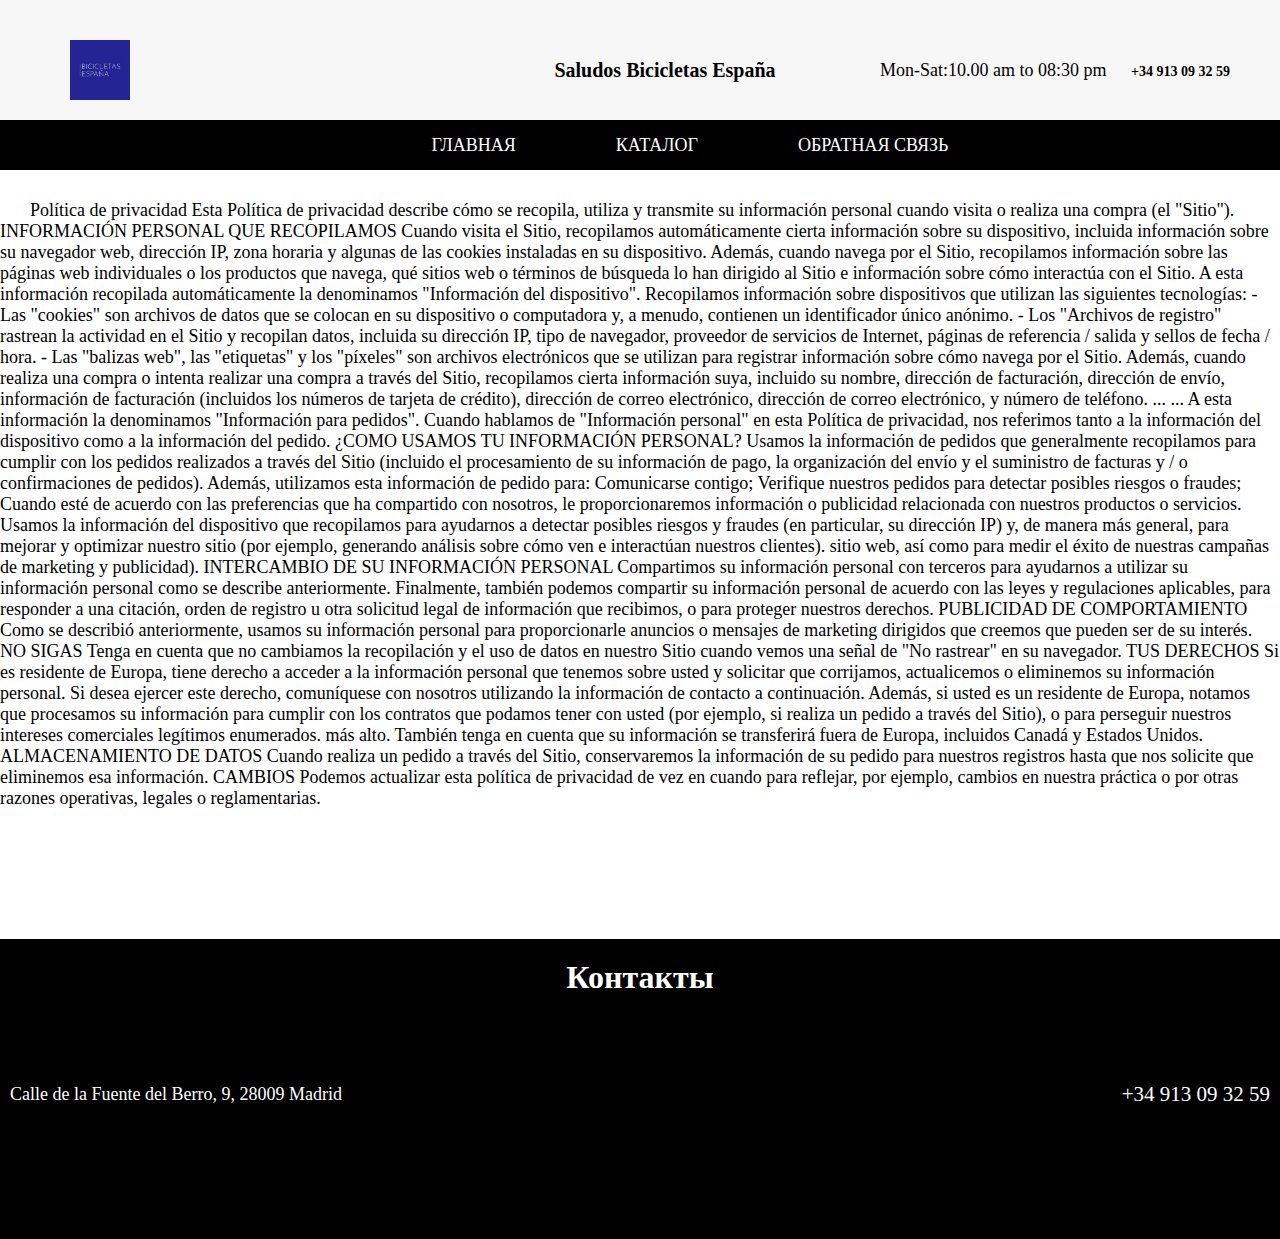
<file: spain_bikes/privacy.html>
<!DOCTYPE html>

<html lang="es">

<head>
    <meta charset="utf-8">
    <meta name="viewport" content="width=device-width, initial-scale=1.0, minimum-scale=1.0, maximum-scale=1.0">
    <meta name="robots" content="noindex, follow">
    
    <script src="https://cdnjs.cloudflare.com/ajax/libs/jquery/3.6.0/jquery.min.js"></script>

    <link rel="preconnect" href="https://fonts.gstatic.com">
    <link href="https://fonts.googleapis.com/css2?family=Lora:wght@400;500;700&display=swap" rel="stylesheet">

    <link rel="stylesheet" href="style.css">


    <link rel="apple-touch-icon" sizes="192x192" href="./img/favicon/android-chrome-192x192.png">
    <link rel="icon" type="image/png" sizes="32x32" href="./img/favicon/favicon-32x32.png">
    <link rel="icon" type="image/png" sizes="16x16" href="img/favicon/favicon-16x16.png">
    <link rel="manifest" href="/site.webmanifest">
    <link rel="mask-icon" href="/safari-pinned-tab.svg" color="#5bbad5">
    <meta name="msapplication-TileColor" content="#da532c">
    <meta name="theme-color" content="#ffffff">

    
    <title>Bicicletas España</title>

</head>




<body>

  <!--Header-->

  <header class="header" id="header">
    <div class="header_container">
        <div class="header_inner">

            <div class="header_item">
                <img class="header_logo" src="./img/logo/logo.jpg" width="60px" height="60px" alt="logo">
            <div class="header_title">Saludos Bicicletas España</div>
                <div class="header_info">
                    <span class="header_text">Mon-Sat:10.00 am to 08:30 pm</span>
                    <a class="header_tel" href="tel:+34913093259">+34 913 09 32 59</a>
                </div>
            </div>

       


        </div>

        <div class="nav" id="nav">
            
                <a class="nav_link" href="index.html">Главная</a>
                <a class="nav_link" href="catology.html">Каталог</a>
                <a class="nav_link" href="#contact">Обратная связь</a>

            
            
        </div>
        <button class="burger" id="navToggle">
            <span class="burger_item">Menu</span>
    </button>   
    </div>    
</header>
 

   <div class="terms">
       <div class="container">
       <span class="terms_text">
        Política de privacidad 

        Esta Política de privacidad describe cómo se recopila, utiliza y transmite su información personal cuando visita o realiza una compra (el "Sitio"). 
        
        INFORMACIÓN PERSONAL QUE RECOPILAMOS
        
        Cuando visita el Sitio, recopilamos automáticamente cierta información sobre su dispositivo, incluida información sobre su navegador web, dirección IP, zona horaria y algunas de las cookies instaladas en su dispositivo. Además, cuando navega por el Sitio, recopilamos información sobre las páginas web individuales o los productos que navega, qué sitios web o términos de búsqueda lo han dirigido al Sitio e información sobre cómo interactúa con el Sitio. A esta información recopilada automáticamente la denominamos "Información del dispositivo".
        
        Recopilamos información sobre dispositivos que utilizan las siguientes tecnologías: 
        
            - Las "cookies" son archivos de datos que se colocan en su dispositivo o computadora y, a menudo, contienen un identificador único anónimo.
        
            - Los "Archivos de registro" rastrean la actividad en el Sitio y recopilan datos, incluida su dirección IP, tipo de navegador, proveedor de servicios de Internet, páginas de referencia / salida y sellos de fecha / hora.
        
            - Las "balizas web", las "etiquetas" y los "píxeles" son archivos electrónicos que se utilizan para registrar información sobre cómo navega por el Sitio. 
        
        Además, cuando realiza una compra o intenta realizar una compra a través del Sitio, recopilamos cierta información suya, incluido su nombre, dirección de facturación, dirección de envío, información de facturación (incluidos los números de tarjeta de crédito), dirección de correo electrónico, dirección de correo electrónico, y número de teléfono. ... ... A esta información la denominamos "Información para pedidos".
        
        Cuando hablamos de "Información personal" en esta Política de privacidad, nos referimos tanto a la información del dispositivo como a la información del pedido.
        
        ¿COMO USAMOS TU INFORMACIÓN PERSONAL?
        
        Usamos la información de pedidos que generalmente recopilamos para cumplir con los pedidos realizados a través del Sitio (incluido el procesamiento de su información de pago, la organización del envío y el suministro de facturas y / o confirmaciones de pedidos). Además, utilizamos esta información de pedido para:
        
        Comunicarse contigo;
        
        Verifique nuestros pedidos para detectar posibles riesgos o fraudes;
        
        Cuando esté de acuerdo con las preferencias que ha compartido con nosotros, le proporcionaremos información o publicidad relacionada con nuestros productos o servicios.
        
        Usamos la información del dispositivo que recopilamos para ayudarnos a detectar posibles riesgos y fraudes (en particular, su dirección IP) y, de manera más general, para mejorar y optimizar nuestro sitio (por ejemplo, generando análisis sobre cómo ven e interactúan nuestros clientes). sitio web, así como para medir el éxito de nuestras campañas de marketing y publicidad).
         
        
        INTERCAMBIO DE SU INFORMACIÓN PERSONAL
        
        Compartimos su información personal con terceros para ayudarnos a utilizar su información personal como se describe anteriormente.
        
        Finalmente, también podemos compartir su información personal de acuerdo con las leyes y regulaciones aplicables, para responder a una citación, orden de registro u otra solicitud legal de información que recibimos, o para proteger nuestros derechos. 
        
        PUBLICIDAD DE COMPORTAMIENTO
        
        Como se describió anteriormente, usamos su información personal para proporcionarle anuncios o mensajes de marketing dirigidos que creemos que pueden ser de su interés.
        
        NO SIGAS
        
        Tenga en cuenta que no cambiamos la recopilación y el uso de datos en nuestro Sitio cuando vemos una señal de "No rastrear" en su navegador.
        
         
        
        TUS DERECHOS
        
        Si es residente de Europa, tiene derecho a acceder a la información personal que tenemos sobre usted y solicitar que corrijamos, actualicemos o eliminemos su información personal. Si desea ejercer este derecho, comuníquese con nosotros utilizando la información de contacto a continuación.
        
         
        
        Además, si usted es un residente de Europa, notamos que procesamos su información para cumplir con los contratos que podamos tener con usted (por ejemplo, si realiza un pedido a través del Sitio), o para perseguir nuestros intereses comerciales legítimos enumerados. más alto. También tenga en cuenta que su información se transferirá fuera de Europa, incluidos Canadá y Estados Unidos.
        
         
        
        ALMACENAMIENTO DE DATOS
        
        Cuando realiza un pedido a través del Sitio, conservaremos la información de su pedido para nuestros registros hasta que nos solicite que eliminemos esa información.
        
         
        
        CAMBIOS
        
        Podemos actualizar esta política de privacidad de vez en cuando para reflejar, por ejemplo, cambios en nuestra práctica o por otras razones operativas, legales o reglamentarias.</span>
    </div>
    </div>


<!--Footer-->

<footer class="footer" id="contact">
    <div class="container">
        <h2 class="footer_title">Контакты</h2>
        <div class="footer_inner"> 
            <div class="footer_add">
                <p class="footer_p">Calle de la Fuente del Berro, 9, 28009 Madrid</p>
            </div>
            
            
            
            <div class="footer_tel">
                <a class="tel" href="tel:+34913093259">+34 913 09 32 59</a>
            </div>

        </div>
    </div>

</footer>

<!--JavaScript-->

<script src="app.js"></script>

</body>


</html>
</file>
<file: mattress_spain/style.css>
/*Body*/
body {
    margin: 0;
    font-family: "GothamProRegular";
    font-size: 16px;
    font-weight: normal;
    line-height: 1.2;
    -ms-text-size-adjust: 100%;
    -moz-text-size-adjust: 100%;
    -webkit-text-size-adjust: 100%;
    overflow-x:hidden;
}


/*cf*/
cf:before,
.cf:after {
    content: " "; /* 1 */
    display: table; /* 2 */
}

.cf:after {
    clear: both;
}
/*Others*/

table {
    border-collapse: collapse;
    border-spacing: 0;
}

#wrapper {
    overflow: hidden;
}

*,
*:before,
*:after {
    -webkit-box-sizing: border-box;
            box-sizing: border-box; 
}

ul, ol {
    margin: 0;
    padding: 0;
    list-style: none;
}

h1, h2, h3, h4, h5, h6, p {
    margin: 0;
    font-weight: normal;
}

a {
    text-decoration: none;
    color: #000;
}

.container {
    width: 1140px;
    margin: 0 auto;
    position: relative;
}

/*Header and Intro*/
.main {
    background: url(./img/intro/intro.jpg) no-repeat top;
    padding-top: 35px;
    -webkit-background-size: cover;
    background-size: cover;
    background-color: #a29e9f;
    padding-bottom: 100px;
    height: 1000px;
}

#nav {
    float: left;
    margin-top: 10px;
}

#nav a{
     color: #a29e9f;
     border-color: brown;
}

#nav a {
    font-size: 20px;
    color: #fff;
    display: block;
    font-family: 'Roboto slab', sans-serif;
    padding-bottom: 10px;
    border-bottom: 1px solid #000;
}

#nav a:hover {
    color: #000;
}

#nav li {
    float: left;
    margin-right: 100px;
}

.header_right:before {
    content: "";
    display: block;
    width: 30px;
    height: 30px;
    position: absolute;
    left: 0;
    top: 20px;
}

.header_right {
    float: right;
    position: relative;
    padding-left: 45px;
}

.header_right .phone {
    font-size: 20px;
    margin-bottom: 8px;
    display: block;
}

.header_bottom {
    margin-top: 50px;
    margin-bottom: 5px;
}

.logo {
    float: left;
    
}

.logo_img {
    width: 100px;
    height: 100px;
    
}


.main .address {
    float: left;
    margin-left: 20px;
    margin-top: 30px;
    padding: 10px;
    border-radius: 4px;
    background: rgba (0, 0, 0, 0.15);
    color: #fff;
}

.main_wrap {
    margin-top: 100px;
}

.main_wrap h1 {
    padding: 0 10px;
    font-weight: 700;
    font-size: 48px;
    margin-bottom: 1px;
    color: #fff;
    text-shadow: 2px 2px 5px #000, 0 0 1em #000;
}

.main_wrap h2 {
    padding: 0 15px;
    font-size: 28px;
    margin-bottom: 20px;
    color: #fff;
    text-shadow: 1px 1px 3px #000, 0 0 1em #000;

}

/*btn_main*/

.btn_main {
    
    position: absolute;
    margin-top: 40px;
    margin-left: 80px;
   
    font-size: 16px;
    font-weight: 700;
    background-color: #c3a9b1;
    color: #fff;
    padding: 12px 30px;
    border: none;
    cursor: pointer;
    border-radius: 25px;
    text-transform: uppercase;
    outline: none;

}

.btn_main:hover {
    background-color: #7c4e71;
    color: #000;
}

/*Catology*/

.catology {
    margin-top: 100px;
    margin-bottom: 100px;
    

}

.catology_title {
    margin-bottom: 50px;
    font-size: 36px;
    text-align: center;

}



.catology_inner {
    display: flex;
    flex-wrap: wrap;

}


.catology_product{
    width: 33.33333%;
    padding: 0 15px;
    margin-bottom: 50px;
    text-align: center;
}

.catology_product:hover {
    border-bottom: 2px solid #7c4e71;

}

.catology_img {
     display: block;
     width: 100%;

}


.catology_tovar {
    background: #fafafa;
    padding: 15px 0;
}

.text_catology {
    font-weight: bold;
    font-size: 18px;
    font-weight: 400;
    margin: 0 0 10px 0;
}

.price_catology {
    font-size: 16px;

    display: block;
    margin-bottom: 12px;
}

.button_catology {
    width: 100px;
    text-decoration: none;
    display: inline-block;
    padding: 0 10px;
    background: #c3a9b1;
    color: #fff;
    text-transform: uppercase;
    font-size: 12px;
    line-height: 25px;
    transition: .3s ease-in;
    border: 2px;
    border-radius: 15px;
}

.button_catology:hover {
    background: #7c4e71;
}

 /*Button*/

 
 .product_btn {
        display: flex;
        justify-content: center;
        text-align: center;
        margin-top: 50px;
        
        
 }

 .btn {
    display: inline-block;
    vertical-align: top;
    padding: 20px 40px;
    font-family: inherit;
    border: 0;
    cursor: pointer;
    font-size: 12px;
    color: #fff;
    font-weight: 600;
    text-transform: uppercase;
    text-decoration: none;
    text-align: center;
    border-radius: 10px;
    background: #000;
    transition:.1s linear;
    background: #c3a9b1;
     
 }

 .btn_a {
     color: #fff;
     text-transform: uppercase;
     font-size: 14px;
     font-weight: 600;
     transition: .3s ease-in-out;
     text-align: center;
 }

 .btn:hover {
    background: #7c4b72;
 }

 /*Posts*/

 .post {
    margin-top: 100px;
    height: 1000px;
    background-color: #c3a9b1;
    background: url(./img/post/post.jpg) no-repeat center;
    background-size: cover;
    padding: 0 20px;
}

.post_title {
   margin-bottom: 50px;
   font-size: 36px;
   text-align: center;

}

.post_subtitle {
   font-size: 24px;
   font-weight: bold;
   text-align: center;
   margin-bottom: 20px;
   
}

.post_text {
    font-size: 16px;
    font-weight: 600;
    line-height: 1.5;
    margin: 0 auto;
    padding: 0 10px;
}

.post_item {
    margin-top: 20px;
}

.post_text2 {
    
    float: left;
    width: 49%;
    margin: 0 auto;
    padding: 0 15px;
    font-size: 16px;
    font-weight: 600;
    line-height: 1.5;
}

.post_text3 {
    
   float: right;
   width: 49%;
   margin: 0 auto;
   padding: 0 15px;
   font-size: 16px;
   font-weight: 600;
   line-height: 1.5;

}


/*Social*/

.social{
    display: flex;
}

.social_item {
    display: flex;
    justify-content: center;
    align-items: center;

    width: 40px;
    height: 40px;
    margin-right: 5px;



    transition: background  0.1s linear;
}



.social_icon {
    display: block;
    height: 32px;

    transition: fill .1s linear;
}


.social_item:hover .social_icon {
    fill: #79496f;
}




/*Footer*/

.footer {
      background: #b39c9f;
      left: 0;
      bottom: 0;
      width: 100%;
      height: 350px;


}


.footer_inner {

    display: flex;
    padding-top: 80px;
    text-align: center;

    justify-content: space-between;


}

.footer_text{

    font-size: 24px;
    justify-content: center;
    text-align: center;


}

.footer_title {
    padding-top: 30px;
}



.footer_add{
    margin-bottom: 10px;

}

.footer_tel {
    color: #000;

}

/*Terms*/
.terms {
    margin-bottom: 150px;
    width: 100%;
    font-size: 17px;
    font-family: inherit;
    text-align: center;
}

.terms h1 {
    padding: 50px;
}
.terms p {
    padding:0 20px;
    font-size: 14px;
}

.terms_a {
    text-decoration: none;
    color: #000;

}

/*Media*/
@media (max-width:1410px) {
    /*Post*/
    .post {
        height: 1200px;
    }
}

@media screen and (max-width: 1171px) {
    /*Container*/
    .container {
        width: 95%;
    }

    img {
        max-width: 100%;
    }
/*Nav*/
    #nav li {
        margin-right: 20px;
    }
/*catology*/
.catology_inner {
    margin-left: 50px;
}

/*Post*/
.post {
    height: 1400px;
}

}    

@media screen and (max-width: 1023px) {
    
    /*Nav*/
    #nav {
        display: none;
    }
    
    /*Main*/

    .main .address {
         margin-left: 80px;
    }
    
    .header_bottom {
        float: left;
        margin-top: -56px;
    }
    
    .main_wrap {
        clear: both;
        text-align: center;
    }

    .main {
        height: auto;
        padding-bottom: 50px;
        background-size: cover;
        position: relative;
    }

    .main:before {
        content: '';
        display: block;
        width: 100%;
        height: 100%;
        background: rgba(255, 255, 255, 0.58);
        position: absolute;
        left: 0;
        top: 0;
    }

    .main .container {
        position: relative;
    }

    .btn_main {
        display: none;
    }
  /*Catology*/
   
  .catology_product {
    width: 100%;
    
    
  
}

.catology_img{
    display: inline-block;
    width: 300px;
    height: 300px;
}

.catology_tovar {
    width: 300px;
    text-align: center;
    margin-left: auto;
    margin-right: auto;
}

/*post*/


.text  {
    width: 100%;
}

}

@media screen and (max-width: 880px) {
    /*Post*/
.post {
    height: 1500px;
}

}

@media screen and (max-width: 820px) {
   /*Post*/
.post {
    height: 1700px;
} 
}

@media screen and (max-width: 768px) {

    /*Main*/
    .main {
        width: 100%;
    }

    .main_wrap h1 {
        font-size: 30px;
    }

    .main .address {
        position: absolute;
        right: 0;
        text-align: right;
        margin: 0;
        top: 67px;
    }






/*Post*/

.post {
    height: 1400px;
}

.post_subtitle {
    font-size: 20px;
    font-weight: bold;
    text-align: center;
    margin-bottom: 20px;
    
 }
 
 .post_text {
     font-size: 14px;
     
 }
 
 .post_item {
     margin-top: 20px;
 }
 
 .post_text2 {
     
     padding: 0 15px;
     font-size: 14px;
     
 }
 
 .post_text3 {
    
    padding: 0 15px;
    font-size: 14px;
    
 
 }

}
@media screen and (max-width: 678px) {
    
    /*Post*/
    .post {
        height: 1100px;
        
    }

    .post_subtitle {
        font-size: 16px;
        font-weight: bold;
        text-align: center;
        margin-bottom: 20px;
        
     }
     
     .post_text {
         font-size: 12px;
         
     }
     
     .post_item {
         margin-top: 20px;
     }
     
     .post_text2 {
         
         padding: 0 15px;
         font-size: 12px;
         
     }
     
     .post_text3 {
        
        padding: 0 15px;
        font-size: 12px;
        
     
     }
}

@media screen and (max-width: 570px) {
    
    /*footer_inner*/
    .footer

   .footer_inner {
       display: flex;
       flex-wrap: wrap;
       justify-content: center;
   }
   .footer_address {
       padding-right: 30px;
       padding-bottom: 20px;
   }

  .social {
      padding-left: 20px;

  }
}


@media screen and (max-width: 570px) {
    /*Logo*/
    .logo_img {
        margin-left: 15px;
        width: 60px;
        height: 60px;
    }

/*Post*/

.post {
    height: 1300px;
}

    
}


@media screen and (max-width: 479px) {

    /*Main*/
    .main_wrap h1 {
        font-size: 22px;
    }

    .main_wrap h2 {
        font-size: 16px;
    }

    /*catology*/
    .catology {
        display: flex;
        justify-content: center;
        align-items: center;
    }
    .catology_inner {
        margin-left: 0;
    }

/*Post*/
.post {
    height: 1800px;
}

}   

@media screen and (max-width: 380px) {

/*Phone*/ 
.phone {
    padding-right: 10px;
}

    /*Catology*/
    .catology_img {
        width: 200px;
        
    }

    .catology_tovar {
        width: 200px;
    }
    
    /*Post*/
    .post {
        height: 2400px;
    }
}
</file>
<file: norway_cosmetics/style.css>
body {
    margin: 0;
    font-family: 'Open Sans', sans-serif;
    font-family: 'Roboto', sans-serif;
    background: #f5f5f5;




}


*,
*:before,
*:after {
    box-sizing: border-box;

}


h1, h2, h3, h4, h5, h6 {
    margin: 0;
}

p {
    margin: 0 0 10px;
}


a {
    text-decoration: none;
}

address{
    text-decoration: none;
}





/*Container*/

.container {
    width: 100%;
    max-width: 1200px;
    margin: 0 auto;
    padding: 0 10px;
}



/*Header*/

.header {
    background: #fff;
    width: 100%;
    height: 150px;
    position: absolute;
    left: 0;
    top: 0;
    z-index: 1000;

}



.header_inner {
    display: flex;
    justify-content: space-between;
    align-items: center;
}



.header_logo {
    padding: 10px 0 25px;
}


.header_address {
    display: flex;
    flex-direction: column;
    text-align: center;

}



.header.fixed .header_inner {
    padding: 15px 0;

    border-bottom: 0;

}

.header.fixed {
    height: auto;

    position: fixed;

    background: #fff;
}

.header_add{
    margin-bottom: 10px;
}

.header_tel {
    color: #000;


}


/*Nav*/

.nav {
    padding: 0 0 25px;
    display: flex;
    font-size: 14px;
    font-weight: bold;
    text-transform: uppercase;
}


.nav_link {
    margin-left: 25px;
    text-decoration: none;
    color: #000;

    opacity: 0.8;
    transform: opacity .3s linear;
}


.nav_link:hover {
    color: #9d2121;
    opacity: 1;
}

.nav.show {
    line-height: 2;
    background: #fff;


}


/*Intro*/

.intro {
    width: auto;
    display: flex;
    flex-direction: column;
    justify-content: center;
    height: 1000px;


    margin-top: 120px;
    background: url("img/banner/banner.jpg") no-repeat center;
    background-size: cover;
}


.intro_text {
    text-align: center;
    font-size: 64px;
    color: #fff;
}




/*Catology*/

.catology {
    margin-top: 100px;
    margin-bottom: 100px;

}

.catology_title {
    margin-bottom: 50px;
    font-size: 36px;
    text-align: center;

}



.catology_inner {
    display: flex;
    flex-wrap: wrap;

}


.catology_product{
    width: 33.33333%;
    padding: 0 15px;
    margin-bottom: 50px;
    text-align: center;
}

.catology_product:hover {
    border-bottom: 2px solid #fc5a5a;

}

.catology_img {
     display: block;
     width: 100%;

}


.catology_tovar {
    background: #fafafa;
    padding: 15px 0;
}

.text_catology {
    font-weight: bold;
    font-size: 18px;
    font-weight: 400;
    margin: 0 0 10px 0;
}

.price_catology {
    font-size: 16px;

    display: block;
    margin-bottom: 12px;
}

.button_catology {
    width: 100px;
    text-decoration: none;
    display: inline-block;
    padding: 0 10px;
    background: #585151;
    color: #fff;
    text-transform: uppercase;
    font-size: 12px;
    line-height: 25px;
    transition: .3s ease-in;
    border: 2px;
    border-radius: 15px;
}

.button_catology:hover {
    background: #d95858;
}







/*Pages*/

.pages {
    margin: 100px;
}


.pages_item {
    margin: 120px 0;
    justify-content: center;
}

.pages_title {
    font-size:36px;
    font-weight: 700;
    text-align: center;
}


.pages_subtitle {
    font-size: 24px;
    font-weight: bold;
    text-align: center;
    margin-bottom: 20px;
}

.pages_text {
    font-size: 16px;
    font-weight: 400;
    line-height: 1.5;
}





/*Social*/

.social{
    display: flex;
}

.social_item {
    display: flex;
    justify-content: center;
    align-items: center;

    width: 40px;
    height: 40px;
    margin-right: 5px;



    transition: background  0.1s linear;
}



.social_icon {
    display: block;
    height: 32px;

    transition: fill .1s linear;
}


.social_item:hover .social_icon {
    fill: rgb(217, 88, 88);
}




/*Footer*/

.footer {
      background: #cecece;
      left: 0;
      bottom: 0;
      width: 100%;
      height: 350px;
      

}


.footer_inner {
   
    display: flex;
    padding-top: 80px;
    text-align: center;
    
    justify-content: space-between;


}

.footer_text{

    font-size: 24px;
    justify-content: center;
    text-align: center;


}

.footer_title {
    padding-top: 30px;
}



.footer_add{
    margin-bottom: 10px;

}

.footer_tel {
    color: #000;

}

/*Burger====================*/

.burger {
    display: none;
    background: none;

    border: 0;
    cursor: pointer;
    padding: 10px 2px;
}

.burger_item {
    display: block;
    width: 30px;
    height: 3px;

    background-color: #0b4fad;

    font-size: 0px;
    color: transparent;


    position: relative;
}

.burger_item:before,
.burger_item:after {
    content: "";
    width: 100%;
    height: 100%;
    background-color: #0b4fad;

    position: absolute;
    left: 0;
    z-index: 1;

}

.burger_item:before {
    top: -8px;
}


.burger_item:after {
    bottom: -8px;
}

/*Terms*/
.terms {
    margin-top: 200px;
    margin-bottom: 150px;
    width: 100%;
    font-size: 17px;
    font-family: inherit;
    text-align: center;
}

strong{
    display: flex;
    justify-content: center;
    margin-bottom: 10px;
}

.terms_a {
    text-decoration: none;
    color: #000;
    
}

/*Media*/

@media (max-width:1200px) {

    /*Catology*/


.catology_inner {
    display: flex;
    flex-wrap: wrap;



}

.catology_product{
    width: 50%;

    padding: 0 10px;
    margin-bottom: 50px;
    text-align: center;
}

.catology_img {
    width: 480px;
    height: 400px;
    }

.catology_tovar {
    width: 480px;
    background: #fafafa;
    padding: 15px 0;
}



}

@media (max-width: 991px){
    /*Catology*/

.catology_product{
    width: 100%;

    padding: 0 10px;
    margin-bottom: 50px;
    text-align: center;
}


    .catology_img {
        height: 500px;
        margin-left: auto;
        margin-right: auto;
    }

    .catology_tovar{
        width: 480px;
        text-align: center;
        margin-left: auto;
        margin-right: auto;
    }
}



@media(max-width:880px) {

        /*Nav*/
.nav {
        display: none;
        width: 100%;
        flex-direction: column;



        text-align: right;

        position: absolute;

        top: 100%;
        right: 0;

    }

.nav.show {
        display: flex;


    }

.nav_link {

        padding-right: 10px;
    }




    /*Burger*/

.burger {
        display: block;
    }
}


@media(max-width: 720px){
    /*Catology*/
     .catology_img {
        width: 400px;
        height: 400px;
        margin-left: auto;
        margin-right: auto;

    }


    .catology_tovar{
        width: 400px;
        text-align: center;
        margin-left: auto;
        margin-right: auto;
    }

}

@media(max-width:640px) {
   /*footer_inner*/
    .footer

   .footer_inner {
       display: flex;
       flex-wrap: wrap;
       justify-content: center;
   }
   .footer_address {
       padding-right: 30px;
       padding-bottom: 20px;
   }

  .social {
      padding-left: 20px;
     
  }
}

@media (max-width: 570px) {
/*Catology*/


    .catology_product{
    width: 100%;

    padding: 0 10px;
    margin-bottom: 50px;
    text-align: center;
}


    .catology_img {
        width: 350px;
        height: 350px;
        margin-left: auto;
        margin-right: auto;
    }

    .catology_tovar{
        width: 350px;
        text-align: center;
        margin-left: auto;
        margin-right: auto;
    }
}





@media (max-width: 420px) {
    /*Catology*/


    .catology_product{
    width: 100%;

    padding: 0 10px;
    margin-bottom: 50px;
    text-align: center;
}


    .catology_img {
        width: 270px;
        height: 240px;
        margin-left: auto;
        margin-right: auto;
    }

    .catology_tovar{
        width: 270px;
        text-align: center;
        margin-left: auto;
        margin-right: auto;
    }



    /*Pages*/
    .pages {
        display: flex;
        justify-content: center;

        margin-left: 10px;
        margin-right: 10px;
    }




    /*Footer_inner*/

    .footer_inner{
        display: flex;
        flex-wrap: wrap;
        justify-content: center;
    }


    .footer_address {
        margin-bottom: 30px;
         text-align: center;
    }



}
</file>
<file: spain_bikes/style.css>
body {
    margin: 0 auto;
    max-width: 1920px;
    font-size: 18px;
    

    overflow-x: hidden;

    
}

*,
*:before,
*:after {
    box-sizing: border-box;
}


h1, h2, h3, h4, h5, h6 {
    margin: 0;
}


a{
    text-decoration: none;
}


/*Container*/

.container {
    width: 100%;
    max-width: 1400px;
    margin: 0 auto;
    padding: 0 0 10px;
}



/*Header*/

.header {
   
    height: 300px;
    display: flex;
    width: 100%;
    margin: 0 auto;
    position: absolute;
    left: 0;
    top: 0;
    z-index: 1000;
    color: #000;

}

.header_container {
    width: 100%;
}

.header_inner {
    height: 120px;
}

.header_item {
    display: flex;
    align-items: center;
   
    justify-content: space-between;
    padding: 40px 20px;
    background-color: #f7f7f7;
    color: #000;
}



.header_title {
    font-size: 20px;
    font-weight: 700;
    margin-left: 320px;
    
}

.header.fixed .header_inner {
    padding: 0px 0;

    border-bottom: 0;

}

.header.fixed {
    height: auto;

    position: fixed;

    background: #fff;
}

.header_logo {
   margin-left: 50px;
}

.header_text {
    margin-right: 20px;
}

.header_tel {
    margin-right: 30px;
    font-size: 14px;
    font-weight: 700;
    color: #000;

}

/*Nav*/

.nav {
    width: 100%;
    display: flex;
    align-items: center;
    justify-content: center;
    background-color: #000;
    height: 50px;
    text-align: center;
    color: #000;
    text-transform: uppercase;
    
    
}


.nav_link {
    margin-left: 100px;
    color: #fff;
}

.nav_link:hover {
    color: #e1683c;
}

.nav.show {
    line-height: 2;
    background: #eee;
}




/*Intro*/

.intro_img {
    position: relative;
    width: 100%;
     
}



.intro_title {
    position: absolute;
    top: 250px;
    left: 0;
    width: 100%;
    text-align: center;
    color: #fff; 
    font-size: 48px;
    font-weight: 900;   
 
}

.intro_subtitle {
    position: absolute;
    top: 720px;
    left: 0;
    width: 100%;
    text-align: center;
    color: #fff; 
    font-size: 32px;
    font-weight: 900;
}

/*Btn*/

.btn_intro {
    
    position: absolute;
    top: 75%;
    left: 50%;
    transform: translate(-75%, -50%);
    -ms-transform: translate(-75%, -50%);
    font-size: 16px;
    font-weight: 700;
    background-color: #e1683c;
    color: #fff;
    padding: 12px 30px;
    border: none;
    cursor: pointer;
    border-radius: 25px;
    text-transform: uppercase;
    outline: none;

}

.btn_intro:hover {
    background-color: #fff;
    color: #000;
}


/*Catology*/

.catology {
    margin-top: 100px;
    margin-bottom: 100px;
}

.catology_title {
    font-size: 32px;
    font-weight: 700;
    text-align: center;
    margin-bottom: 50px;
}

.catology_inner {
    display: flex;
    flex-wrap: wrap;
}

.product-wrap {
    width: 600px;
    margin: 50px auto;
    background: white;
    padding: 0 0 20px;
    text-align: center;
    font-size: 14px;
    font-family: Lora;
    text-transform: uppercase;
 }
 .product-item {
    position: relative;
    overflow: hidden;
 }
 .product-wrap img {
    display: block;
    width: 100%;
 }
 .product-buttons {
    position: absolute;
    left: 0;
    top: 0;
    width: 100%;
    height: 100%;
    background: rgba(0, 0, 0, .8);
    opacity: 0;
    transition: .3s ease-in-out;
 }
 .button {
    text-decoration: none;
    color: #c0a97a;
    font-size: 12px;
    width: 140px;
    height: 40px;
    line-height: 40px;
    position: absolute;
    top: 50%;
    left: 50%;
    border: 2px solid #c0a97a;
    transform: translate(-50%, -50%) scale(0);
    transition: .3s ease-in-out;
 }
 .button:before {
    margin-right: 10px;
 }
 .product-item:hover .product-buttons {
    opacity: 1;
 }
 .product-item:hover .button {
    transform: translate(-50%, -50%) scale(1);
 }
 .button:hover {
    background: black;
 }
 .product-title {
    color: #5e5e5e;
 }
 .product-title a {
    text-decoration: none;
    color: #2e2e2e;
    font-weight: 600;
    margin: 15px 0 5px;
    padding-bottom: 7px;
    display: block;
    position: relative;
    transition: .3s ease-in-out;
 }
 .product-title a:after {
    content: "";
    position: absolute;
    width: 40px;
    height: 2px;
    background: #2e2e2e;
    left: 50%;
    margin-left: -20px;
    bottom: 0;
    transition: .3s ease-in-out;
 }
 .product-title a:hover {
    color: #c0a97a;
 }
 .product-title:hover a:after {
    background: #c0a97a;
 }
 .product-price {
    font-size: 20px;
    color: #c0a97a;
    font-weight: 700;
 }


 /*Pages*/

 .pages {
     
     background-color: #c3c4c0;
 }

 .pages_title {
    font-size: 32px;
    font-weight: 700;
    text-align: center;
    padding: 20px 0;
    
    margin-bottom: 50px;
 }

 


 .pages_img {
     float: left;
     margin-right: 20px;
     
 }

 .pages_text {
     padding: 0 10px;
     font-size: 21px;
     line-height: 1.5;
 }



 /*Footer*/
 
 .footer {
     margin: 0 auto;
     padding: 0 10px;
     height: 300px;
     background-color: #000;
     color: #fff;
 }

 .footer_title {
    font-size: 32px;
    font-weight: 700;
    text-align: center;
    padding: 20px 0;
    
    margin-bottom: 50px;
 }

 .footer_inner {
     
     display: flex;
     justify-content: space-between;
     align-items: center;
 }

 .footer_add { 
    
     display: flex;
     
 }

 

 .tel {
    font-size: 21px;
    color: #fff;
 }

 .footer_terms {
     margin-right: 200px;
     
     
 }
 .ft_terms {
    text-decoration: none;
    color: #fff;
 }


/*Terms*/
.terms {
    display: flex;
    justify-content: center;
    margin-top: 200px;
    margin-bottom: 120px;
}

.terms_text {
    margin: 0 auto;
    padding: 10px 30px;
    text-align: center;
}

.nav_privacy {
    width: 100%;
    display: flex;
    align-items: center;
    justify-content: center;
    background-color: #000;
    height: 50px;
    text-align: center;
    color: #000;
    text-transform: uppercase; 
}

.nav_link_privacy {
    margin-left: 100px;
    color: #fff;
}


 /*Burger*/

 .burger {
    display: none;
    background: none;
    justify-content: center;
    border: 0;
    cursor: pointer;
    padding: 25px 20px;
    outline: none;
    float: right;
}

.burger_item {
    display: block;
    width: 30px;
    height: 3px;

    background-color: #000;

    font-size: 0px;
    color: transparent;


    position: relative;
}

.burger_item:before,
.burger_item:after {
    content: "";
    width: 100%;
    height: 100%;
    background-color: #000;

    position: absolute;
    left: 0;
    z-index: 1;
    

}

.burger_item:before {
    top: -8px;
}


.burger_item:after {
    bottom: -8px;
}

 /*Media*/
 @media (max-width:1410px) {.btn_intro {
    position: absolute;
    top: 75%;
    left: 55%;
    transform: translate(-75%, -55%);




}
@media (max-width:1220px) {
    .catology_inner {
        display: flex;
        width: 100%;
    }}
 
 @media (max-width:1110px) {
    .header_title {
        display: none;
    } 

 }
}


 @media (max-width:860px) {
/*Header*/
.header {
    height: 150;

}

.header_logo {
    width: 50px;
    height: 50px;
}

.header_text {
    display: none;
}


/*Nav*/

.nav {
    display: none;
    width: 100%;
    flex-direction: column;



    text-align: right;

    position: absolute;

    top: 20%;
    right: 0;

}

.nav.show {
    margin-top: 50px;
    display: flex;
    height: 150px;
    


}

.nav_link {
    color: #000;
    padding-right: 10px;
}

/*Burger*/
    .burger {
        display: block;
    }
 
}

@media (max-width:670px) {
    .footer_inner {
        display: flex;
        justify-content: center;
        width: 100%;
        flex-wrap: wrap;
        margin-bottom: 20px;
       
   } 
   
   .footer_terms {
      
       margin-left: 200px;
       margin-bottom: 20px;
   }
   
   .footer_tel {
       margin-bottom: 10px;
   }
}




@media (max-width:640px) {
    /*Catology*/
    .catology_img {
        width: 300px;
        height: 350px;
        margin-left: 10px;
        margin-right: 10px;
    }

}

@media (max-width: 570px) {
/*Nav*/
.nav { 
    display: none;
}

.header_logo {
    width: 50px;
    height: 50px;
}

.header_text {
    display: none;
}


    /*Catology*/
    .catology_img {
        
        width: 100px;
        height: 300px;
        margin: 0 auto;
        padding: 0 50px;

    }



/*Footer*/
.footer_inner {
    display: flex;
    flex-wrap: wrap;
    justify-content: center;
}


}

@media (max-width: 440px) {

    /*btn_intro*/
.btn_intro {
    position: absolute;
    top: 80%;
    left: 60%;
    transform: translate(-80%, -60%);


}

 /*Catology*/
 .catology_img {
        
    width: 100px;
    height: 300px;
    margin: 0 auto;
    padding: 0 20px;

}

/*Pages*/
.pages_img {
    display: none;

}



/*Footer*/

.footer {
    height: 355px;
}

.footer_inner {
     display: flex;
     justify-content: center;
     width: 100%;
     flex-wrap: wrap;
     margin-bottom: 20px;
    
} 

.footer_terms {
   
    margin-left: 200px;
    margin-bottom: 20px;
}

.footer_tel {
    margin-bottom: 10px;
}

}
</file>
<file: mattress_spain/tearms.css>
.main {
    background: url(./img/intro/intro.jpg) no-repeat top;
    padding-top: 35px;
    -webkit-background-size: cover;
    background-size: cover;
    background-color: #a29e9f;
    padding-bottom: 100px;
    height: 200px;
}

.main .address {
    float: right;
    margin-left: 30px;
    margin-top: 10px;
    padding: 10px;
    border-radius: 4px;
    background: rgba (0, 0, 0, 0.15);
    color: #fff;
}

.logo_img {
    width: 60px;
    height: 60px;
    justify-content: center;
}
</file>
